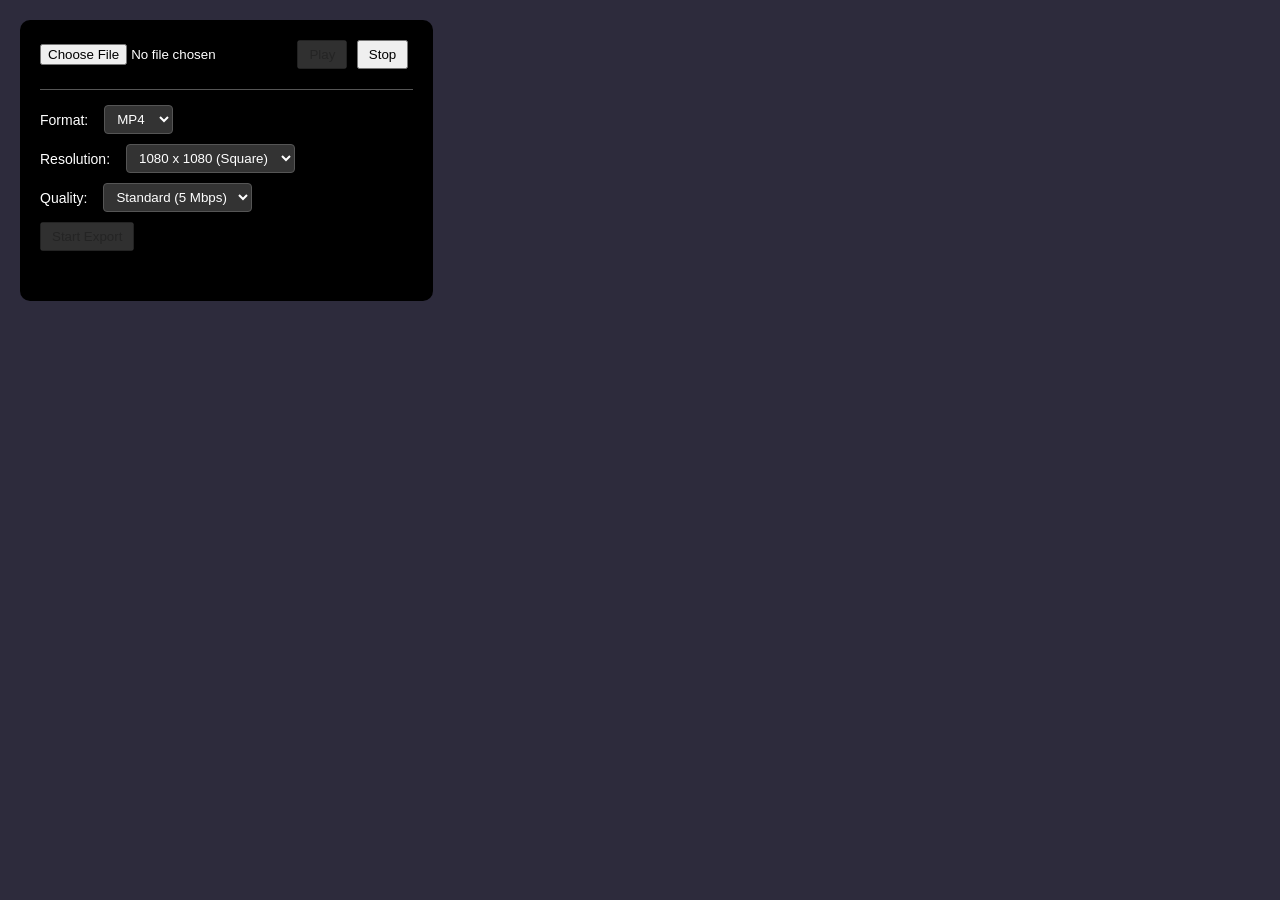
<file: index.html>
<!doctype html>
<html lang="en">
  <head>
    <meta charset="UTF-8" />
    <meta name="viewport" content="width=device-width, initial-scale=1.0" />
    <title>Dynamic Audio Spectrum Visualization 1</title>
    <link
      href="data:image/svg+xml,<svg xmlns='http://www.w3.org/2000/svg' viewBox='0 0 100 100'><rect fill='%23111' width='100' height='100'/><line x1='10' y1='50' x2='90' y2='50' stroke='%23f00' stroke-width='2'/></svg>"
      rel="icon"
    />
    <link href="css/style.css" rel="stylesheet" />
  </head>
  <body>
    <div class="controls">
      <div class="file-input">
        <input type="file" id="audioFile" accept=".wav" />
        <button id="playButton" disabled>Play</button>
        <button id="stopButton">Stop</button>
      </div>
      <div class="export-section">
        <div class="export-row">
          <label for="videoFormat">Format:</label>
          <select id="videoFormat">
            <option value="mp4">MP4</option>
            <option value="mov">MOV</option>
          </select>
        </div>
        <div class="export-row">
          <label for="videoResolution">Resolution:</label>
          <select id="videoResolution">
            <option value="1080x1080">1080 x 1080 (Square)</option>
            <option value="1920x1080">1920 x 1080 (Full HD)</option>
            <option value="1280x720">1280 x 720 (HD)</option>
            <option value="2560x1440">2560 x 1440 (1440p)</option>
            <option value="3840x2160">3840 x 2160 (4K)</option>
          </select>
        </div>
        <div class="export-row">
          <label for="videoQuality">Quality:</label>
          <select id="videoQuality">
            <option value="standard">Standard (5 Mbps)</option>
            <option value="high">High (10 Mbps)</option>
            <option value="ultra">Ultra (20 Mbps)</option>
          </select>
        </div>
        <button id="startExport" disabled>Start Export</button>
        <button id="stopExport" disabled style="display: none">
          Stop & Download
        </button>
        <div id="exportStatus" class="export-status"></div>
      </div>
    </div>
    <canvas id="canvas"></canvas>
    <script src="js/audioEngine.js"></script>
  </body>
</html>
</file>
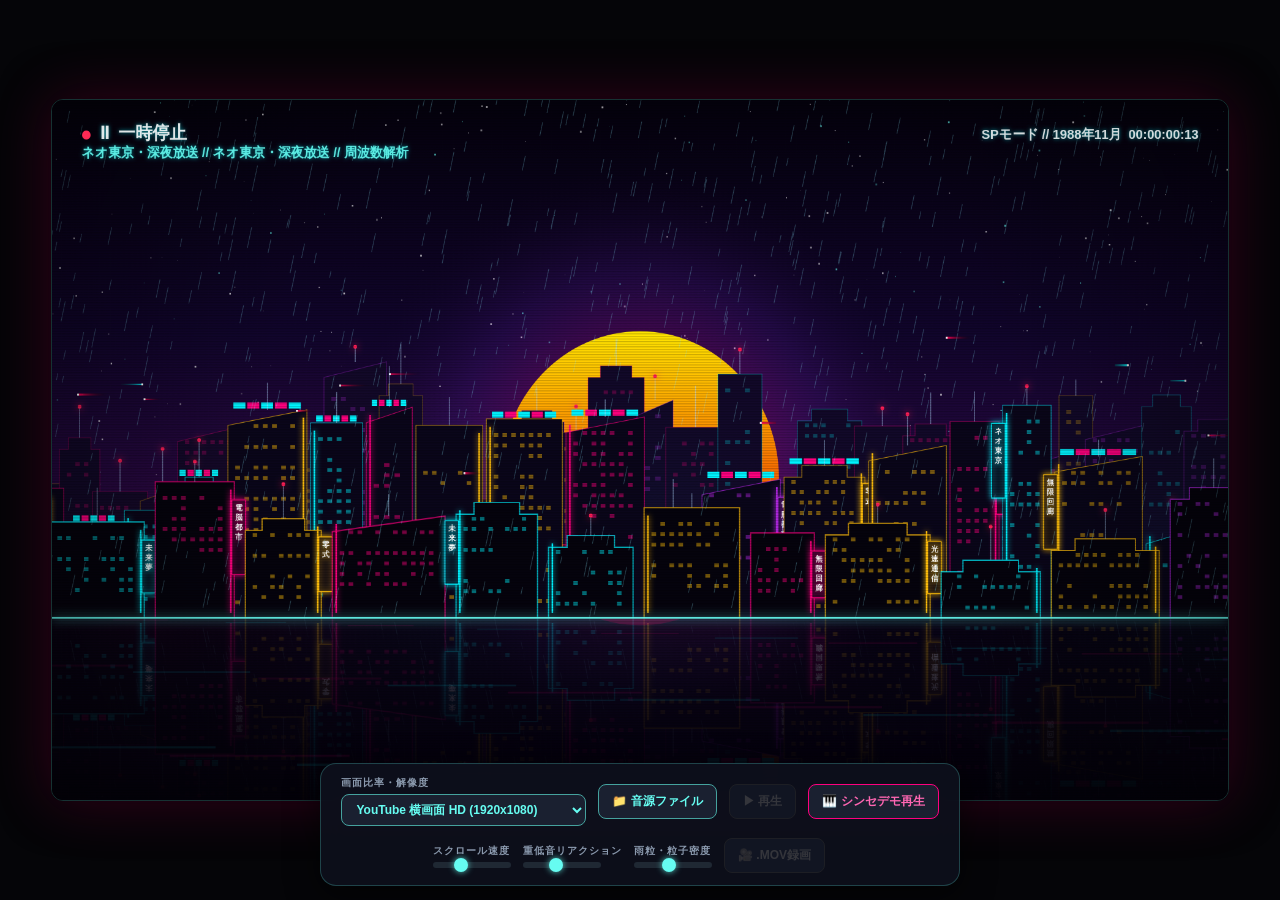
<file: Grain7.html>
<!doctype html>
<html lang="ja">
  <head>
    <meta charset="UTF-8" />
    <meta name="viewport" content="width=device-width, initial-scale=1.0" />
    <title>オーディオリアクティブ・サイバーパンク都市ビジュアライザー</title>
    <style>
      /* CSS RESET & BASE STYLES */
      * {
        box-sizing: border-box;
        margin: 0;
        padding: 0;
      }

      body {
        background-color: #050508;
        color: #ffffff;
        font-family:
          "Hiragino Kaku Gothic ProN", "Yu Gothic", "Meiryo", "Noto Sans JP",
          sans-serif;
        overflow: hidden;
        width: 100vw;
        height: 100vh;
        display: flex;
        justify-content: center;
        align-items: center;
      }

      /* 
        CANVAS CONTAINER:
        Dynamically resizes visually while preserving internal rendering resolution 
      */
      .canvas-container {
        position: relative;
        max-width: 92vw;
        max-height: 78vh;
        box-shadow:
          0 0 60px rgba(255, 0, 127, 0.2),
          0 0 50px rgba(0, 0, 0, 0.9);
        border: 1px solid rgba(102, 252, 241, 0.18);
        border-radius: 12px;
        overflow: hidden;
        display: flex;
        justify-content: center;
        align-items: center;
        transition: all 0.3s ease;
      }

      /* Aspect ratio dynamic helper classes */
      .canvas-container.ratio-16-9 {
        width: 100%;
        height: 100%;
        aspect-ratio: 16 / 9;
      }

      .canvas-container.ratio-1-1 {
        width: 1080px;
        height: 1080px;
        aspect-ratio: 1 / 1;
      }

      .canvas-container.ratio-9-16 {
        width: 607px;
        height: 1080px;
        aspect-ratio: 9 / 16;
      }

      #canvas {
        width: 100%;
        height: 100%;
        display: block;
      }

      .controls-panel {
        position: absolute;
        bottom: 14px;
        left: 50%;
        transform: translateX(-50%);
        z-index: 10;
        background: rgba(14, 16, 28, 0.9);
        backdrop-filter: blur(14px);
        border: 1px solid rgba(102, 252, 241, 0.22);
        border-radius: 16px;
        padding: 12px 18px;
        display: flex;
        flex-wrap: wrap;
        align-items: center;
        justify-content: center;
        gap: 12px;
        box-shadow: 0 8px 32px 0 rgba(0, 0, 0, 0.65);
        max-width: 96vw;
      }

      .control-group {
        display: flex;
        flex-direction: column;
        gap: 4px;
      }

      label {
        font-size: 10px;
        text-transform: uppercase;
        letter-spacing: 1px;
        color: #8a99ad;
        font-weight: 600;
      }

      select {
        background: #1a2030;
        color: #66fcf1;
        border: 1px solid #45a29e;
        padding: 7px 10px;
        border-radius: 8px;
        font-size: 12px;
        font-weight: 600;
        outline: none;
        cursor: pointer;
      }

      .file-input-wrapper {
        position: relative;
        overflow: hidden;
        display: inline-block;
      }

      .file-input-wrapper input[type="file"] {
        font-size: 100px;
        position: absolute;
        left: 0;
        top: 0;
        opacity: 0;
        cursor: pointer;
      }

      .btn {
        background: #1a2030;
        color: #66fcf1;
        border: 1px solid #45a29e;
        padding: 8px 13px;
        border-radius: 8px;
        font-size: 12px;
        font-weight: 600;
        cursor: pointer;
        transition: all 0.2s ease;
        display: flex;
        align-items: center;
        gap: 6px;
        white-space: nowrap;
      }

      .btn:hover:not(:disabled) {
        background: #45a29e;
        color: #0b0c10;
        box-shadow: 0 0 12px rgba(102, 252, 241, 0.45);
      }

      .btn:disabled {
        opacity: 0.45;
        cursor: not-allowed;
        border-color: #333;
        color: #666;
      }

      .btn-demo {
        border-color: #ff007f;
        color: #ff66b2;
      }

      .btn-demo:hover:not(:disabled),
      .btn-demo.active {
        background: #ff007f;
        color: #ffffff;
        box-shadow: 0 0 14px rgba(255, 0, 127, 0.55);
      }

      .btn-record {
        border-color: #ff4757;
        color: #ff4757;
      }

      .btn-record:hover:not(:disabled) {
        background: #ff4757;
        color: #fff;
        box-shadow: 0 0 12px rgba(255, 71, 87, 0.45);
      }

      .btn-record.recording {
        background: #ff4757;
        color: #fff;
        animation: pulse 1.5s infinite;
      }

      @keyframes pulse {
        0% {
          opacity: 1;
        }
        50% {
          opacity: 0.55;
        }
        100% {
          opacity: 1;
        }
      }

      input[type="range"] {
        -webkit-appearance: none;
        width: 78px;
        background: #1f2833;
        height: 6px;
        border-radius: 3px;
        outline: none;
      }

      input[type="range"]::-webkit-slider-thumb {
        -webkit-appearance: none;
        appearance: none;
        width: 14px;
        height: 14px;
        border-radius: 50%;
        background: #66fcf1;
        cursor: pointer;
        box-shadow: 0 0 6px rgba(102, 252, 241, 0.8);
      }

      .status-text {
        font-size: 11px;
        color: #66fcf1;
        font-weight: 600;
        min-width: 10px;
      }
    </style>
  </head>
  <body>
    <div class="canvas-container ratio-16-9" id="canvas-wrapper">
      <!-- Default internal render resolution is 1920x1080 (YouTube 16:9) -->
      <canvas id="canvas" width="1920" height="1080"></canvas>
    </div>

    <div class="controls-panel">
      <!-- Format Selector -->
      <div class="control-group">
        <label for="aspect-ratio">画面比率・解像度</label>
        <select id="aspect-ratio">
          <option value="16:9" selected>YouTube 横画面 HD (1920x1080)</option>
          <option value="9:16">TikTok / ショート縦画面 (1080x1920)</option>
          <option value="1:1">スクエア正方形 (1080x1080)</option>
        </select>
      </div>

      <div class="control-group">
        <div class="file-input-wrapper">
          <button class="btn" id="file-label-btn">📁 音源ファイル</button>
          <input type="file" id="audio-file" accept="audio/*" />
        </div>
      </div>

      <button class="btn" id="play-btn" disabled>▶ 再生</button>
      <button class="btn btn-demo" id="demo-btn">🎹 シンセデモ再生</button>

      <div class="control-group">
        <label for="speed-control">スクロール速度</label>
        <input
          type="range"
          id="speed-control"
          min="0.0"
          max="3.0"
          step="0.1"
          value="1.0" />
      </div>

      <div class="control-group">
        <label for="sensitivity">重低音リアクション</label>
        <input
          type="range"
          id="sensitivity"
          min="0.5"
          max="3.0"
          step="0.1"
          value="1.5" />
      </div>

      <div class="control-group">
        <label for="particle-count">雨粒・粒子密度</label>
        <input
          type="range"
          id="particle-count"
          min="200"
          max="2500"
          step="100"
          value="1200" />
      </div>

      <button class="btn btn-record" id="record-btn" disabled>
        🎥 .MOV録画
      </button>
      <div class="status-text" id="status-text"></div>
    </div>

    <script>
      // ==========================================
      // DOM ELEMENTS & AUDIO / RECORDING STATE
      // ==========================================
      const canvasWrapper = document.getElementById("canvas-wrapper");
      const canvas = document.getElementById("canvas");
      const ctx = canvas.getContext("2d");

      const aspectRatioSelect = document.getElementById("aspect-ratio");
      const fileInput = document.getElementById("audio-file");
      const fileLabelBtn = document.getElementById("file-label-btn");
      const playBtn = document.getElementById("play-btn");
      const demoBtn = document.getElementById("demo-btn");
      const recordBtn = document.getElementById("record-btn");
      const statusText = document.getElementById("status-text");
      const speedInput = document.getElementById("speed-control");
      const sensitivityInput = document.getElementById("sensitivity");
      const particleCountInput = document.getElementById("particle-count");

      let audioCtx;
      let audioBuffer;
      let audioSource;
      let analyser;
      let audioDestinationNode;
      let frequencyData;
      let isPlaying = false;
      let isDemoPlaying = false;
      let demoTimer = null;
      let startTime = 0;
      let startOffset = 0;
      let trackName = "ネオ東京・深夜放送 // 周波数解析";

      let mediaRecorder;
      let recordedChunks = [];
      let isRecording = false;

      // ==========================================
      // CYBERPUNK SKYLINE SCENE DATA STRUCTURES
      // ==========================================
      let stars = [];
      let rainDrops = [];
      let cityLayers = [[], [], []]; // 0: Distant, 1: Midground, 2: Foreground
      let trafficCars = [];
      let fogClouds = [];
      let frameTick = 0;

      const NEON_PALETTE = [
        { primary: "#00f3ff", glow: "rgba(0, 243, 255, 0.65)" }, // Electric Cyan
        { primary: "#ff007f", glow: "rgba(255, 0, 127, 0.65)" }, // Hot Magenta
        { primary: "#b829ea", glow: "rgba(184, 41, 234, 0.65)" }, // Cyber Violet
        { primary: "#ffbe0b", glow: "rgba(255, 190, 11, 0.65)" }, // Neon Amber
      ];

      const CYBER_GLYPHS = [
        "ネオ東京",
        "電脳都市",
        "深夜放送",
        "未来夢",
        "合成波",
        "サイバー",
        "無限回廊",
        "光速通信",
        "幻想夜",
        "零式",
      ];

      // ==========================================
      // ASPECT RATIO SWITCHER (16:9, 9:16, 1:1)
      // ==========================================
      aspectRatioSelect.addEventListener("change", (e) => {
        const mode = e.target.value;
        if (mode === "16:9") {
          canvas.width = 1920;
          canvas.height = 1080;
          canvasWrapper.className = "canvas-container ratio-16-9";
        } else if (mode === "9:16") {
          canvas.width = 1080;
          canvas.height = 1920;
          canvasWrapper.className = "canvas-container ratio-9-16";
        } else {
          canvas.width = 1080;
          canvas.height = 1080;
          canvasWrapper.className = "canvas-container ratio-1-1";
        }
        initCityScene();
      });

      // ==========================================
      // PROCEDURAL CYBERPUNK CITY GENERATOR
      // ==========================================
      function createBuilding(x, layerIdx, horizonY) {
        const isDistant = layerIdx === 0;
        const isMid = layerIdx === 1;

        const minW = isDistant ? 55 : isMid ? 75 : 95;
        const maxW = isDistant ? 110 : isMid ? 145 : 185;
        const w = Math.floor(Math.random() * (maxW - minW) + minW);

        const heightScale = canvas.height / 1080;
        const minH = (isDistant ? 180 : isMid ? 130 : 80) * heightScale;
        const maxH = (isDistant ? 420 : isMid ? 330 : 240) * heightScale;
        const baseH = Math.floor(Math.random() * (maxH - minH) + minH);

        const neonTheme =
          NEON_PALETTE[Math.floor(Math.random() * NEON_PALETTE.length)];

        // Roof architectural style: 0=flat, 1=stepped/tiered, 2=slanted, 3=spire
        const roofType = Math.floor(Math.random() * 4);

        // Pre-generate window matrix so windows don't flicker chaotically
        const cols = Math.max(2, Math.floor((w - 20) / 14));
        const rows = Math.max(4, Math.floor((baseH - 24) / 16));
        const windowPattern = [];
        for (let r = 0; r < rows; r++) {
          const rowArr = [];
          const litBand = Math.random() > 0.35; // Horizontal office floor bands
          for (let c = 0; c < cols; c++) {
            rowArr.push(litBand && Math.random() > 0.42 ? 1 : 0);
          }
          windowPattern.push(rowArr);
        }

        return {
          x,
          w,
          baseH,
          layerIdx,
          roofType,
          neonTheme,
          freqBin: Math.floor(Math.random() * 64) + 2,
          hasAntenna: Math.random() > 0.45,
          antennaH: Math.random() * 45 + 20,
          hasSign: !isDistant && Math.random() > 0.52,
          signText:
            CYBER_GLYPHS[Math.floor(Math.random() * CYBER_GLYPHS.length)],
          signSide: Math.random() > 0.5 ? "left" : "right",
          hasEqualizerCrown: isMid && Math.random() > 0.55,
          windowPattern,
          cols,
          rows,
          pulsePhase: Math.random() * Math.PI * 2,
        };
      }

      function initAtmosphere() {
        const count = parseInt(particleCountInput.value);
        const starCount = Math.floor(count * 0.25);
        const rainCount = Math.floor(count * 0.75);
        const horizonY = canvas.height * 0.74;

        stars = [];
        for (let i = 0; i < starCount; i++) {
          stars.push({
            x: Math.random() * canvas.width,
            y: Math.random() * (horizonY * 0.85),
            size: Math.random() * 2.4 + 0.6,
            phase: Math.random() * Math.PI * 2,
            speed: Math.random() * 0.03 + 0.01,
            tint: Math.random() > 0.7 ? "#66fcf1" : "#ffffff",
          });
        }

        rainDrops = [];
        for (let i = 0; i < rainCount; i++) {
          rainDrops.push({
            x: Math.random() * (canvas.width + 300) - 150,
            y: Math.random() * horizonY,
            len: Math.random() * 22 + 10,
            speed: Math.random() * 9 + 11,
            alpha: Math.random() * 0.25 + 0.08,
          });
        }
      }

      function initCityScene() {
        const horizonY = canvas.height * 0.74;
        initAtmosphere();

        // Generate 3 seamless parallax layers spanning 1.5x canvas width for infinite scrolling
        const totalSpan = canvas.width * 1.6;
        for (let layer = 0; layer < 3; layer++) {
          cityLayers[layer] = [];
          let curX = -150;
          while (curX < totalSpan) {
            const b = createBuilding(curX, layer, horizonY);
            cityLayers[layer].push(b);
            const gap = layer === 0 ? -12 : layer === 1 ? 6 : 18;
            curX += b.w + gap;
          }
        }

        // Flying cyberpunk hover-cars weaving between skyscrapers
        trafficCars = [];
        const carCount = 26;
        for (let i = 0; i < carCount; i++) {
          const goingRight = Math.random() > 0.5;
          trafficCars.push({
            x: Math.random() * canvas.width,
            y: horizonY - (Math.random() * (horizonY * 0.52) + 25),
            speed: (Math.random() * 3.5 + 2.2) * (goingRight ? 1 : -1),
            length: Math.random() * 45 + 20,
            color: goingRight ? "#00f3ff" : "#ff0055",
            layer: Math.floor(Math.random() * 2),
          });
        }

        // Drifting neon smog clouds
        fogClouds = [];
        for (let i = 0; i < 6; i++) {
          fogClouds.push({
            x: Math.random() * canvas.width,
            y: horizonY - Math.random() * 140,
            radius: Math.random() * 280 + 180,
            speed: (Math.random() * 0.4 + 0.15) * (i % 2 === 0 ? 1 : -1),
            color:
              i % 2 === 0
                ? "rgba(255, 0, 127, 0.07)"
                : "rgba(0, 243, 255, 0.06)",
          });
        }
      }

      initCityScene();
      particleCountInput.addEventListener("input", initAtmosphere);

      // ==========================================
      // AUDIO ENGINE (FILE LOADER + DEMO BEAT)
      // ==========================================
      function ensureAudioContext() {
        if (!audioCtx) {
          audioCtx = new (window.AudioContext || window.webkitAudioContext)();
        }
        if (audioCtx.state === "suspended") {
          audioCtx.resume();
        }
        if (!analyser) {
          analyser = audioCtx.createAnalyser();
          analyser.fftSize = 256;
          analyser.smoothingTimeConstant = 0.8;
          frequencyData = new Uint8Array(analyser.frequencyBinCount);
          audioDestinationNode = audioCtx.createMediaStreamDestination();
          analyser.connect(audioCtx.destination);
          analyser.connect(audioDestinationNode);
        }
      }

      fileInput.addEventListener("change", function (e) {
        const file = e.target.files[0];
        if (!file) return;

        stopDemoBeat();
        if (isPlaying) {
          pauseAudio();
          startOffset = 0;
        }

        const cleanName = file.name.replace(/\.[^/.]+$/, "").slice(0, 18);
        trackName = `音源 // ${cleanName}`;
        fileLabelBtn.textContent = "📁 読込完了！";
        statusText.textContent = "再生・録画の準備完了";
        setTimeout(() => (statusText.textContent = ""), 3000);

        const reader = new FileReader();
        reader.onload = function (evt) {
          ensureAudioContext();
          audioCtx.decodeAudioData(evt.target.result, function (buffer) {
            audioBuffer = buffer;
            playBtn.disabled = false;
            recordBtn.disabled = false;
          });
        };
        reader.readAsArrayBuffer(file);
      });

      function playAudio() {
        if (!audioBuffer) return;
        stopDemoBeat();
        ensureAudioContext();

        if (audioSource) {
          try {
            audioSource.stop();
          } catch (e) {}
        }

        audioSource = audioCtx.createBufferSource();
        audioSource.buffer = audioBuffer;
        audioSource.connect(analyser);

        audioSource.start(0, startOffset);
        startTime = audioCtx.currentTime - startOffset;
        isPlaying = true;
        playBtn.textContent = "⏸ 一時停止";
        recordBtn.disabled = false;

        audioSource.onended = () => {
          if (
            isPlaying &&
            audioCtx.currentTime - startTime >= audioBuffer.duration - 0.05
          ) {
            isPlaying = false;
            startOffset = 0;
            playBtn.textContent = "▶ 再生";
            if (isRecording) stopRecording();
          }
        };
      }

      function pauseAudio() {
        if (audioSource && isPlaying) {
          try {
            audioSource.stop();
          } catch (e) {}
          startOffset = audioCtx.currentTime - startTime;
          isPlaying = false;
          playBtn.textContent = "▶ 再生";
        }
      }

      playBtn.addEventListener("click", () => {
        if (isPlaying) {
          pauseAudio();
        } else {
          playAudio();
        }
      });

      // Built-in Web Audio Synthwave Sequencer so users can test immediately
      function startDemoBeat() {
        if (isPlaying) pauseAudio();
        ensureAudioContext();

        isDemoPlaying = true;
        trackName = "シンセウェーブ・デモ音源 // 108BPM";
        demoBtn.textContent = "⏹ デモ停止";
        demoBtn.classList.add("active");
        recordBtn.disabled = false;

        let step = 0;
        const bassNotes = [55, 55, 65.41, 65.41, 43.65, 43.65, 49.0, 49.0]; // A1, C2, F1, G1
        const arpNotes = [
          220, 261.63, 329.63, 392.0, 440, 392.0, 329.63, 261.63,
        ];

        function triggerStep() {
          if (!isDemoPlaying) return;
          const now = audioCtx.currentTime;

          // 1. Punchy 80s Kick on beats 0, 4, 8, 12
          if (step % 4 === 0) {
            const kickOsc = audioCtx.createOscillator();
            const kickGain = audioCtx.createGain();
            kickOsc.type = "sine";
            kickOsc.frequency.setValueAtTime(140, now);
            kickOsc.frequency.exponentialRampToValueAtTime(36, now + 0.14);

            kickGain.gain.setValueAtTime(0.65, now);
            kickGain.gain.exponentialRampToValueAtTime(0.001, now + 0.25);

            kickOsc.connect(kickGain);
            kickGain.connect(analyser);
            kickOsc.start(now);
            kickOsc.stop(now + 0.26);
          }

          // 2. Gated Reverb Synthwave Snare on beats 4, 12
          if (step % 8 === 4) {
            const bufferSize = audioCtx.sampleRate * 0.22;
            const noiseBuffer = audioCtx.createBuffer(
              1,
              bufferSize,
              audioCtx.sampleRate,
            );
            const data = noiseBuffer.getChannelData(0);
            for (let i = 0; i < bufferSize; i++) {
              data[i] = Math.random() * 2 - 1;
            }
            const noise = audioCtx.createBufferSource();
            noise.buffer = noiseBuffer;

            const filter = audioCtx.createBiquadFilter();
            filter.type = "bandpass";
            filter.frequency.value = 1400;

            const snareGain = audioCtx.createGain();
            snareGain.gain.setValueAtTime(0.45, now);
            snareGain.gain.exponentialRampToValueAtTime(0.001, now + 0.21);

            noise.connect(filter);
            filter.connect(snareGain);
            snareGain.connect(analyser);
            noise.start(now);
          }

          // 3. Rolling 16th-note Analog Bassline
          const bassOsc = audioCtx.createOscillator();
          const bassFilter = audioCtx.createBiquadFilter();
          const bassGain = audioCtx.createGain();

          bassOsc.type = "sawtooth";
          const rootFreq = bassNotes[Math.floor(step / 2) % bassNotes.length];
          bassOsc.frequency.setValueAtTime(
            step % 2 === 1 ? rootFreq * 2 : rootFreq,
            now,
          );

          bassFilter.type = "lowpass";
          bassFilter.frequency.setValueAtTime(520, now);
          bassFilter.frequency.exponentialRampToValueAtTime(140, now + 0.12);

          bassGain.gain.setValueAtTime(0.24, now);
          bassGain.gain.exponentialRampToValueAtTime(0.001, now + 0.13);

          bassOsc.connect(bassFilter);
          bassFilter.connect(bassGain);
          bassGain.connect(analyser);
          bassOsc.start(now);
          bassOsc.stop(now + 0.14);

          // 4. Lofi Cyber Arp Pluck
          const arpOsc = audioCtx.createOscillator();
          const arpGain = audioCtx.createGain();
          arpOsc.type = "triangle";
          arpOsc.frequency.setValueAtTime(
            arpNotes[step % arpNotes.length] * (step % 16 > 11 ? 1.5 : 1),
            now,
          );
          arpGain.gain.setValueAtTime(0.11, now);
          arpGain.gain.exponentialRampToValueAtTime(0.001, now + 0.12);

          arpOsc.connect(arpGain);
          arpGain.connect(analyser);
          arpOsc.start(now);
          arpOsc.stop(now + 0.13);

          step = (step + 1) % 16;
        }

        triggerStep();
        demoTimer = setInterval(triggerStep, 138); // ~108 BPM 16th notes
      }

      function stopDemoBeat() {
        isDemoPlaying = false;
        if (demoTimer) {
          clearInterval(demoTimer);
          demoTimer = null;
        }
        demoBtn.textContent = "🎹 シンセデモ再生";
        demoBtn.classList.remove("active");
        if (!audioBuffer) {
          recordBtn.disabled = true;
        }
      }

      demoBtn.addEventListener("click", () => {
        if (isDemoPlaying) {
          stopDemoBeat();
        } else {
          startDemoBeat();
        }
      });

      // ==========================================
      // HIGH-QUALITY .MOV / VIDEO RECORDING
      // ==========================================
      recordBtn.addEventListener("click", () => {
        if (!isRecording) {
          if (!isPlaying && !isDemoPlaying) {
            if (audioBuffer) playAudio();
            else startDemoBeat();
          }
          startRecording();
        } else {
          stopRecording();
        }
      });

      function startRecording() {
        recordedChunks = [];
        const canvasStream = canvas.captureStream(60);
        const combinedStream = new MediaStream([
          ...canvasStream.getVideoTracks(),
          ...audioDestinationNode.stream.getAudioTracks(),
        ]);

        const mimeTypes = [
          "video/quicktime",
          "video/mp4;codecs=avc1,mp4a.40.2",
          "video/mp4",
          "video/webm;codecs=h264,opus",
          "video/webm",
        ];

        const selectedType =
          mimeTypes.find((type) => MediaRecorder.isTypeSupported(type)) || "";

        const recorderOptions = {
          mimeType: selectedType,
          videoBitsPerSecond: 50000000,
          audioBitsPerSecond: 320000,
        };

        try {
          mediaRecorder = new MediaRecorder(combinedStream, recorderOptions);
        } catch (e) {
          mediaRecorder = selectedType
            ? new MediaRecorder(combinedStream, { mimeType: selectedType })
            : new MediaRecorder(combinedStream);
        }

        mediaRecorder.ondataavailable = (e) => {
          if (e.data.size > 0) recordedChunks.push(e.data);
        };

        mediaRecorder.onstop = exportMOV;
        mediaRecorder.start(100);
        isRecording = true;
        recordBtn.textContent = "⏹ 停止して保存";
        recordBtn.classList.add("recording");
        statusText.textContent = "最高画質 .MOV 録画中...";
      }

      function stopRecording() {
        if (!isRecording) return;
        mediaRecorder.stop();
        isRecording = false;
        recordBtn.textContent = "🎥 .MOV録画";
        recordBtn.classList.remove("recording");
        statusText.textContent = "HD .mov ファイルを書き出し中...";
      }

      function exportMOV() {
        const blob = new Blob(recordedChunks, { type: "video/quicktime" });
        const url = URL.createObjectURL(blob);
        const a = document.createElement("a");
        a.style.display = "none";
        a.href = url;

        const mode = aspectRatioSelect.value.replace(":", "x");
        a.download = `ネオ東京_サイバーパンク都市_${mode}.mov`;

        document.body.appendChild(a);
        a.click();

        setTimeout(() => {
          document.body.removeChild(a);
          window.URL.revokeObjectURL(url);
          statusText.textContent = "高画質 .mov を保存しました！";
          setTimeout(() => (statusText.textContent = ""), 3000);
        }, 100);
      }

      // ==========================================
      // RENDER PIPELINE: CYBERPUNK CITY SKYLINE
      // ==========================================
      function drawSkyAndMoon(bassForce, trebleForce, horizonY) {
        // 1. Deep Synthwave Night Sky Gradient
        const skyGrad = ctx.createLinearGradient(0, 0, 0, horizonY);
        skyGrad.addColorStop(0, "#04010c");
        skyGrad.addColorStop(0.45, "#11052c");
        skyGrad.addColorStop(0.8, "#2b0945");
        skyGrad.addColorStop(1, "#4c0d52");
        ctx.fillStyle = skyGrad;
        ctx.fillRect(0, 0, canvas.width, horizonY);

        // 2. Twinkling Lofi Stars
        stars.forEach((s) => {
          s.phase += s.speed;
          const alpha =
            (0.35 + 0.65 * Math.abs(Math.sin(s.phase))) *
            (0.7 + trebleForce * 0.6);
          ctx.fillStyle = s.tint;
          ctx.globalAlpha = Math.min(1, alpha);
          ctx.fillRect(s.x, s.y, s.size, s.size);
        });
        ctx.globalAlpha = 1;

        // 3. Giant Audio-Reactive Retro Sun / Cyber Moon behind Skyline
        const sunX = canvas.width * 0.5;
        const baseRadius = Math.min(canvas.width, canvas.height) * 0.21;
        const radius = baseRadius + bassForce * 28;
        const sunY = horizonY - baseRadius * 0.95;

        ctx.save();
        // Atmospheric Halo
        const halo = ctx.createRadialGradient(
          sunX,
          sunY,
          radius * 0.6,
          sunX,
          sunY,
          radius * 2.2,
        );
        halo.addColorStop(0, "rgba(255, 0, 127, 0.35)");
        halo.addColorStop(0.5, "rgba(138, 43, 226, 0.14)");
        halo.addColorStop(1, "rgba(0, 0, 0, 0)");
        ctx.fillStyle = halo;
        ctx.beginPath();
        ctx.arc(sunX, sunY, radius * 2.2, 0, Math.PI * 2);
        ctx.fill();

        // Chromatic Glitch Offset on Treble/Snare hits
        if (trebleForce > 0.42) {
          const shift = (trebleForce - 0.42) * 26;
          ctx.fillStyle = "rgba(0, 243, 255, 0.45)";
          ctx.beginPath();
          ctx.arc(sunX - shift, sunY, radius, 0, Math.PI * 2);
          ctx.fill();

          ctx.fillStyle = "rgba(255, 0, 127, 0.45)";
          ctx.beginPath();
          ctx.arc(sunX + shift, sunY, radius, 0, Math.PI * 2);
          ctx.fill();
        }

        // Sun Body Gradient
        const sunGrad = ctx.createLinearGradient(
          0,
          sunY - radius,
          0,
          sunY + radius,
        );
        sunGrad.addColorStop(0, "#ffe600");
        sunGrad.addColorStop(0.55, "#ff5e00");
        sunGrad.addColorStop(1, "#ff007f");

        ctx.fillStyle = sunGrad;
        ctx.beginPath();
        ctx.arc(sunX, sunY, radius, 0, Math.PI * 2);
        ctx.fill();

        // Outrun Horizontal Cutout Stripes across bottom of Sun
        ctx.fillStyle = "#24073b";
        const stripes = 6;
        for (let i = 0; i < stripes; i++) {
          const t = i / stripes;
          const sy = sunY + radius * 0.08 + t * (radius * 0.82);
          const sh = 2 + t * 11 + bassForce * 3.5;
          ctx.fillRect(sunX - radius - 8, sy, radius * 2 + 16, sh);
        }
        ctx.restore();
      }

      function drawFogLayer(horizonY, speedMult) {
        fogClouds.forEach((f) => {
          f.x += f.speed * (0.4 + speedMult * 0.6);
          if (f.x - f.radius > canvas.width) f.x = -f.radius;
          if (f.x + f.radius < 0) f.x = canvas.width + f.radius;

          const grad = ctx.createRadialGradient(
            f.x,
            f.y,
            10,
            f.x,
            f.y,
            f.radius,
          );
          grad.addColorStop(0, f.color);
          grad.addColorStop(1, "rgba(0,0,0,0)");
          ctx.fillStyle = grad;
          ctx.fillRect(
            f.x - f.radius,
            f.y - f.radius,
            f.radius * 2,
            f.radius * 2,
          );
        });
      }

      function drawBuilding(b, horizonY, bassForce, trebleForce) {
        // Audio-reactive building height modulation
        let binEnergy = 0;
        if ((isPlaying || isDemoPlaying) && frequencyData) {
          binEnergy = frequencyData[b.freqBin] / 255;
        }

        const layerReactScale =
          b.layerIdx === 0 ? 75 : b.layerIdx === 1 ? 55 : 35;
        const dynamicH =
          b.baseH + binEnergy * layerReactScale * (0.6 + bassForce * 0.5);
        const topY = horizonY - dynamicH;

        // Layer-specific depth shading
        const bodyColor =
          b.layerIdx === 0
            ? "#120929"
            : b.layerIdx === 1
              ? "#0a061a"
              : "#05030d";

        ctx.fillStyle = bodyColor;

        // Draw Main Tower Structure + Architectural Roof
        ctx.beginPath();
        if (b.roofType === 1) {
          // Stepped Art-Deco Cyberpunk Tier
          const stepW = b.w * 0.22;
          const stepH = 18;
          ctx.moveTo(b.x, horizonY);
          ctx.lineTo(b.x, topY + stepH);
          ctx.lineTo(b.x + stepW, topY + stepH);
          ctx.lineTo(b.x + stepW, topY);
          ctx.lineTo(b.x + b.w - stepW, topY);
          ctx.lineTo(b.x + b.w - stepW, topY + stepH);
          ctx.lineTo(b.x + b.w, topY + stepH);
          ctx.lineTo(b.x + b.w, horizonY);
        } else if (b.roofType === 2) {
          // Slanted Wedge Roof
          ctx.moveTo(b.x, horizonY);
          ctx.lineTo(b.x, topY + 24);
          ctx.lineTo(b.x + b.w, topY);
          ctx.lineTo(b.x + b.w, horizonY);
        } else {
          // Flat Megastructure
          ctx.rect(b.x, topY, b.w, dynamicH);
        }
        ctx.closePath();
        ctx.fill();

        // Neon Rim Lighting along edges
        ctx.strokeStyle = b.neonTheme.primary;
        ctx.lineWidth = b.layerIdx === 2 ? 2 : 1.2;
        ctx.globalAlpha = b.layerIdx === 0 ? 0.35 : 0.7;
        ctx.stroke();
        ctx.globalAlpha = 1;

        // Vertical Neon Strip Accent on Foreground/Midground Buildings
        if (b.layerIdx >= 1) {
          const stripX = b.signSide === "left" ? b.x + 5 : b.x + b.w - 7;
          ctx.fillStyle = b.neonTheme.primary;
          ctx.shadowColor = b.neonTheme.primary;
          ctx.shadowBlur = 10 + binEnergy * 12;
          ctx.fillRect(stripX, topY + 12, 2.5, dynamicH - 20);
          ctx.shadowBlur = 0;
        }

        // Lit Windows Grid
        const padX = 12;
        const padY = 22;
        const cellW = (b.w - padX * 2) / b.cols;
        const winW = Math.max(3, cellW * 0.52);
        const winH = 6;

        for (let r = 0; r < b.rows; r++) {
          const wy = topY + padY + r * 16;
          if (wy + winH > horizonY - 6) break;

          // Make certain floors pulse brighter with audio energy
          const rowBeat =
            binEnergy > 0.55 && r % 3 === Math.floor(frameTick / 8) % 3;

          for (let c = 0; c < b.cols; c++) {
            if (b.windowPattern[r][c]) {
              const wx = b.x + padX + c * cellW;
              if (rowBeat) {
                ctx.fillStyle = "#ffffff";
              } else {
                ctx.fillStyle = b.neonTheme.primary;
              }
              ctx.globalAlpha =
                b.layerIdx === 0
                  ? 0.25
                  : rowBeat
                    ? 0.9
                    : 0.45 + binEnergy * 0.35;
              ctx.fillRect(wx, wy, winW, winH);
            }
          }
        }
        ctx.globalAlpha = 1;

        // Rooftop Equalizer Crown (Bars on top of select midground buildings)
        if (b.hasEqualizerCrown) {
          const barCount = 5;
          const barW = (b.w - 16) / barCount;
          for (let i = 0; i < barCount; i++) {
            const subBin = (b.freqBin + i * 3) % 64;
            const val =
              (isPlaying || isDemoPlaying) && frequencyData
                ? frequencyData[subBin] / 255
                : 0.15;
            const barH = 4 + val * 36;
            ctx.fillStyle = i % 2 === 0 ? "#00f3ff" : "#ff007f";
            ctx.fillRect(
              b.x + 8 + i * barW + 1,
              topY - barH - 2,
              barW - 3,
              barH,
            );
          }
        }

        // Rooftop Spire & Blinking Red Aircraft Beacon
        if (b.hasAntenna) {
          const antX = b.x + b.w * 0.5;
          ctx.strokeStyle = "rgba(180, 220, 255, 0.5)";
          ctx.lineWidth = 1.5;
          ctx.beginPath();
          ctx.moveTo(antX, topY);
          ctx.lineTo(antX, topY - b.antennaH);
          ctx.stroke();

          // Blinking beacon synced slowly + boosted on bass
          const blink =
            Math.sin(frameTick * 0.08 + b.pulsePhase) > 0 || bassForce > 0.75;
          if (blink) {
            ctx.fillStyle = "#ff1e56";
            ctx.shadowColor = "#ff1e56";
            ctx.shadowBlur = 12;
            ctx.beginPath();
            ctx.arc(antX, topY - b.antennaH, 3, 0, Math.PI * 2);
            ctx.fill();
            ctx.shadowBlur = 0;
          }
        }

        // Vertical Cyberpunk Neon Hologram Billboard Sign
        if (b.hasSign && dynamicH > 130) {
          const signW = 22;
          const signH = Math.min(115, dynamicH * 0.55);
          const signX = b.signSide === "left" ? b.x - signW + 4 : b.x + b.w - 4;
          const signY = topY + 28;

          ctx.fillStyle = "rgba(8, 4, 20, 0.9)";
          ctx.strokeStyle = b.neonTheme.primary;
          ctx.lineWidth = 1.5;
          ctx.shadowColor = b.neonTheme.primary;
          ctx.shadowBlur = 10 + trebleForce * 14;
          ctx.fillRect(signX, signY, signW, signH);
          ctx.strokeRect(signX, signY, signW, signH);

          // Vertical Glyphs
          ctx.fillStyle = "#ffffff";
          ctx.font =
            'bold 12px "Hiragino Kaku Gothic ProN", "Yu Gothic", "Meiryo", "Noto Sans JP", sans-serif';
          ctx.textAlign = "center";
          const chars = b.signText.split("");
          chars.forEach((ch, idx) => {
            const cy = signY + 16 + idx * 15;
            if (cy < signY + signH - 6) {
              ctx.fillText(ch, signX + signW / 2, cy);
            }
          });
          ctx.shadowBlur = 0;
        }
      }

      function drawTraffic(layerFilter, speedMult, bassForce) {
        trafficCars.forEach((car) => {
          if (car.layer !== layerFilter) return;

          car.x += car.speed * (0.4 + speedMult * 0.8 + bassForce * 0.6);
          if (car.speed > 0 && car.x - car.length > canvas.width) {
            car.x = -car.length;
          } else if (car.speed < 0 && car.x + car.length < 0) {
            car.x = canvas.width + car.length;
          }

          const grad = ctx.createLinearGradient(
            car.x,
            car.y,
            car.x - car.speed * 10,
            car.y,
          );
          grad.addColorStop(0, car.color);
          grad.addColorStop(1, "rgba(0,0,0,0)");

          ctx.strokeStyle = grad;
          ctx.lineWidth = car.layer === 0 ? 2 : 3.2;
          ctx.beginPath();
          ctx.moveTo(car.x, car.y);
          ctx.lineTo(car.x + (car.speed > 0 ? -car.length : car.length), car.y);
          ctx.stroke();

          // Bright headlight/taillight core
          ctx.fillStyle = "#ffffff";
          ctx.fillRect(car.x - 1.5, car.y - 1.5, 3, 3);
        });
      }

      function drawRain(horizonY, speedMult) {
        ctx.strokeStyle = "rgba(140, 235, 255, 0.28)";
        ctx.lineWidth = 1.2;
        ctx.beginPath();
        rainDrops.forEach((r) => {
          r.y += r.speed * (0.7 + speedMult * 0.4);
          r.x -= r.speed * 0.22; // Slight cyberpunk wind slant

          if (r.y > horizonY) {
            r.y = -20;
            r.x = Math.random() * (canvas.width + 200);
          }

          ctx.moveTo(r.x, r.y);
          ctx.lineTo(r.x + r.len * 0.22, r.y - r.len);
        });
        ctx.stroke();
      }

      function drawWetStreetReflection(horizonY, bassForce) {
        const waterHeight = canvas.height - horizonY;

        // 1. Mirror the upper canvas flipped vertically onto the wet street/bay
        ctx.save();
        ctx.translate(0, horizonY * 2);
        ctx.scale(1, -1);
        ctx.globalAlpha = 0.42;
        ctx.drawImage(
          canvas,
          0,
          horizonY - waterHeight,
          canvas.width,
          waterHeight,
          0,
          horizonY - waterHeight,
          canvas.width,
          waterHeight,
        );
        ctx.restore();

        // 2. Dark Wet Asphalt / Water Gradient Tint
        const waterGrad = ctx.createLinearGradient(
          0,
          horizonY,
          0,
          canvas.height,
        );
        waterGrad.addColorStop(0, "rgba(10, 4, 24, 0.45)");
        waterGrad.addColorStop(0.5, "rgba(6, 2, 16, 0.78)");
        waterGrad.addColorStop(1, "rgba(3, 1, 10, 0.94)");
        ctx.fillStyle = waterGrad;
        ctx.fillRect(0, horizonY, canvas.width, waterHeight);

        // 3. Audio-Reactive Neon Water Ripples & Street Light Streaks
        const rippleCount = 28;
        for (let i = 0; i < rippleCount; i++) {
          const progress = i / rippleCount;
          const ry = horizonY + Math.pow(progress, 1.45) * waterHeight;
          const waveOffset =
            Math.sin(frameTick * 0.06 + i * 1.3) * (12 + bassForce * 25);
          const streakW = 80 + progress * 260 + bassForce * 60;
          const rx = ((i * 197 + waveOffset) % (canvas.width + 200)) - 100;

          ctx.fillStyle =
            i % 2 === 0
              ? `rgba(0, 243, 255, ${0.08 + bassForce * 0.12})`
              : `rgba(255, 0, 127, ${0.08 + bassForce * 0.12})`;
          ctx.fillRect(rx, ry, streakW, 1.5 + progress * 2.5);
        }

        // 4. Glowing Neon Waterfront / Boulevard Curb Line
        ctx.strokeStyle = "#66fcf1";
        ctx.shadowColor = "#66fcf1";
        ctx.shadowBlur = 16 + bassForce * 15;
        ctx.lineWidth = 2.5;
        ctx.beginPath();
        ctx.moveTo(0, horizonY);
        ctx.lineTo(canvas.width, horizonY);
        ctx.stroke();
        ctx.shadowBlur = 0;
      }

      function drawLofiVHSOddments() {
        // 1. Subtle CRT Scanlines
        ctx.fillStyle = "rgba(0, 0, 0, 0.2)";
        for (let y = 0; y < canvas.height; y += 4) {
          ctx.fillRect(0, y, canvas.width, 1.5);
        }

        // 2. Corner Vignette
        const vignette = ctx.createRadialGradient(
          canvas.width / 2,
          canvas.height / 2,
          canvas.width * 0.32,
          canvas.width / 2,
          canvas.height / 2,
          canvas.width * 0.76,
        );
        vignette.addColorStop(0, "rgba(0,0,0,0)");
        vignette.addColorStop(1, "rgba(0,0,0,0.62)");
        ctx.fillStyle = vignette;
        ctx.fillRect(0, 0, canvas.width, canvas.height);

        // 3. Lofi VHS Camcorder HUD Overlay (Top Left & Top Right)
        const pad = Math.max(28, canvas.width * 0.025);
        const jpFont =
          '"Hiragino Kaku Gothic ProN", "Yu Gothic", "Meiryo", "Noto Sans JP", sans-serif';
        ctx.save();
        ctx.font = `bold ${Math.max(18, Math.floor(canvas.width * 0.015))}px ${jpFont}`;
        ctx.textAlign = "left";

        // Blinking REC dot
        if (Math.floor(frameTick / 30) % 2 === 0) {
          ctx.fillStyle = "#ff2a55";
          ctx.beginPath();
          ctx.arc(pad + 8, pad + 6, 7, 0, Math.PI * 2);
          ctx.fill();
        }

        ctx.fillStyle = "rgba(255, 255, 255, 0.88)";
        ctx.shadowColor = "rgba(0, 243, 255, 0.65)";
        ctx.shadowBlur = 6;
        ctx.fillText(
          isRecording
            ? "● 録画中 [最高画質]"
            : isPlaying || isDemoPlaying
              ? "▶ 再生中"
              : "⏸ 一時停止",
          pad + 24,
          pad + 12,
        );

        // Track Title & Timecode
        ctx.font = `600 ${Math.max(14, Math.floor(canvas.width * 0.011))}px ${jpFont}`;
        ctx.fillStyle = "rgba(102, 252, 241, 0.9)";
        ctx.fillText(`ネオ東京・深夜放送 // ${trackName}`, pad, pad + 40);

        // Top-right VHS Mode & Timecode
        const elapsedSec =
          isPlaying && audioCtx
            ? Math.max(0, audioCtx.currentTime - startTime)
            : frameTick / 60;
        const mins = String(Math.floor(elapsedSec / 60)).padStart(2, "0");
        const secs = String(Math.floor(elapsedSec % 60)).padStart(2, "0");
        const frames = String(Math.floor((elapsedSec % 1) * 30)).padStart(
          2,
          "0",
        );

        ctx.textAlign = "right";
        ctx.fillStyle = "rgba(255, 255, 255, 0.82)";
        ctx.fillText(
          `SPモード // 1988年11月  00:${mins}:${secs}:${frames}`,
          canvas.width - pad,
          pad + 12,
        );
        ctx.restore();
      }

      // ==========================================
      // MAIN ANIMATION LOOP
      // ==========================================
      function animate() {
        frameTick++;

        let bassValue = 0;
        let trebleValue = 0;

        if ((isPlaying || isDemoPlaying) && analyser) {
          analyser.getByteFrequencyData(frequencyData);

          let bassSum = 0;
          for (let i = 0; i < 10; i++) {
            bassSum += frequencyData[i];
          }
          bassValue = bassSum / 10 / 255;

          let trebleSum = 0;
          for (let i = 36; i < 96; i++) {
            trebleSum += frequencyData[i];
          }
          trebleValue = trebleSum / 60 / 255;
        }

        const sensitivity = parseFloat(sensitivityInput.value);
        const speedMultiplier = parseFloat(speedInput.value);
        const bassForce = bassValue * sensitivity;
        const horizonY = Math.floor(canvas.height * 0.74);

        // 1. Sky, Twinkling Stars & Reactive Synthwave Moon
        drawSkyAndMoon(bassForce, trebleValue, horizonY);

        // 2. Parallax Cyberpunk City Layers (0 = Far, 1 = Mid, 2 = Foreground)
        const layerSpeeds = [0.22, 0.55, 1.05];
        for (let layer = 0; layer < 3; layer++) {
          const buildings = cityLayers[layer];
          const moveSpeed = layerSpeeds[layer] * speedMultiplier;

          // Find rightmost edge for seamless wrap-around
          let maxRight = 0;
          for (let i = 0; i < buildings.length; i++) {
            const rightEdge = buildings[i].x + buildings[i].w;
            if (rightEdge > maxRight) maxRight = rightEdge;
          }

          for (let i = 0; i < buildings.length; i++) {
            const b = buildings[i];
            b.x -= moveSpeed;

            if (b.x + b.w < -120) {
              const gap = layer === 0 ? -12 : layer === 1 ? 6 : 18;
              b.x = maxRight + gap;
              maxRight = b.x + b.w;
            }

            drawBuilding(b, horizonY, bassForce, trebleValue);
          }

          // Weave flying traffic and neon fog between depth layers
          if (layer === 0) {
            drawFogLayer(horizonY, speedMultiplier);
            drawTraffic(0, speedMultiplier, bassForce);
          } else if (layer === 1) {
            drawTraffic(1, speedMultiplier, bassForce);
          }
        }

        // 3. Lofi Diagonal Rain
        drawRain(horizonY, speedMultiplier);

        // 4. Wet Reflective Street / Waterfront Mirror
        drawWetStreetReflection(horizonY, bassForce);

        // 5. CRT Scanlines & VHS HUD Overlay
        drawLofiVHSOddments();

        requestAnimationFrame(animate);
      }

      animate();
    </script>
  </body>
</html>
</file>
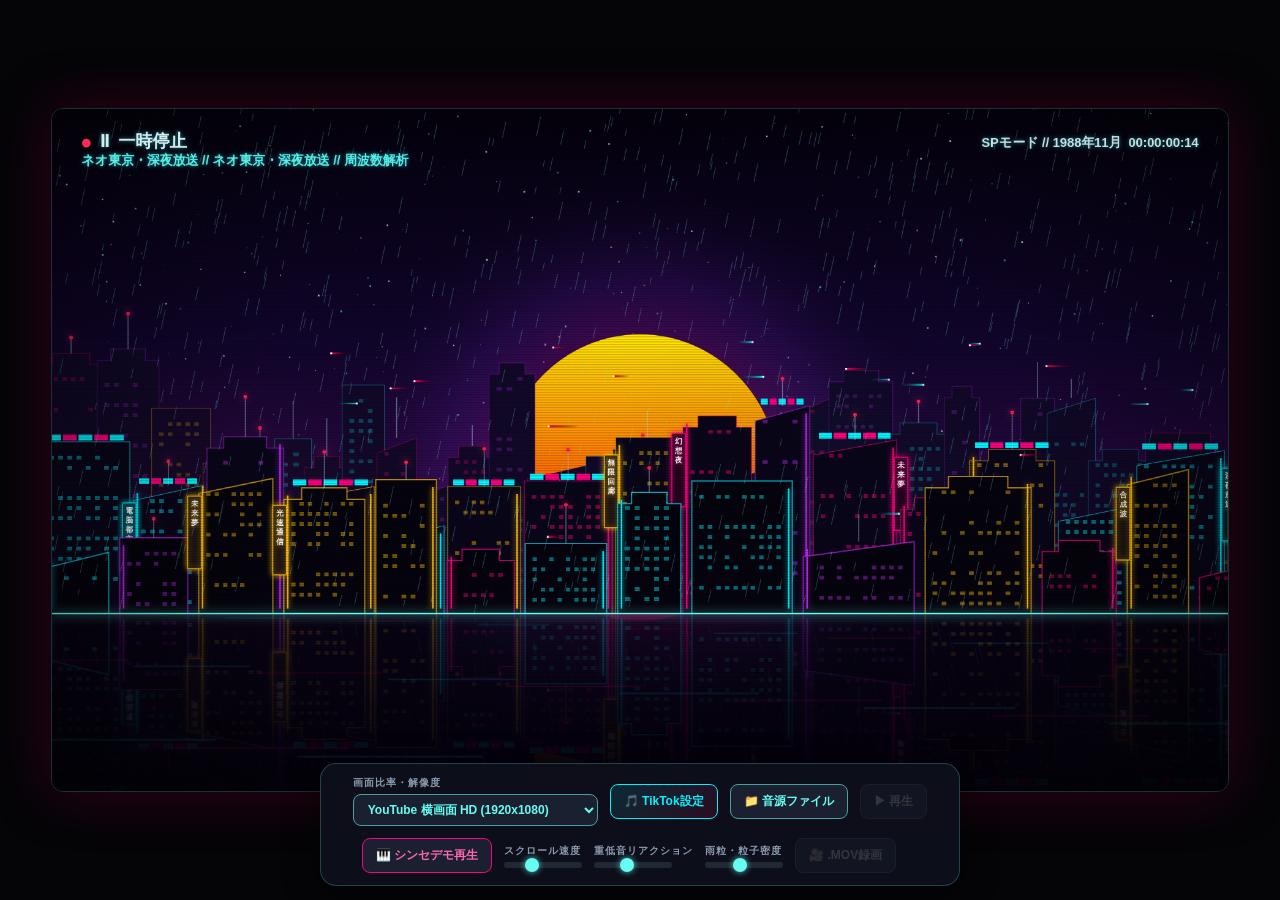
<file: Grain7CityJapan.html>
<!doctype html>
<html lang="ja">
  <head>
    <meta charset="UTF-8" />
    <meta name="viewport" content="width=device-width, initial-scale=1.0" />
    <title>オーディオリアクティブ・サイバーパンク都市ビジュアライザー</title>
    <style>
      /* CSS RESET & BASE STYLES */
      * {
        box-sizing: border-box;
        margin: 0;
        padding: 0;
      }

      body {
        background-color: #050508;
        color: #ffffff;
        font-family:
          "Hiragino Kaku Gothic ProN", "Yu Gothic", "Meiryo", "Noto Sans JP",
          sans-serif;
        overflow: hidden;
        width: 100vw;
        height: 100vh;
        display: flex;
        justify-content: center;
        align-items: center;
      }

      /* 
        CANVAS CONTAINER:
        Dynamically resizes visually while preserving internal rendering resolution 
      */
      .canvas-container {
        position: relative;
        max-width: 92vw;
        max-height: 76vh;
        box-shadow:
          0 0 60px rgba(255, 0, 127, 0.2),
          0 0 50px rgba(0, 0, 0, 0.9);
        border: 1px solid rgba(102, 252, 241, 0.18);
        border-radius: 12px;
        overflow: hidden;
        display: flex;
        justify-content: center;
        align-items: center;
        transition: all 0.3s ease;
      }

      /* Aspect ratio dynamic helper classes */
      .canvas-container.ratio-16-9 {
        width: 100%;
        height: 100%;
        aspect-ratio: 16 / 9;
      }

      .canvas-container.ratio-1-1 {
        width: 1080px;
        height: 1080px;
        aspect-ratio: 1 / 1;
      }

      .canvas-container.ratio-9-16 {
        width: 607px;
        height: 1080px;
        aspect-ratio: 9 / 16;
      }

      #canvas {
        width: 100%;
        height: 100%;
        display: block;
      }

      /* TikTok Settings Drawer */
      .tiktok-drawer {
        position: absolute;
        bottom: 92px;
        left: 50%;
        transform: translateX(-50%);
        z-index: 15;
        background: rgba(14, 16, 28, 0.95);
        backdrop-filter: blur(16px);
        border: 1px solid rgba(255, 0, 127, 0.45);
        border-radius: 16px;
        padding: 14px 18px;
        display: none;
        flex-wrap: wrap;
        align-items: center;
        justify-content: center;
        gap: 14px;
        box-shadow:
          0 10px 40px rgba(0, 0, 0, 0.8),
          0 0 20px rgba(255, 0, 127, 0.25);
        max-width: 94vw;
      }

      .tiktok-drawer.open {
        display: flex;
      }

      .drawer-badge {
        font-size: 11px;
        font-weight: 800;
        color: #ff66b2;
        letter-spacing: 0.8px;
        display: flex;
        align-items: center;
        gap: 6px;
        border-right: 1px solid rgba(255, 255, 255, 0.12);
        padding-right: 12px;
      }

      .controls-panel {
        position: absolute;
        bottom: 14px;
        left: 50%;
        transform: translateX(-50%);
        z-index: 10;
        background: rgba(14, 16, 28, 0.9);
        backdrop-filter: blur(14px);
        border: 1px solid rgba(102, 252, 241, 0.22);
        border-radius: 16px;
        padding: 12px 18px;
        display: flex;
        flex-wrap: wrap;
        align-items: center;
        justify-content: center;
        gap: 12px;
        box-shadow: 0 8px 32px 0 rgba(0, 0, 0, 0.65);
        max-width: 96vw;
      }

      .control-group {
        display: flex;
        flex-direction: column;
        gap: 4px;
      }

      label {
        font-size: 10px;
        text-transform: uppercase;
        letter-spacing: 1px;
        color: #8a99ad;
        font-weight: 600;
      }

      select,
      input[type="text"] {
        background: #1a2030;
        color: #66fcf1;
        border: 1px solid #45a29e;
        padding: 7px 10px;
        border-radius: 8px;
        font-size: 12px;
        font-weight: 600;
        outline: none;
      }

      select {
        cursor: pointer;
      }

      input[type="text"] {
        width: 155px;
      }

      input[type="text"]::placeholder {
        color: #55667a;
      }

      .checkbox-row {
        display: flex;
        align-items: center;
        gap: 6px;
        font-size: 12px;
        color: #e0e6ed;
        cursor: pointer;
        user-select: none;
        padding-top: 2px;
      }

      .checkbox-row input[type="checkbox"] {
        accent-color: #ff007f;
        width: 15px;
        height: 15px;
        cursor: pointer;
      }

      .file-input-wrapper {
        position: relative;
        overflow: hidden;
        display: inline-block;
      }

      .file-input-wrapper input[type="file"] {
        font-size: 100px;
        position: absolute;
        left: 0;
        top: 0;
        opacity: 0;
        cursor: pointer;
      }

      .btn {
        background: #1a2030;
        color: #66fcf1;
        border: 1px solid #45a29e;
        padding: 8px 13px;
        border-radius: 8px;
        font-size: 12px;
        font-weight: 600;
        cursor: pointer;
        transition: all 0.2s ease;
        display: flex;
        align-items: center;
        gap: 6px;
        white-space: nowrap;
      }

      .btn:hover:not(:disabled) {
        background: #45a29e;
        color: #0b0c10;
        box-shadow: 0 0 12px rgba(102, 252, 241, 0.45);
      }

      .btn:disabled {
        opacity: 0.45;
        cursor: not-allowed;
        border-color: #333;
        color: #666;
      }

      .btn-demo {
        border-color: #ff007f;
        color: #ff66b2;
      }

      .btn-demo:hover:not(:disabled),
      .btn-demo.active {
        background: #ff007f;
        color: #ffffff;
        box-shadow: 0 0 14px rgba(255, 0, 127, 0.55);
      }

      .btn-tiktok {
        border-color: #00f2fe;
        color: #00f2fe;
        background: linear-gradient(
          135deg,
          rgba(0, 242, 254, 0.12),
          rgba(255, 0, 80, 0.12)
        );
      }

      .btn-tiktok:hover,
      .btn-tiktok.active {
        background: linear-gradient(135deg, #00f2fe, #ff0050);
        color: #ffffff;
        border-color: transparent;
        box-shadow: 0 0 14px rgba(0, 242, 254, 0.45);
      }

      .btn-record {
        border-color: #ff4757;
        color: #ff4757;
      }

      .btn-record:hover:not(:disabled) {
        background: #ff4757;
        color: #fff;
        box-shadow: 0 0 12px rgba(255, 71, 87, 0.45);
      }

      .btn-record.recording {
        background: #ff4757;
        color: #fff;
        animation: pulse 1.5s infinite;
      }

      @keyframes pulse {
        0% {
          opacity: 1;
        }
        50% {
          opacity: 0.55;
        }
        100% {
          opacity: 1;
        }
      }

      input[type="range"] {
        -webkit-appearance: none;
        width: 78px;
        background: #1f2833;
        height: 6px;
        border-radius: 3px;
        outline: none;
      }

      input[type="range"]::-webkit-slider-thumb {
        -webkit-appearance: none;
        appearance: none;
        width: 14px;
        height: 14px;
        border-radius: 50%;
        background: #66fcf1;
        cursor: pointer;
        box-shadow: 0 0 6px rgba(102, 252, 241, 0.8);
      }

      .status-text {
        font-size: 11px;
        color: #66fcf1;
        font-weight: 600;
        min-width: 10px;
      }
    </style>
  </head>
  <body>
    <div class="canvas-container ratio-16-9" id="canvas-wrapper">
      <!-- Default internal render resolution is 1920x1080 (YouTube 16:9) -->
      <canvas id="canvas" width="1920" height="1080"></canvas>
    </div>

    <!-- TikTok Specific Settings Drawer -->
    <div class="tiktok-drawer" id="tiktok-drawer">
      <div class="drawer-badge">🎵 TikTok 最適化設定</div>

      <button class="btn btn-tiktok" id="tiktok-preset-btn">
        📱 9:16 縦画面プリセット適用
      </button>

      <div class="control-group">
        <label for="tiktok-title">フック見出し (上部表示)</label>
        <input
          type="text"
          id="tiktok-title"
          placeholder="例: 深夜のネオ東京BGM 🎧"
          value="" />
      </div>

      <div class="control-group">
        <label for="tiktok-handle">アカウント名 (@ID)</label>
        <input
          type="text"
          id="tiktok-handle"
          placeholder="例: @neotokyo_beats"
          value="" />
      </div>

      <div class="control-group">
        <label for="tiktok-duration">自動録画タイマー</label>
        <select id="tiktok-duration">
          <option value="0" selected>手動停止</option>
          <option value="15">15秒 (ショート)</option>
          <option value="30">30秒 (標準)</option>
          <option value="60">60秒 (ロング)</option>
        </select>
      </div>

      <div class="control-group">
        <label>UIガイド (録画時は非表示)</label>
        <label class="checkbox-row">
          <input type="checkbox" id="tiktok-safezone" />
          セーフゾーン表示
        </label>
      </div>
    </div>

    <div class="controls-panel">
      <!-- Format Selector -->
      <div class="control-group">
        <label for="aspect-ratio">画面比率・解像度</label>
        <select id="aspect-ratio">
          <option value="16:9" selected>YouTube 横画面 HD (1920x1080)</option>
          <option value="9:16">TikTok / ショート縦画面 (1080x1920)</option>
          <option value="1:1">スクエア正方形 (1080x1080)</option>
        </select>
      </div>

      <button class="btn btn-tiktok" id="tiktok-toggle-btn">
        🎵 TikTok設定
      </button>

      <div class="control-group">
        <div class="file-input-wrapper">
          <button class="btn" id="file-label-btn">📁 音源ファイル</button>
          <input type="file" id="audio-file" accept="audio/*" />
        </div>
      </div>

      <button class="btn" id="play-btn" disabled>▶ 再生</button>
      <button class="btn btn-demo" id="demo-btn">🎹 シンセデモ再生</button>

      <div class="control-group">
        <label for="speed-control">スクロール速度</label>
        <input
          type="range"
          id="speed-control"
          min="0.0"
          max="3.0"
          step="0.1"
          value="1.0" />
      </div>

      <div class="control-group">
        <label for="sensitivity">重低音リアクション</label>
        <input
          type="range"
          id="sensitivity"
          min="0.5"
          max="3.0"
          step="0.1"
          value="1.5" />
      </div>

      <div class="control-group">
        <label for="particle-count">雨粒・粒子密度</label>
        <input
          type="range"
          id="particle-count"
          min="200"
          max="2500"
          step="100"
          value="1200" />
      </div>

      <button class="btn btn-record" id="record-btn" disabled>
        🎥 .MOV録画
      </button>
      <div class="status-text" id="status-text"></div>
    </div>

    <script>
      // ==========================================
      // DOM ELEMENTS & AUDIO / RECORDING STATE
      // ==========================================
      const canvasWrapper = document.getElementById("canvas-wrapper");
      const canvas = document.getElementById("canvas");
      const ctx = canvas.getContext("2d");

      const aspectRatioSelect = document.getElementById("aspect-ratio");
      const fileInput = document.getElementById("audio-file");
      const fileLabelBtn = document.getElementById("file-label-btn");
      const playBtn = document.getElementById("play-btn");
      const demoBtn = document.getElementById("demo-btn");
      const recordBtn = document.getElementById("record-btn");
      const statusText = document.getElementById("status-text");
      const speedInput = document.getElementById("speed-control");
      const sensitivityInput = document.getElementById("sensitivity");
      const particleCountInput = document.getElementById("particle-count");

      // TikTok UI Elements
      const tiktokToggleBtn = document.getElementById("tiktok-toggle-btn");
      const tiktokDrawer = document.getElementById("tiktok-drawer");
      const tiktokPresetBtn = document.getElementById("tiktok-preset-btn");
      const tiktokTitleInput = document.getElementById("tiktok-title");
      const tiktokHandleInput = document.getElementById("tiktok-handle");
      const tiktokDurationSelect = document.getElementById("tiktok-duration");
      const tiktokSafezoneCheckbox = document.getElementById("tiktok-safezone");

      let audioCtx;
      let audioBuffer;
      let audioSource;
      let analyser;
      let audioDestinationNode;
      let frequencyData;
      let isPlaying = false;
      let isDemoPlaying = false;
      let demoTimer = null;
      let startTime = 0;
      let startOffset = 0;
      let trackName = "ネオ東京・深夜放送 // 周波数解析";

      let mediaRecorder;
      let recordedChunks = [];
      let isRecording = false;
      let recordAutoStopTimer = null;
      let recordCountdownInterval = null;

      // ==========================================
      // CYBERPUNK SKYLINE SCENE DATA STRUCTURES
      // ==========================================
      let stars = [];
      let rainDrops = [];
      let cityLayers = [[], [], []]; // 0: Distant, 1: Midground, 2: Foreground
      let trafficCars = [];
      let fogClouds = [];
      let frameTick = 0;

      const NEON_PALETTE = [
        { primary: "#00f3ff", glow: "rgba(0, 243, 255, 0.65)" }, // Electric Cyan
        { primary: "#ff007f", glow: "rgba(255, 0, 127, 0.65)" }, // Hot Magenta
        { primary: "#b829ea", glow: "rgba(184, 41, 234, 0.65)" }, // Cyber Violet
        { primary: "#ffbe0b", glow: "rgba(255, 190, 11, 0.65)" }, // Neon Amber
      ];

      const CYBER_GLYPHS = [
        "ネオ東京",
        "電脳都市",
        "深夜放送",
        "未来夢",
        "合成波",
        "サイバー",
        "無限回廊",
        "光速通信",
        "幻想夜",
        "零式",
      ];

      // ==========================================
      // ASPECT RATIO & TIKTOK SETTINGS HANDLERS
      // ==========================================
      function applyAspectRatio(mode) {
        aspectRatioSelect.value = mode;
        if (mode === "16:9") {
          canvas.width = 1920;
          canvas.height = 1080;
          canvasWrapper.className = "canvas-container ratio-16-9";
        } else if (mode === "9:16") {
          canvas.width = 1080;
          canvas.height = 1920;
          canvasWrapper.className = "canvas-container ratio-9-16";
        } else {
          canvas.width = 1080;
          canvas.height = 1080;
          canvasWrapper.className = "canvas-container ratio-1-1";
        }
        initCityScene();
      }

      aspectRatioSelect.addEventListener("change", (e) => {
        applyAspectRatio(e.target.value);
      });

      tiktokToggleBtn.addEventListener("click", () => {
        tiktokDrawer.classList.toggle("open");
        tiktokToggleBtn.classList.toggle("active");
      });

      tiktokPresetBtn.addEventListener("click", () => {
        applyAspectRatio("9:16");
        tiktokSafezoneCheckbox.checked = true;
        if (tiktokDurationSelect.value === "0") {
          tiktokDurationSelect.value = "15";
        }
        particleCountInput.value = 1500;
        initAtmosphere();
        statusText.textContent = "TikTok 9:16 プリセット適用！";
        setTimeout(() => (statusText.textContent = ""), 3000);
      });

      // ==========================================
      // PROCEDURAL CYBERPUNK CITY GENERATOR
      // ==========================================
      function createBuilding(x, layerIdx, horizonY) {
        const isDistant = layerIdx === 0;
        const isMid = layerIdx === 1;

        const minW = isDistant ? 55 : isMid ? 75 : 95;
        const maxW = isDistant ? 110 : isMid ? 145 : 185;
        const w = Math.floor(Math.random() * (maxW - minW) + minW);

        const heightScale = canvas.height / 1080;
        const minH = (isDistant ? 180 : isMid ? 130 : 80) * heightScale;
        const maxH = (isDistant ? 420 : isMid ? 330 : 240) * heightScale;
        const baseH = Math.floor(Math.random() * (maxH - minH) + minH);

        const neonTheme =
          NEON_PALETTE[Math.floor(Math.random() * NEON_PALETTE.length)];

        // Roof architectural style: 0=flat, 1=stepped/tiered, 2=slanted, 3=spire
        const roofType = Math.floor(Math.random() * 4);

        const cols = Math.max(2, Math.floor((w - 20) / 14));
        const rows = Math.max(4, Math.floor((baseH - 24) / 16));
        const windowPattern = [];
        for (let r = 0; r < rows; r++) {
          const rowArr = [];
          const litBand = Math.random() > 0.35;
          for (let c = 0; c < cols; c++) {
            rowArr.push(litBand && Math.random() > 0.42 ? 1 : 0);
          }
          windowPattern.push(rowArr);
        }

        return {
          x,
          w,
          baseH,
          layerIdx,
          roofType,
          neonTheme,
          freqBin: Math.floor(Math.random() * 64) + 2,
          hasAntenna: Math.random() > 0.45,
          antennaH: Math.random() * 45 + 20,
          hasSign: !isDistant && Math.random() > 0.52,
          signText:
            CYBER_GLYPHS[Math.floor(Math.random() * CYBER_GLYPHS.length)],
          signSide: Math.random() > 0.5 ? "left" : "right",
          hasEqualizerCrown: isMid && Math.random() > 0.55,
          windowPattern,
          cols,
          rows,
          pulsePhase: Math.random() * Math.PI * 2,
        };
      }

      function initAtmosphere() {
        const count = parseInt(particleCountInput.value);
        const starCount = Math.floor(count * 0.25);
        const rainCount = Math.floor(count * 0.75);
        const horizonY = canvas.height * 0.74;

        stars = [];
        for (let i = 0; i < starCount; i++) {
          stars.push({
            x: Math.random() * canvas.width,
            y: Math.random() * (horizonY * 0.85),
            size: Math.random() * 2.4 + 0.6,
            phase: Math.random() * Math.PI * 2,
            speed: Math.random() * 0.03 + 0.01,
            tint: Math.random() > 0.7 ? "#66fcf1" : "#ffffff",
          });
        }

        rainDrops = [];
        for (let i = 0; i < rainCount; i++) {
          rainDrops.push({
            x: Math.random() * (canvas.width + 300) - 150,
            y: Math.random() * horizonY,
            len: Math.random() * 22 + 10,
            speed: Math.random() * 9 + 11,
            alpha: Math.random() * 0.25 + 0.08,
          });
        }
      }

      function initCityScene() {
        const horizonY = canvas.height * 0.74;
        initAtmosphere();

        const totalSpan = canvas.width * 1.6;
        for (let layer = 0; layer < 3; layer++) {
          cityLayers[layer] = [];
          let curX = -150;
          while (curX < totalSpan) {
            const b = createBuilding(curX, layer, horizonY);
            cityLayers[layer].push(b);
            const gap = layer === 0 ? -12 : layer === 1 ? 6 : 18;
            curX += b.w + gap;
          }
        }

        trafficCars = [];
        const carCount = 26;
        for (let i = 0; i < carCount; i++) {
          const goingRight = Math.random() > 0.5;
          trafficCars.push({
            x: Math.random() * canvas.width,
            y: horizonY - (Math.random() * (horizonY * 0.52) + 25),
            speed: (Math.random() * 3.5 + 2.2) * (goingRight ? 1 : -1),
            length: Math.random() * 45 + 20,
            color: goingRight ? "#00f3ff" : "#ff0055",
            layer: Math.floor(Math.random() * 2),
          });
        }

        fogClouds = [];
        for (let i = 0; i < 6; i++) {
          fogClouds.push({
            x: Math.random() * canvas.width,
            y: horizonY - Math.random() * 140,
            radius: Math.random() * 280 + 180,
            speed: (Math.random() * 0.4 + 0.15) * (i % 2 === 0 ? 1 : -1),
            color:
              i % 2 === 0
                ? "rgba(255, 0, 127, 0.07)"
                : "rgba(0, 243, 255, 0.06)",
          });
        }
      }

      initCityScene();
      particleCountInput.addEventListener("input", initAtmosphere);

      // ==========================================
      // AUDIO ENGINE (FILE LOADER + DEMO BEAT)
      // ==========================================
      function ensureAudioContext() {
        if (!audioCtx) {
          audioCtx = new (window.AudioContext || window.webkitAudioContext)();
        }
        if (audioCtx.state === "suspended") {
          audioCtx.resume();
        }
        if (!analyser) {
          analyser = audioCtx.createAnalyser();
          analyser.fftSize = 256;
          analyser.smoothingTimeConstant = 0.8;
          frequencyData = new Uint8Array(analyser.frequencyBinCount);
          audioDestinationNode = audioCtx.createMediaStreamDestination();
          analyser.connect(audioCtx.destination);
          analyser.connect(audioDestinationNode);
        }
      }

      fileInput.addEventListener("change", function (e) {
        const file = e.target.files[0];
        if (!file) return;

        stopDemoBeat();
        if (isPlaying) {
          pauseAudio();
          startOffset = 0;
        }

        const cleanName = file.name.replace(/\.[^/.]+$/, "").slice(0, 18);
        trackName = `音源 // ${cleanName}`;
        fileLabelBtn.textContent = "📁 読込完了！";
        statusText.textContent = "再生・録画の準備完了";
        setTimeout(() => (statusText.textContent = ""), 3000);

        const reader = new FileReader();
        reader.onload = function (evt) {
          ensureAudioContext();
          audioCtx.decodeAudioData(evt.target.result, function (buffer) {
            audioBuffer = buffer;
            playBtn.disabled = false;
            recordBtn.disabled = false;
          });
        };
        reader.readAsArrayBuffer(file);
      });

      function playAudio() {
        if (!audioBuffer) return;
        stopDemoBeat();
        ensureAudioContext();

        if (audioSource) {
          try {
            audioSource.stop();
          } catch (e) {}
        }

        audioSource = audioCtx.createBufferSource();
        audioSource.buffer = audioBuffer;
        audioSource.connect(analyser);

        audioSource.start(0, startOffset);
        startTime = audioCtx.currentTime - startOffset;
        isPlaying = true;
        playBtn.textContent = "⏸ 一時停止";
        recordBtn.disabled = false;

        audioSource.onended = () => {
          if (
            isPlaying &&
            audioCtx.currentTime - startTime >= audioBuffer.duration - 0.05
          ) {
            isPlaying = false;
            startOffset = 0;
            playBtn.textContent = "▶ 再生";
            if (isRecording) stopRecording();
          }
        };
      }

      function pauseAudio() {
        if (audioSource && isPlaying) {
          try {
            audioSource.stop();
          } catch (e) {}
          startOffset = audioCtx.currentTime - startTime;
          isPlaying = false;
          playBtn.textContent = "▶ 再生";
        }
      }

      playBtn.addEventListener("click", () => {
        if (isPlaying) {
          pauseAudio();
        } else {
          playAudio();
        }
      });

      function startDemoBeat() {
        if (isPlaying) pauseAudio();
        ensureAudioContext();

        isDemoPlaying = true;
        trackName = "シンセウェーブ・デモ音源 // 108BPM";
        demoBtn.textContent = "⏹ デモ停止";
        demoBtn.classList.add("active");
        recordBtn.disabled = false;

        let step = 0;
        const bassNotes = [55, 55, 65.41, 65.41, 43.65, 43.65, 49.0, 49.0];
        const arpNotes = [
          220, 261.63, 329.63, 392.0, 440, 392.0, 329.63, 261.63,
        ];

        function triggerStep() {
          if (!isDemoPlaying) return;
          const now = audioCtx.currentTime;

          if (step % 4 === 0) {
            const kickOsc = audioCtx.createOscillator();
            const kickGain = audioCtx.createGain();
            kickOsc.type = "sine";
            kickOsc.frequency.setValueAtTime(140, now);
            kickOsc.frequency.exponentialRampToValueAtTime(36, now + 0.14);

            kickGain.gain.setValueAtTime(0.65, now);
            kickGain.gain.exponentialRampToValueAtTime(0.001, now + 0.25);

            kickOsc.connect(kickGain);
            kickGain.connect(analyser);
            kickOsc.start(now);
            kickOsc.stop(now + 0.26);
          }

          if (step % 8 === 4) {
            const bufferSize = audioCtx.sampleRate * 0.22;
            const noiseBuffer = audioCtx.createBuffer(
              1,
              bufferSize,
              audioCtx.sampleRate,
            );
            const data = noiseBuffer.getChannelData(0);
            for (let i = 0; i < bufferSize; i++) {
              data[i] = Math.random() * 2 - 1;
            }
            const noise = audioCtx.createBufferSource();
            noise.buffer = noiseBuffer;

            const filter = audioCtx.createBiquadFilter();
            filter.type = "bandpass";
            filter.frequency.value = 1400;

            const snareGain = audioCtx.createGain();
            snareGain.gain.setValueAtTime(0.45, now);
            snareGain.gain.exponentialRampToValueAtTime(0.001, now + 0.21);

            noise.connect(filter);
            filter.connect(snareGain);
            snareGain.connect(analyser);
            noise.start(now);
          }

          const bassOsc = audioCtx.createOscillator();
          const bassFilter = audioCtx.createBiquadFilter();
          const bassGain = audioCtx.createGain();

          bassOsc.type = "sawtooth";
          const rootFreq = bassNotes[Math.floor(step / 2) % bassNotes.length];
          bassOsc.frequency.setValueAtTime(
            step % 2 === 1 ? rootFreq * 2 : rootFreq,
            now,
          );

          bassFilter.type = "lowpass";
          bassFilter.frequency.setValueAtTime(520, now);
          bassFilter.frequency.exponentialRampToValueAtTime(140, now + 0.12);

          bassGain.gain.setValueAtTime(0.24, now);
          bassGain.gain.exponentialRampToValueAtTime(0.001, now + 0.13);

          bassOsc.connect(bassFilter);
          bassFilter.connect(bassGain);
          bassGain.connect(analyser);
          bassOsc.start(now);
          bassOsc.stop(now + 0.14);

          const arpOsc = audioCtx.createOscillator();
          const arpGain = audioCtx.createGain();
          arpOsc.type = "triangle";
          arpOsc.frequency.setValueAtTime(
            arpNotes[step % arpNotes.length] * (step % 16 > 11 ? 1.5 : 1),
            now,
          );
          arpGain.gain.setValueAtTime(0.11, now);
          arpGain.gain.exponentialRampToValueAtTime(0.001, now + 0.12);

          arpOsc.connect(arpGain);
          arpGain.connect(analyser);
          arpOsc.start(now);
          arpOsc.stop(now + 0.13);

          step = (step + 1) % 16;
        }

        triggerStep();
        demoTimer = setInterval(triggerStep, 138);
      }

      function stopDemoBeat() {
        isDemoPlaying = false;
        if (demoTimer) {
          clearInterval(demoTimer);
          demoTimer = null;
        }
        demoBtn.textContent = "🎹 シンセデモ再生";
        demoBtn.classList.remove("active");
        if (!audioBuffer) {
          recordBtn.disabled = true;
        }
      }

      demoBtn.addEventListener("click", () => {
        if (isDemoPlaying) {
          stopDemoBeat();
        } else {
          startDemoBeat();
        }
      });

      // ==========================================
      // HIGH-QUALITY .MOV / VIDEO RECORDING
      // ==========================================
      recordBtn.addEventListener("click", () => {
        if (!isRecording) {
          if (!isPlaying && !isDemoPlaying) {
            if (audioBuffer) playAudio();
            else startDemoBeat();
          }
          startRecording();
        } else {
          stopRecording();
        }
      });

      function startRecording() {
        recordedChunks = [];
        const canvasStream = canvas.captureStream(60);
        const combinedStream = new MediaStream([
          ...canvasStream.getVideoTracks(),
          ...audioDestinationNode.stream.getAudioTracks(),
        ]);

        const mimeTypes = [
          "video/quicktime",
          "video/mp4;codecs=avc1,mp4a.40.2",
          "video/mp4",
          "video/webm;codecs=h264,opus",
          "video/webm",
        ];

        const selectedType =
          mimeTypes.find((type) => MediaRecorder.isTypeSupported(type)) || "";

        const recorderOptions = {
          mimeType: selectedType,
          videoBitsPerSecond: 50000000,
          audioBitsPerSecond: 320000,
        };

        try {
          mediaRecorder = new MediaRecorder(combinedStream, recorderOptions);
        } catch (e) {
          mediaRecorder = selectedType
            ? new MediaRecorder(combinedStream, { mimeType: selectedType })
            : new MediaRecorder(combinedStream);
        }

        mediaRecorder.ondataavailable = (e) => {
          if (e.data.size > 0) recordedChunks.push(e.data);
        };

        mediaRecorder.onstop = exportMOV;
        mediaRecorder.start(100);
        isRecording = true;
        recordBtn.textContent = "⏹ 停止して保存";
        recordBtn.classList.add("recording");

        // TikTok Auto-Stop Timer
        const durationSec = parseInt(tiktokDurationSelect.value, 10);
        if (durationSec > 0) {
          let remaining = durationSec;
          statusText.textContent = `TikTok録画中... 残り ${remaining}秒`;
          recordCountdownInterval = setInterval(() => {
            remaining--;
            if (remaining > 0 && isRecording) {
              statusText.textContent = `TikTok録画中... 残り ${remaining}秒`;
            }
          }, 1000);

          recordAutoStopTimer = setTimeout(() => {
            if (isRecording) stopRecording();
          }, durationSec * 1000);
        } else {
          statusText.textContent = "最高画質 .MOV 録画中...";
        }
      }

      function stopRecording() {
        if (!isRecording) return;
        clearTimeout(recordAutoStopTimer);
        clearInterval(recordCountdownInterval);
        mediaRecorder.stop();
        isRecording = false;
        recordBtn.textContent = "🎥 .MOV録画";
        recordBtn.classList.remove("recording");
        statusText.textContent = "HD .mov ファイルを書き出し中...";
      }

      function exportMOV() {
        const blob = new Blob(recordedChunks, { type: "video/quicktime" });
        const url = URL.createObjectURL(blob);
        const a = document.createElement("a");
        a.style.display = "none";
        a.href = url;

        const mode = aspectRatioSelect.value.replace(":", "x");
        const prefix =
          mode === "9x16" ? "TikTok_ネオ東京" : "ネオ東京_サイバーパンク都市";
        a.download = `${prefix}_${mode}.mov`;

        document.body.appendChild(a);
        a.click();

        setTimeout(() => {
          document.body.removeChild(a);
          window.URL.revokeObjectURL(url);
          statusText.textContent = "高画質 .mov を保存しました！";
          setTimeout(() => (statusText.textContent = ""), 3000);
        }, 100);
      }

      // ==========================================
      // RENDER PIPELINE: CYBERPUNK CITY SKYLINE
      // ==========================================
      function drawSkyAndMoon(bassForce, trebleForce, horizonY) {
        const skyGrad = ctx.createLinearGradient(0, 0, 0, horizonY);
        skyGrad.addColorStop(0, "#04010c");
        skyGrad.addColorStop(0.45, "#11052c");
        skyGrad.addColorStop(0.8, "#2b0945");
        skyGrad.addColorStop(1, "#4c0d52");
        ctx.fillStyle = skyGrad;
        ctx.fillRect(0, 0, canvas.width, horizonY);

        stars.forEach((s) => {
          s.phase += s.speed;
          const alpha =
            (0.35 + 0.65 * Math.abs(Math.sin(s.phase))) *
            (0.7 + trebleForce * 0.6);
          ctx.fillStyle = s.tint;
          ctx.globalAlpha = Math.min(1, alpha);
          ctx.fillRect(s.x, s.y, s.size, s.size);
        });
        ctx.globalAlpha = 1;

        const sunX = canvas.width * 0.5;
        const baseRadius = Math.min(canvas.width, canvas.height) * 0.21;
        const radius = baseRadius + bassForce * 28;
        const sunY = horizonY - baseRadius * 0.95;

        ctx.save();
        const halo = ctx.createRadialGradient(
          sunX,
          sunY,
          radius * 0.6,
          sunX,
          sunY,
          radius * 2.2,
        );
        halo.addColorStop(0, "rgba(255, 0, 127, 0.35)");
        halo.addColorStop(0.5, "rgba(138, 43, 226, 0.14)");
        halo.addColorStop(1, "rgba(0, 0, 0, 0)");
        ctx.fillStyle = halo;
        ctx.beginPath();
        ctx.arc(sunX, sunY, radius * 2.2, 0, Math.PI * 2);
        ctx.fill();

        if (trebleForce > 0.42) {
          const shift = (trebleForce - 0.42) * 26;
          ctx.fillStyle = "rgba(0, 243, 255, 0.45)";
          ctx.beginPath();
          ctx.arc(sunX - shift, sunY, radius, 0, Math.PI * 2);
          ctx.fill();

          ctx.fillStyle = "rgba(255, 0, 127, 0.45)";
          ctx.beginPath();
          ctx.arc(sunX + shift, sunY, radius, 0, Math.PI * 2);
          ctx.fill();
        }

        const sunGrad = ctx.createLinearGradient(
          0,
          sunY - radius,
          0,
          sunY + radius,
        );
        sunGrad.addColorStop(0, "#ffe600");
        sunGrad.addColorStop(0.55, "#ff5e00");
        sunGrad.addColorStop(1, "#ff007f");

        ctx.fillStyle = sunGrad;
        ctx.beginPath();
        ctx.arc(sunX, sunY, radius, 0, Math.PI * 2);
        ctx.fill();

        ctx.fillStyle = "#24073b";
        const stripes = 6;
        for (let i = 0; i < stripes; i++) {
          const t = i / stripes;
          const sy = sunY + radius * 0.08 + t * (radius * 0.82);
          const sh = 2 + t * 11 + bassForce * 3.5;
          ctx.fillRect(sunX - radius - 8, sy, radius * 2 + 16, sh);
        }
        ctx.restore();
      }

      function drawFogLayer(horizonY, speedMult) {
        fogClouds.forEach((f) => {
          f.x += f.speed * (0.4 + speedMult * 0.6);
          if (f.x - f.radius > canvas.width) f.x = -f.radius;
          if (f.x + f.radius < 0) f.x = canvas.width + f.radius;

          const grad = ctx.createRadialGradient(
            f.x,
            f.y,
            10,
            f.x,
            f.y,
            f.radius,
          );
          grad.addColorStop(0, f.color);
          grad.addColorStop(1, "rgba(0,0,0,0)");
          ctx.fillStyle = grad;
          ctx.fillRect(
            f.x - f.radius,
            f.y - f.radius,
            f.radius * 2,
            f.radius * 2,
          );
        });
      }

      function drawBuilding(b, horizonY, bassForce, trebleForce) {
        let binEnergy = 0;
        if ((isPlaying || isDemoPlaying) && frequencyData) {
          binEnergy = frequencyData[b.freqBin] / 255;
        }

        const layerReactScale =
          b.layerIdx === 0 ? 75 : b.layerIdx === 1 ? 55 : 35;
        const dynamicH =
          b.baseH + binEnergy * layerReactScale * (0.6 + bassForce * 0.5);
        const topY = horizonY - dynamicH;

        const bodyColor =
          b.layerIdx === 0
            ? "#120929"
            : b.layerIdx === 1
              ? "#0a061a"
              : "#05030d";

        ctx.fillStyle = bodyColor;

        ctx.beginPath();
        if (b.roofType === 1) {
          const stepW = b.w * 0.22;
          const stepH = 18;
          ctx.moveTo(b.x, horizonY);
          ctx.lineTo(b.x, topY + stepH);
          ctx.lineTo(b.x + stepW, topY + stepH);
          ctx.lineTo(b.x + stepW, topY);
          ctx.lineTo(b.x + b.w - stepW, topY);
          ctx.lineTo(b.x + b.w - stepW, topY + stepH);
          ctx.lineTo(b.x + b.w, topY + stepH);
          ctx.lineTo(b.x + b.w, horizonY);
        } else if (b.roofType === 2) {
          ctx.moveTo(b.x, horizonY);
          ctx.lineTo(b.x, topY + 24);
          ctx.lineTo(b.x + b.w, topY);
          ctx.lineTo(b.x + b.w, horizonY);
        } else {
          ctx.rect(b.x, topY, b.w, dynamicH);
        }
        ctx.closePath();
        ctx.fill();

        ctx.strokeStyle = b.neonTheme.primary;
        ctx.lineWidth = b.layerIdx === 2 ? 2 : 1.2;
        ctx.globalAlpha = b.layerIdx === 0 ? 0.35 : 0.7;
        ctx.stroke();
        ctx.globalAlpha = 1;

        // Vertical Neon Strip Accent
        if (b.layerIdx >= 1) {
          const stripX = b.signSide === "left" ? b.x + 5 : b.x + b.w - 7;
          ctx.fillStyle = b.neonTheme.primary;
          ctx.shadowColor = b.neonTheme.primary;
          ctx.shadowBlur = 10 + binEnergy * 12;
          ctx.fillRect(stripX, topY + 12, 2.5, dynamicH - 20);
          ctx.shadowBlur = 0;
        }

        // Lit Windows Grid
        const padX = 12;
        const padY = 22;
        const cellW = (b.w - padX * 2) / b.cols;
        const winW = Math.max(3, cellW * 0.52);
        const winH = 6;

        for (let r = 0; r < b.rows; r++) {
          const wy = topY + padY + r * 16;
          if (wy + winH > horizonY - 6) break;

          const rowBeat =
            binEnergy > 0.55 && r % 3 === Math.floor(frameTick / 8) % 3;

          for (let c = 0; c < b.cols; c++) {
            if (b.windowPattern[r][c]) {
              const wx = b.x + padX + c * cellW;
              if (rowBeat) {
                ctx.fillStyle = "#ffffff";
              } else {
                ctx.fillStyle = b.neonTheme.primary;
              }
              ctx.globalAlpha =
                b.layerIdx === 0
                  ? 0.25
                  : rowBeat
                    ? 0.9
                    : 0.45 + binEnergy * 0.35;
              ctx.fillRect(wx, wy, winW, winH);
            }
          }
        }
        ctx.globalAlpha = 1;

        // Rooftop Equalizer Crown
        if (b.hasEqualizerCrown) {
          const barCount = 5;
          const barW = (b.w - 16) / barCount;
          for (let i = 0; i < barCount; i++) {
            const subBin = (b.freqBin + i * 3) % 64;
            const val =
              (isPlaying || isDemoPlaying) && frequencyData
                ? frequencyData[subBin] / 255
                : 0.15;
            const barH = 4 + val * 36;
            ctx.fillStyle = i % 2 === 0 ? "#00f3ff" : "#ff007f";
            ctx.fillRect(
              b.x + 8 + i * barW + 1,
              topY - barH - 2,
              barW - 3,
              barH,
            );
          }
        }

        // Rooftop Spire & Blinking Red Aircraft Beacon
        if (b.hasAntenna) {
          const antX = b.x + b.w * 0.5;
          ctx.strokeStyle = "rgba(180, 220, 255, 0.5)";
          ctx.lineWidth = 1.5;
          ctx.beginPath();
          ctx.moveTo(antX, topY);
          ctx.lineTo(antX, topY - b.antennaH);
          ctx.stroke();

          const blink =
            Math.sin(frameTick * 0.08 + b.pulsePhase) > 0 || bassForce > 0.75;
          if (blink) {
            ctx.fillStyle = "#ff1e56";
            ctx.shadowColor = "#ff1e56";
            ctx.shadowBlur = 12;
            ctx.beginPath();
            ctx.arc(antX, topY - b.antennaH, 3, 0, Math.PI * 2);
            ctx.fill();
            ctx.shadowBlur = 0;
          }
        }

        // Vertical Cyberpunk Neon Hologram Billboard Sign
        if (b.hasSign && dynamicH > 130) {
          const signW = 22;
          const signH = Math.min(115, dynamicH * 0.55);
          const signX = b.signSide === "left" ? b.x - signW + 4 : b.x + b.w - 4;
          const signY = topY + 28;

          ctx.fillStyle = "rgba(8, 4, 20, 0.9)";
          ctx.strokeStyle = b.neonTheme.primary;
          ctx.lineWidth = 1.5;
          ctx.shadowColor = b.neonTheme.primary;
          ctx.shadowBlur = 10 + trebleForce * 14;
          ctx.fillRect(signX, signY, signW, signH);
          ctx.strokeRect(signX, signY, signW, signH);

          ctx.fillStyle = "#ffffff";
          ctx.font =
            'bold 12px "Hiragino Kaku Gothic ProN", "Yu Gothic", "Meiryo", "Noto Sans JP", sans-serif';
          ctx.textAlign = "center";
          const chars = b.signText.split("");
          chars.forEach((ch, idx) => {
            const cy = signY + 16 + idx * 15;
            if (cy < signY + signH - 6) {
              ctx.fillText(ch, signX + signW / 2, cy);
            }
          });
          ctx.shadowBlur = 0;
        }
      }

      function drawTraffic(layerFilter, speedMult, bassForce) {
        trafficCars.forEach((car) => {
          if (car.layer !== layerFilter) return;

          car.x += car.speed * (0.4 + speedMult * 0.8 + bassForce * 0.6);
          if (car.speed > 0 && car.x - car.length > canvas.width) {
            car.x = -car.length;
          } else if (car.speed < 0 && car.x + car.length < 0) {
            car.x = canvas.width + car.length;
          }

          const grad = ctx.createLinearGradient(
            car.x,
            car.y,
            car.x - car.speed * 10,
            car.y,
          );
          grad.addColorStop(0, car.color);
          grad.addColorStop(1, "rgba(0,0,0,0)");

          ctx.strokeStyle = grad;
          ctx.lineWidth = car.layer === 0 ? 2 : 3.2;
          ctx.beginPath();
          ctx.moveTo(car.x, car.y);
          ctx.lineTo(car.x + (car.speed > 0 ? -car.length : car.length), car.y);
          ctx.stroke();

          ctx.fillStyle = "#ffffff";
          ctx.fillRect(car.x - 1.5, car.y - 1.5, 3, 3);
        });
      }

      function drawRain(horizonY, speedMult) {
        ctx.strokeStyle = "rgba(140, 235, 255, 0.28)";
        ctx.lineWidth = 1.2;
        ctx.beginPath();
        rainDrops.forEach((r) => {
          r.y += r.speed * (0.7 + speedMult * 0.4);
          r.x -= r.speed * 0.22;

          if (r.y > horizonY) {
            r.y = -20;
            r.x = Math.random() * (canvas.width + 200);
          }

          ctx.moveTo(r.x, r.y);
          ctx.lineTo(r.x + r.len * 0.22, r.y - r.len);
        });
        ctx.stroke();
      }

      function drawWetStreetReflection(horizonY, bassForce) {
        const waterHeight = canvas.height - horizonY;

        ctx.save();
        ctx.translate(0, horizonY * 2);
        ctx.scale(1, -1);
        ctx.globalAlpha = 0.42;
        ctx.drawImage(
          canvas,
          0,
          horizonY - waterHeight,
          canvas.width,
          waterHeight,
          0,
          horizonY - waterHeight,
          canvas.width,
          waterHeight,
        );
        ctx.restore();

        const waterGrad = ctx.createLinearGradient(
          0,
          horizonY,
          0,
          canvas.height,
        );
        waterGrad.addColorStop(0, "rgba(10, 4, 24, 0.45)");
        waterGrad.addColorStop(0.5, "rgba(6, 2, 16, 0.78)");
        waterGrad.addColorStop(1, "rgba(3, 1, 10, 0.94)");
        ctx.fillStyle = waterGrad;
        ctx.fillRect(0, horizonY, canvas.width, waterHeight);

        const rippleCount = 28;
        for (let i = 0; i < rippleCount; i++) {
          const progress = i / rippleCount;
          const ry = horizonY + Math.pow(progress, 1.45) * waterHeight;
          const waveOffset =
            Math.sin(frameTick * 0.06 + i * 1.3) * (12 + bassForce * 25);
          const streakW = 80 + progress * 260 + bassForce * 60;
          const rx = ((i * 197 + waveOffset) % (canvas.width + 200)) - 100;

          ctx.fillStyle =
            i % 2 === 0
              ? `rgba(0, 243, 255, ${0.08 + bassForce * 0.12})`
              : `rgba(255, 0, 127, ${0.08 + bassForce * 0.12})`;
          ctx.fillRect(rx, ry, streakW, 1.5 + progress * 2.5);
        }

        ctx.strokeStyle = "#66fcf1";
        ctx.shadowColor = "#66fcf1";
        ctx.shadowBlur = 16 + bassForce * 15;
        ctx.lineWidth = 2.5;
        ctx.beginPath();
        ctx.moveTo(0, horizonY);
        ctx.lineTo(canvas.width, horizonY);
        ctx.stroke();
        ctx.shadowBlur = 0;
      }

      function drawLofiVHSOddments() {
        // 1. Subtle CRT Scanlines
        ctx.fillStyle = "rgba(0, 0, 0, 0.2)";
        for (let y = 0; y < canvas.height; y += 4) {
          ctx.fillRect(0, y, canvas.width, 1.5);
        }

        // 2. Corner Vignette
        const vignette = ctx.createRadialGradient(
          canvas.width / 2,
          canvas.height / 2,
          canvas.width * 0.32,
          canvas.width / 2,
          canvas.height / 2,
          canvas.width * 0.76,
        );
        vignette.addColorStop(0, "rgba(0,0,0,0)");
        vignette.addColorStop(1, "rgba(0,0,0,0.62)");
        ctx.fillStyle = vignette;
        ctx.fillRect(0, 0, canvas.width, canvas.height);

        // 3. Lofi VHS Camcorder HUD Overlay (Top Left & Top Right)
        const pad = Math.max(28, canvas.width * 0.025);
        const jpFont =
          '"Hiragino Kaku Gothic ProN", "Yu Gothic", "Meiryo", "Noto Sans JP", sans-serif';
        ctx.save();
        ctx.font = `bold ${Math.max(18, Math.floor(canvas.width * 0.015))}px ${jpFont}`;
        ctx.textAlign = "left";

        // Blinking REC dot
        if (Math.floor(frameTick / 30) % 2 === 0) {
          ctx.fillStyle = "#ff2a55";
          ctx.beginPath();
          ctx.arc(pad + 8, pad + 6, 7, 0, Math.PI * 2);
          ctx.fill();
        }

        ctx.fillStyle = "rgba(255, 255, 255, 0.88)";
        ctx.shadowColor = "rgba(0, 243, 255, 0.65)";
        ctx.shadowBlur = 6;
        ctx.fillText(
          isRecording
            ? "● 録画中 [最高画質]"
            : isPlaying || isDemoPlaying
              ? "▶ 再生中"
              : "⏸ 一時停止",
          pad + 24,
          pad + 12,
        );

        // Track Title & Timecode
        ctx.font = `600 ${Math.max(14, Math.floor(canvas.width * 0.011))}px ${jpFont}`;
        ctx.fillStyle = "rgba(102, 252, 241, 0.9)";
        ctx.fillText(`ネオ東京・深夜放送 // ${trackName}`, pad, pad + 40);

        // Top-right VHS Mode & Timecode
        const elapsedSec =
          isPlaying && audioCtx
            ? Math.max(0, audioCtx.currentTime - startTime)
            : frameTick / 60;
        const mins = String(Math.floor(elapsedSec / 60)).padStart(2, "0");
        const secs = String(Math.floor(elapsedSec % 60)).padStart(2, "0");
        const frames = String(Math.floor((elapsedSec % 1) * 30)).padStart(
          2,
          "0",
        );

        ctx.textAlign = "right";
        ctx.fillStyle = "rgba(255, 255, 255, 0.82)";
        ctx.fillText(
          `SPモード // 1988年11月  00:${mins}:${secs}:${frames}`,
          canvas.width - pad,
          pad + 12,
        );
        ctx.restore();
      }

      // ==========================================
      // TIKTOK HOOK TEXT & SAFE-ZONE OVERLAY
      // ==========================================
      function drawTikTokOverlays(bassForce) {
        const jpFont =
          '"Hiragino Kaku Gothic ProN", "Yu Gothic", "Meiryo", "Noto Sans JP", sans-serif';
        const isVertical = canvas.height > canvas.width;

        // 1. Custom Hook Title & @Handle (Burned into video)
        const hookTitle = tiktokTitleInput.value.trim();
        const handleText = tiktokHandleInput.value.trim();

        if (hookTitle || handleText) {
          ctx.save();
          ctx.textAlign = "center";
          const centerX = canvas.width * 0.5;
          const topY = isVertical ? canvas.height * 0.16 : canvas.height * 0.14;

          if (hookTitle) {
            const titleSize = isVertical ? 54 : 42;
            ctx.font = `900 ${titleSize}px ${jpFont}`;
            ctx.shadowColor = "#ff007f";
            ctx.shadowBlur = 18 + bassForce * 22;
            ctx.fillStyle = "#ffffff";
            ctx.fillText(hookTitle, centerX, topY);

            // Subtle cyan secondary edge glow
            ctx.shadowColor = "#00f3ff";
            ctx.shadowBlur = 8;
            ctx.fillText(hookTitle, centerX, topY);
          }

          if (handleText) {
            const handleSize = isVertical ? 30 : 24;
            ctx.font = `700 ${handleSize}px ${jpFont}`;
            ctx.shadowColor = "#00f3ff";
            ctx.shadowBlur = 12;
            ctx.fillStyle = "rgba(102, 252, 241, 0.92)";
            ctx.fillText(
              handleText,
              centerX,
              topY + (hookTitle ? (isVertical ? 56 : 44) : 0),
            );
          }
          ctx.restore();
        }

        // 2. TikTok UI Safe-Zone Guide (Preview only — hidden during .MOV recording)
        if (tiktokSafezoneCheckbox.checked && !isRecording) {
          ctx.save();
          const rightMargin = Math.floor(canvas.width * 0.14);
          const bottomMargin = Math.floor(canvas.height * 0.18);
          const topMargin = Math.floor(canvas.height * 0.11);

          // Safe area dashed border
          ctx.strokeStyle = "rgba(255, 0, 127, 0.75)";
          ctx.lineWidth = 3;
          ctx.setLineDash([14, 10]);
          ctx.strokeRect(
            24,
            topMargin,
            canvas.width - rightMargin - 24,
            canvas.height - topMargin - bottomMargin,
          );
          ctx.setLineDash([]);

          // Shaded TikTok UI obstruction zones
          ctx.fillStyle = "rgba(255, 0, 80, 0.16)";
          // Right-hand engagement buttons zone (Like, Comment, Bookmark, Share, Vinyl)
          ctx.fillRect(
            canvas.width - rightMargin,
            canvas.height * 0.42,
            rightMargin,
            canvas.height * 0.42,
          );
          // Bottom caption & audio marquee zone
          ctx.fillRect(
            0,
            canvas.height - bottomMargin,
            canvas.width,
            bottomMargin,
          );

          // Label indicators
          ctx.fillStyle = "#ff66b2";
          ctx.font = `bold ${isVertical ? 24 : 18}px ${jpFont}`;
          ctx.textAlign = "left";
          ctx.fillText(
            "▲ TikTok セーフゾーン枠 (録画時は非表示)",
            36,
            topMargin + 36,
          );
          ctx.fillText(
            "▼ TikTok キャプション・楽曲バー領域",
            36,
            canvas.height - bottomMargin + 42,
          );

          // Simulated right-side icon circles
          const iconX = canvas.width - rightMargin / 2;
          const iconStartY = canvas.height * 0.48;
          const iconGap = isVertical ? 110 : 65;
          const iconLabels = ["♥", "💬", "🔖", "↗", "💿"];
          ctx.textAlign = "center";
          iconLabels.forEach((ic, idx) => {
            const iy = iconStartY + idx * iconGap;
            ctx.beginPath();
            ctx.arc(iconX, iy, isVertical ? 32 : 20, 0, Math.PI * 2);
            ctx.fillStyle = "rgba(255, 255, 255, 0.18)";
            ctx.fill();
            ctx.fillStyle = "#ffffff";
            ctx.fillText(ic, iconX, iy + (isVertical ? 9 : 6));
          });

          ctx.restore();
        }
      }

      // ==========================================
      // MAIN ANIMATION LOOP
      // ==========================================
      function animate() {
        frameTick++;

        let bassValue = 0;
        let trebleValue = 0;

        if ((isPlaying || isDemoPlaying) && analyser) {
          analyser.getByteFrequencyData(frequencyData);

          let bassSum = 0;
          for (let i = 0; i < 10; i++) {
            bassSum += frequencyData[i];
          }
          bassValue = bassSum / 10 / 255;

          let trebleSum = 0;
          for (let i = 36; i < 96; i++) {
            trebleSum += frequencyData[i];
          }
          trebleValue = trebleSum / 60 / 255;
        }

        const sensitivity = parseFloat(sensitivityInput.value);
        const speedMultiplier = parseFloat(speedInput.value);
        const bassForce = bassValue * sensitivity;
        const horizonY = Math.floor(canvas.height * 0.74);

        // 1. Sky, Twinkling Stars & Reactive Synthwave Moon
        drawSkyAndMoon(bassForce, trebleValue, horizonY);

        // 2. Parallax Cyberpunk City Layers (0 = Far, 1 = Mid, 2 = Foreground)
        const layerSpeeds = [0.22, 0.55, 1.05];
        for (let layer = 0; layer < 3; layer++) {
          const buildings = cityLayers[layer];
          const moveSpeed = layerSpeeds[layer] * speedMultiplier;

          let maxRight = 0;
          for (let i = 0; i < buildings.length; i++) {
            const rightEdge = buildings[i].x + buildings[i].w;
            if (rightEdge > maxRight) maxRight = rightEdge;
          }

          for (let i = 0; i < buildings.length; i++) {
            const b = buildings[i];
            b.x -= moveSpeed;

            if (b.x + b.w < -120) {
              const gap = layer === 0 ? -12 : layer === 1 ? 6 : 18;
              b.x = maxRight + gap;
              maxRight = b.x + b.w;
            }

            drawBuilding(b, horizonY, bassForce, trebleValue);
          }

          if (layer === 0) {
            drawFogLayer(horizonY, speedMultiplier);
            drawTraffic(0, speedMultiplier, bassForce);
          } else if (layer === 1) {
            drawTraffic(1, speedMultiplier, bassForce);
          }
        }

        // 3. Lofi Diagonal Rain
        drawRain(horizonY, speedMultiplier);

        // 4. Wet Reflective Street / Waterfront Mirror
        drawWetStreetReflection(horizonY, bassForce);

        // 5. CRT Scanlines & VHS HUD Overlay
        drawLofiVHSOddments();

        // 6. TikTok Hook Text & Safe-Zone Overlay
        drawTikTokOverlays(bassForce);

        requestAnimationFrame(animate);
      }

      animate();
    </script>
  </body>
</html>
</file>
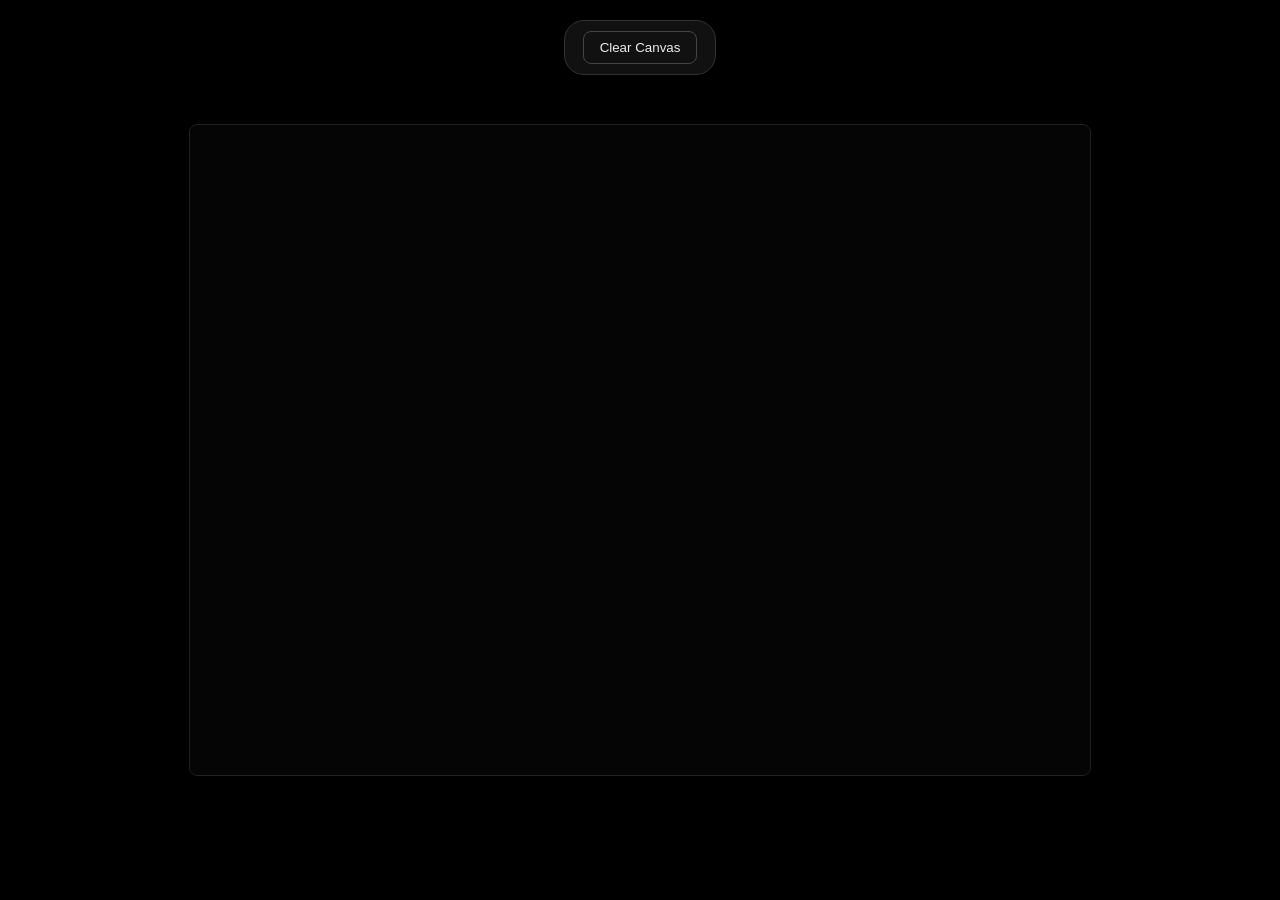
<file: Grains1.html>
<!doctype html>
<html lang="en">
  <head>
    <meta charset="UTF-8" />
    <meta name="viewport" content="width=device-width, initial-scale=1.0" />
    <title>Monochrome Sand Simulation</title>
    <style>
      * {
        box-sizing: border-box;
        margin: 0;
        padding: 0;
      }
      body {
        background-color: #000000;
        color: #ffffff;
        font-family:
          -apple-system, BlinkMacSystemFont, "Segoe UI", Roboto, sans-serif;
        display: flex;
        flex-direction: column;
        align-items: center;
        justify-content: center;
        min-height: 100vh;
        overflow: hidden;
      }
      .controls {
        position: absolute;
        top: 20px;
        display: flex;
        gap: 12px;
        background: rgba(20, 20, 20, 0.85);
        padding: 10px 18px;
        border-radius: 20px;
        border: 1px solid #333;
        backdrop-filter: blur(8px);
        box-shadow: 0 4px 20px rgba(0, 0, 0, 0.8);
        z-index: 10;
      }
      button {
        background: #111111;
        color: #eee;
        border: 1px solid #444;
        padding: 8px 16px;
        border-radius: 8px;
        cursor: pointer;
        font-weight: 500;
        transition:
          background 0.2s,
          border-color 0.2s;
      }
      button:hover {
        background: #222222;
        border-color: #777;
      }
      canvas {
        border-radius: 8px;
        border: 1px solid #222;
        box-shadow: 0 8px 30px rgba(0, 0, 0, 0.9);
        background-color: #050505;
        cursor: crosshair;
      }
    </style>
  </head>
  <body>
    <div class="controls">
      <button id="clearBtn">Clear Canvas</button>
    </div>

    <canvas id="sandCanvas"></canvas>

    <script>
      const canvas = document.getElementById("sandCanvas");
      const ctx = canvas.getContext("2d");

      // Reduced cell size for finer, realistic sand grains
      const CELL_SIZE = 2;
      const GRAVITY = 0.3;
      const MAX_SPEED = 8;

      let cols, rows;
      let grid;

      let isMouseDown = false;
      let mouseX = 0;
      let mouseY = 0;

      // Cell class storing brightness shade & velocity for realism
      class Particle {
        constructor() {
          // Monochromatic shade range (160 - 255) for subtle texture
          this.brightness = Math.floor(160 + Math.random() * 95);
          this.velocity = 1;
        }
      }

      function init() {
        const width = Math.min(900, window.innerWidth - 30);
        const height = Math.min(650, window.innerHeight - 90);

        canvas.width = width;
        canvas.height = height;

        cols = Math.floor(width / CELL_SIZE);
        rows = Math.floor(height / CELL_SIZE);

        grid = createGrid();
      }

      function createGrid() {
        let arr = new Array(cols);
        for (let i = 0; i < arr.length; i++) {
          arr[i] = new Array(rows).fill(null);
        }
        return arr;
      }

      function spawnSand() {
        if (!isMouseDown) return;

        const col = Math.floor(mouseX / CELL_SIZE);
        const row = Math.floor(mouseY / CELL_SIZE);
        const radius = 4; // Brush radius

        for (let i = -radius; i <= radius; i++) {
          for (let j = -radius; j <= radius; j++) {
            if (Math.random() > 0.65) {
              const c = col + i;
              const r = row + j;

              // Check circular boundary for the brush stroke
              if (i * i + j * j <= radius * radius) {
                if (c >= 0 && c < cols && r >= 0 && r < rows) {
                  if (!grid[c][r]) {
                    grid[c][r] = new Particle();
                  }
                }
              }
            }
          }
        }
      }

      function updateGrid() {
        let nextGrid = createGrid();

        // Iterate from bottom to top to prevent double-stepping in a single frame
        for (let y = rows - 1; y >= 0; y--) {
          for (let x = 0; x < cols; x++) {
            let p = grid[x][y];
            if (!p) continue;

            // Apply gravitational acceleration
            p.velocity = Math.min(p.velocity + GRAVITY, MAX_SPEED);
            let steps = Math.max(1, Math.floor(p.velocity));

            let currentX = x;
            let currentY = y;
            let moved = false;

            // Step particle down based on velocity
            for (let step = 0; step < steps; step++) {
              let below = currentY + 1;

              if (
                below < rows &&
                !grid[currentX][below] &&
                !nextGrid[currentX][below]
              ) {
                currentY = below;
                moved = true;
              } else {
                break;
              }
            }

            // Diagonal cascading roll when blocked beneath
            if (!moved) {
              let below = currentY + 1;
              let dir = Math.random() < 0.5 ? 1 : -1;
              let sideA = currentX + dir;
              let sideB = currentX - dir;

              if (
                below < rows &&
                sideA >= 0 &&
                sideA < cols &&
                !grid[sideA][below] &&
                !nextGrid[sideA][below]
              ) {
                currentX = sideA;
                currentY = below;
                moved = true;
              } else if (
                below < rows &&
                sideB >= 0 &&
                sideB < cols &&
                !grid[sideB][below] &&
                !nextGrid[sideB][below]
              ) {
                currentX = sideB;
                currentY = below;
                moved = true;
              }
            }

            // Reset velocity if particle came to rest
            if (!moved) {
              p.velocity = 1;
            }

            nextGrid[currentX][currentY] = p;
          }
        }

        grid = nextGrid;
      }

      function render() {
        ctx.fillStyle = "#050505";
        ctx.fillRect(0, 0, canvas.width, canvas.height);

        for (let x = 0; x < cols; x++) {
          for (let y = 0; y < rows; y++) {
            let p = grid[x][y];
            if (p) {
              const shade = p.brightness;
              ctx.fillStyle = `rgb(${shade}, ${shade}, ${shade})`;
              ctx.fillRect(x * CELL_SIZE, y * CELL_SIZE, CELL_SIZE, CELL_SIZE);
            }
          }
        }
      }

      function animate() {
        spawnSand();
        updateGrid();
        render();
        requestAnimationFrame(animate);
      }

      // Event Listeners
      window.addEventListener("resize", init);

      canvas.addEventListener("mousedown", (e) => {
        isMouseDown = true;
        updateMousePos(e);
      });

      canvas.addEventListener("mouseup", () => (isMouseDown = false));
      canvas.addEventListener("mouseleave", () => (isMouseDown = false));

      canvas.addEventListener("mousemove", (e) => {
        updateMousePos(e);
      });

      canvas.addEventListener(
        "touchstart",
        (e) => {
          isMouseDown = true;
          updateTouchPos(e);
        },
        { passive: true },
      );

      canvas.addEventListener("touchend", () => (isMouseDown = false));
      canvas.addEventListener(
        "touchmove",
        (e) => {
          updateTouchPos(e);
        },
        { passive: true },
      );

      function updateMousePos(e) {
        const rect = canvas.getBoundingClientRect();
        mouseX = e.clientX - rect.left;
        mouseY = e.clientY - rect.top;
      }

      function updateTouchPos(e) {
        if (e.touches.length > 0) {
          const rect = canvas.getBoundingClientRect();
          mouseX = e.touches[0].clientX - rect.left;
          mouseY = e.touches[0].clientY - rect.top;
        }
      }

      document.getElementById("clearBtn").addEventListener("click", () => {
        grid = createGrid();
      });

      init();
      animate();
    </script>
  </body>
</html>
</file>
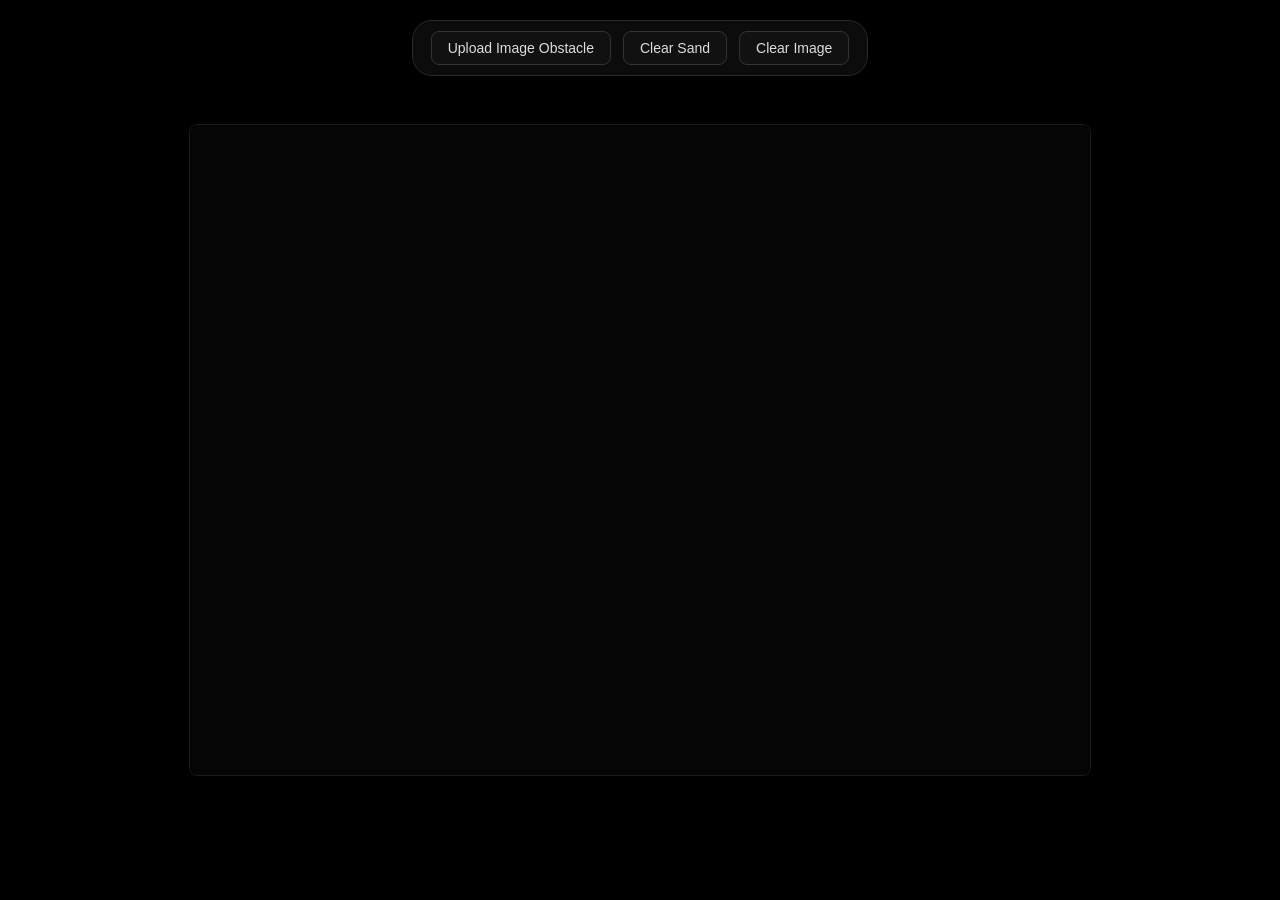
<file: Grains2.html>
<!doctype html>
<html lang="en">
  <head>
    <meta charset="UTF-8" />
    <meta name="viewport" content="width=device-width, initial-scale=1.0" />
    <title>Granular Sand with Image Collisions</title>
    <style>
      * {
        box-sizing: border-box;
        margin: 0;
        padding: 0;
      }
      body {
        background-color: #000000;
        color: #ffffff;
        font-family:
          -apple-system, BlinkMacSystemFont, "Segoe UI", Roboto, sans-serif;
        display: flex;
        flex-direction: column;
        align-items: center;
        justify-content: center;
        min-height: 100vh;
        overflow: hidden;
      }
      .controls {
        position: absolute;
        top: 20px;
        display: flex;
        gap: 12px;
        background: rgba(15, 15, 15, 0.85);
        padding: 10px 18px;
        border-radius: 20px;
        border: 1px solid #2a2a2a;
        backdrop-filter: blur(8px);
        box-shadow: 0 4px 20px rgba(0, 0, 0, 0.9);
        z-index: 10;
        align-items: center;
      }
      button,
      label.file-label {
        background: #111111;
        color: #ddd;
        border: 1px solid #333;
        padding: 8px 16px;
        border-radius: 8px;
        cursor: pointer;
        font-weight: 500;
        font-size: 14px;
        transition:
          background 0.2s,
          border-color 0.2s;
        display: inline-block;
      }
      button:hover,
      label.file-label:hover {
        background: #222222;
        border-color: #666;
      }
      input[type="file"] {
        display: none;
      }
      canvas {
        border-radius: 8px;
        border: 1px solid #1a1a1a;
        box-shadow: 0 8px 30px rgba(0, 0, 0, 0.95);
        background-color: #050505;
        cursor: crosshair;
      }
    </style>
  </head>
  <body>
    <div class="controls">
      <label class="file-label" for="imageInput">Upload Image Obstacle</label>
      <input type="file" id="imageInput" accept="image/*" />
      <button id="clearSandBtn">Clear Sand</button>
      <button id="clearObstacleBtn">Clear Image</button>
    </div>

    <canvas id="sandCanvas"></canvas>

    <script>
      const canvas = document.getElementById("sandCanvas");
      const ctx = canvas.getContext("2d");

      const GRAVITY = 0.4;
      const MAX_SPEED = 12;

      let cols, rows;
      let grid;
      let obstacleGrid; // Boolean matrix: true = solid pixel

      let imgData;
      let buf32;

      let isMouseDown = false;
      let mouseX = 0;
      let mouseY = 0;

      class Particle {
        constructor() {
          const shade = Math.floor(140 + Math.random() * 115);
          this.shade = shade;
          this.color32 = (255 << 24) | (shade << 16) | (shade << 8) | shade;
          this.velocity = 1;
        }
      }

      function init() {
        const width = Math.min(900, window.innerWidth - 30);
        const height = Math.min(650, window.innerHeight - 90);

        canvas.width = width;
        canvas.height = height;

        cols = width;
        rows = height;

        grid = createGrid();
        if (!obstacleGrid) {
          obstacleGrid = createObstacleGrid();
        }

        imgData = ctx.createImageData(width, height);
        buf32 = new Uint32Array(imgData.data.buffer);
      }

      function createGrid() {
        let arr = new Array(cols);
        for (let i = 0; i < arr.length; i++) {
          arr[i] = new Array(rows).fill(null);
        }
        return arr;
      }

      function createObstacleGrid() {
        let arr = new Array(cols);
        for (let i = 0; i < arr.length; i++) {
          arr[i] = new Array(rows).fill(false);
        }
        return arr;
      }

      // Load 2D image and convert white/opaque pixels into solid obstacles
      document.getElementById("imageInput").addEventListener("change", (e) => {
        const file = e.target.files[0];
        if (!file) return;

        const reader = new FileReader();
        reader.onload = (event) => {
          const img = new Image();
          img.onload = () => {
            const tempCanvas = document.createElement("canvas");
            const tempCtx = tempCanvas.getContext("2d");
            tempCanvas.width = cols;
            tempCanvas.height = rows;

            // Scale image proportionally within canvas bounds
            const scale = Math.min(cols / img.width, rows / img.height) * 0.7;
            const w = img.width * scale;
            const h = img.height * scale;
            const x = (cols - w) / 2;
            const y = (rows - h) / 2;

            tempCtx.drawImage(img, x, y, w, h);
            const loadedData = tempCtx.getImageData(0, 0, cols, rows).data;

            obstacleGrid = createObstacleGrid();

            // Evaluate pixel brightness/alpha to mark collision cells
            for (let r = 0; r < rows; r++) {
              for (let c = 0; c < cols; c++) {
                const idx = (r * cols + c) * 4;
                const alpha = loadedData[idx + 3];
                const brightness =
                  (loadedData[idx] +
                    loadedData[idx + 1] +
                    loadedData[idx + 2]) /
                  3;

                // Treat visible non-black pixels as solid collision barriers
                if (alpha > 128 && brightness > 30) {
                  obstacleGrid[c][r] = true;
                }
              }
            }
          };
          img.src = event.target.result;
        };
        reader.readAsDataURL(file);
      });

      function spawnSand() {
        if (!isMouseDown) return;

        const col = Math.floor(mouseX);
        const row = Math.floor(mouseY);
        const radius = 8;

        for (let i = -radius; i <= radius; i++) {
          for (let j = -radius; j <= radius; j++) {
            if (Math.random() > 0.75) {
              const c = col + i;
              const r = row + j;

              if (i * i + j * j <= radius * radius) {
                if (c >= 0 && c < cols && r >= 0 && r < rows) {
                  // Do not spawn inside solid obstacle regions
                  if (!grid[c][r] && !obstacleGrid[c][r]) {
                    grid[c][r] = new Particle();
                  }
                }
              }
            }
          }
        }
      }

      function isBlocked(x, y) {
        if (x < 0 || x >= cols || y >= rows) return true;
        return obstacleGrid[x][y] || grid[x][y] !== null;
      }

      function updateGrid() {
        let nextGrid = createGrid();

        for (let y = rows - 1; y >= 0; y--) {
          for (let x = 0; x < cols; x++) {
            let p = grid[x][y];
            if (!p) continue;

            p.velocity = Math.min(p.velocity + GRAVITY, MAX_SPEED);
            let steps = Math.max(1, Math.floor(p.velocity));

            let currentX = x;
            let currentY = y;
            let moved = false;

            for (let step = 0; step < steps; step++) {
              let below = currentY + 1;

              if (
                below < rows &&
                !obstacleGrid[currentX][below] &&
                !grid[currentX][below] &&
                !nextGrid[currentX][below]
              ) {
                currentY = below;
                moved = true;
              } else {
                break;
              }
            }

            // Roll down slopes and off edges of obstacles
            if (!moved) {
              let below = currentY + 1;
              let dir = Math.random() < 0.5 ? 1 : -1;
              let sideA = currentX + dir;
              let sideB = currentX - dir;

              if (
                below < rows &&
                sideA >= 0 &&
                sideA < cols &&
                !obstacleGrid[sideA][below] &&
                !grid[sideA][below] &&
                !nextGrid[sideA][below]
              ) {
                currentX = sideA;
                currentY = below;
                moved = true;
              } else if (
                below < rows &&
                sideB >= 0 &&
                sideB < cols &&
                !obstacleGrid[sideB][below] &&
                !grid[sideB][below] &&
                !nextGrid[sideB][below]
              ) {
                currentX = sideB;
                currentY = below;
                moved = true;
              }
            }

            if (!moved) {
              p.velocity = 1;
            }

            nextGrid[currentX][currentY] = p;
          }
        }

        grid = nextGrid;
      }

      function render() {
        buf32.fill(0xff050505); // Dark background

        for (let x = 0; x < cols; x++) {
          for (let y = 0; y < rows; y++) {
            const idx = y * cols + x;

            // Render solid image obstacle in dark grey
            if (obstacleGrid[x][y]) {
              buf32[idx] = 0xff666666;
            }
            // Render sand particles on top
            else if (grid[x][y]) {
              buf32[idx] = grid[x][y].color32;
            }
          }
        }

        ctx.putImageData(imgData, 0, 0);
      }

      function animate() {
        spawnSand();
        updateGrid();
        render();
        requestAnimationFrame(animate);
      }

      window.addEventListener("resize", init);

      canvas.addEventListener("mousedown", (e) => {
        isMouseDown = true;
        updateMousePos(e);
      });

      canvas.addEventListener("mouseup", () => (isMouseDown = false));
      canvas.addEventListener("mouseleave", () => (isMouseDown = false));
      canvas.addEventListener("mousemove", (e) => updateMousePos(e));

      canvas.addEventListener(
        "touchstart",
        (e) => {
          isMouseDown = true;
          updateTouchPos(e);
        },
        { passive: true },
      );

      canvas.addEventListener("touchend", () => (isMouseDown = false));
      canvas.addEventListener("touchmove", (e) => updateTouchPos(e), {
        passive: true,
      });

      function updateMousePos(e) {
        const rect = canvas.getBoundingClientRect();
        mouseX = e.clientX - rect.left;
        mouseY = e.clientY - rect.top;
      }

      function updateTouchPos(e) {
        if (e.touches.length > 0) {
          const rect = canvas.getBoundingClientRect();
          mouseX = e.touches[0].clientX - rect.left;
          mouseY = e.touches[0].clientY - rect.top;
        }
      }

      document.getElementById("clearSandBtn").addEventListener("click", () => {
        grid = createGrid();
      });

      document
        .getElementById("clearObstacleBtn")
        .addEventListener("click", () => {
          obstacleGrid = createObstacleGrid();
        });

      init();
      animate();
    </script>
  </body>
</html>
</file>
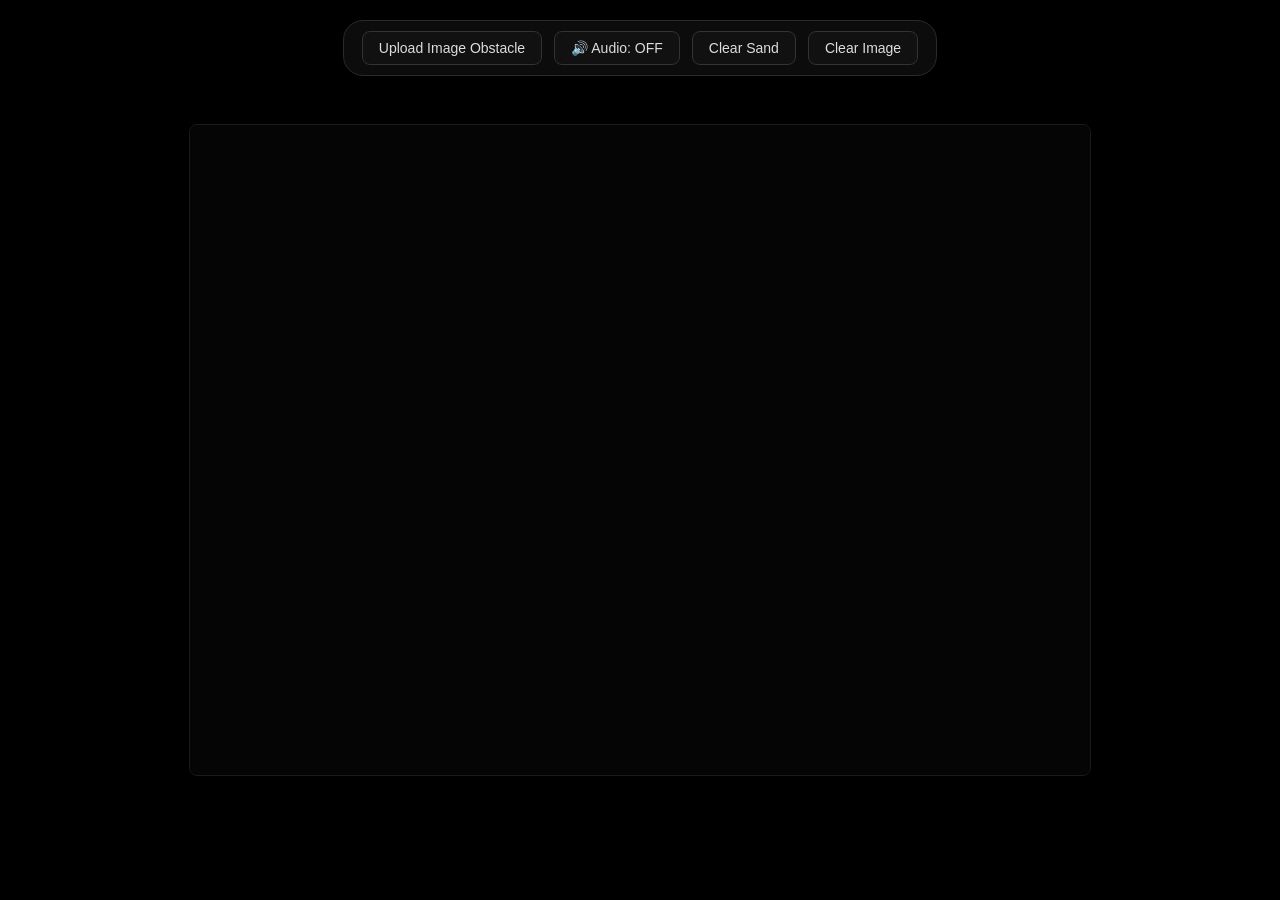
<file: Grains3.html>
<!doctype html>
<html lang="en">
  <head>
    <meta charset="UTF-8" />
    <meta name="viewport" content="width=device-width, initial-scale=1.0" />
    <title>Granular Sand with Image Collisions & Procedural Audio</title>
    <style>
      * {
        box-sizing: border-box;
        margin: 0;
        padding: 0;
      }
      body {
        background-color: #000000;
        color: #ffffff;
        font-family:
          -apple-system, BlinkMacSystemFont, "Segoe UI", Roboto, sans-serif;
        display: flex;
        flex-direction: column;
        align-items: center;
        justify-content: center;
        min-height: 100vh;
        overflow: hidden;
      }
      .controls {
        position: absolute;
        top: 20px;
        display: flex;
        gap: 12px;
        background: rgba(15, 15, 15, 0.85);
        padding: 10px 18px;
        border-radius: 20px;
        border: 1px solid #2a2a2a;
        backdrop-filter: blur(8px);
        box-shadow: 0 4px 20px rgba(0, 0, 0, 0.9);
        z-index: 10;
        align-items: center;
      }
      button,
      label.file-label {
        background: #111111;
        color: #ddd;
        border: 1px solid #333;
        padding: 8px 16px;
        border-radius: 8px;
        cursor: pointer;
        font-weight: 500;
        font-size: 14px;
        transition:
          background 0.2s,
          border-color 0.2s;
        display: inline-block;
      }
      button:hover,
      label.file-label:hover {
        background: #222222;
        border-color: #666;
      }
      button.active {
        background: #223322;
        border-color: #44aa44;
        color: #88ff88;
      }
      input[type="file"] {
        display: none;
      }
      canvas {
        border-radius: 8px;
        border: 1px solid #1a1a1a;
        box-shadow: 0 8px 30px rgba(0, 0, 0, 0.95);
        background-color: #050505;
        cursor: crosshair;
      }
    </style>
  </head>
  <body>
    <div class="controls">
      <label class="file-label" for="imageInput">Upload Image Obstacle</label>
      <input type="file" id="imageInput" accept="image/*" />
      <button id="audioToggleBtn">🔊 Audio: OFF</button>
      <button id="clearSandBtn">Clear Sand</button>
      <button id="clearObstacleBtn">Clear Image</button>
    </div>

    <canvas id="sandCanvas"></canvas>

    <script>
      const canvas = document.getElementById("sandCanvas");
      const ctx = canvas.getContext("2d");

      const GRAVITY = 0.4;
      const MAX_SPEED = 12;

      let cols, rows;
      let grid;
      let obstacleGrid;

      let imgData;
      let buf32;

      let isMouseDown = false;
      let mouseX = 0;
      let mouseY = 0;

      // Audio Synthesis State
      let audioCtx = null;
      let noiseGainNode = null;
      let pourGainNode = null;
      let filterNode = null;
      let isAudioEnabled = false;
      let activeMovementCount = 0;

      class Particle {
        constructor() {
          const shade = Math.floor(140 + Math.random() * 115);
          this.shade = shade;
          this.color32 = (255 << 24) | (shade << 16) | (shade << 8) | shade;
          this.velocity = 1;
        }
      }

      // --- Web Audio Synthesizer Engine ---
      function initAudio() {
        if (audioCtx) return;

        const AudioContext = window.AudioContext || window.webkitAudioContext;
        audioCtx = new AudioContext();

        // Generate 2-second pink noise buffer (gritty texture)
        const bufferSize = audioCtx.sampleRate * 2;
        const noiseBuffer = audioCtx.createBuffer(
          1,
          bufferSize,
          audioCtx.sampleRate,
        );
        const output = noiseBuffer.getChannelData(0);
        let b0 = 0,
          b1 = 0,
          b2 = 0,
          b3 = 0,
          b4 = 0,
          b5 = 0,
          b6 = 0;

        for (let i = 0; i < bufferSize; i++) {
          const white = Math.random() * 2 - 1;
          b0 = 0.99886 * b0 + white * 0.0555179;
          b1 = 0.99332 * b1 + white * 0.0750759;
          b2 = 0.969 * b2 + white * 0.153852;
          b3 = 0.8665 * b3 + white * 0.3104856;
          b4 = 0.55 * b4 + white * 0.5329522;
          b5 = -0.7616 * b5 - white * 0.016898;
          output[i] = b0 + b1 + b2 + b3 + b4 + b5 + b6 + white * 0.5362;
          output[i] *= 0.11;
          b6 = white * 0.115926;
        }

        const whiteNoise = audioCtx.createBufferSource();
        whiteNoise.buffer = noiseBuffer;
        whiteNoise.loop = true;

        // Bandpass filter tuned to gritty sand frequencies (1200 Hz - 3200 Hz)
        filterNode = audioCtx.createBiquadFilter();
        filterNode.type = "bandpass";
        filterNode.frequency.setValueAtTime(2200, audioCtx.currentTime);
        filterNode.Q.setValueAtTime(1.2, audioCtx.currentTime);

        // Movement cascade gain
        noiseGainNode = audioCtx.createGain();
        noiseGainNode.gain.setValueAtTime(0, audioCtx.currentTime);

        // Pouring hiss gain
        pourGainNode = audioCtx.createGain();
        pourGainNode.gain.setValueAtTime(0, audioCtx.currentTime);

        whiteNoise.connect(filterNode);
        filterNode.connect(noiseGainNode);
        filterNode.connect(pourGainNode);
        noiseGainNode.connect(audioCtx.destination);
        pourGainNode.connect(audioCtx.destination);

        whiteNoise.start();
      }

      function updateAudio() {
        if (!isAudioEnabled || !audioCtx) return;

        const now = audioCtx.currentTime;

        // Scale cascade audio volume smoothly based on moving grain count
        const targetCascadeVol = Math.min(activeMovementCount / 4000, 0.35);
        noiseGainNode.gain.setTargetAtTime(targetCascadeVol, now, 0.05);

        // Adjust filter cutoff frequency dynamically during heavy movement
        const targetFreq = 1600 + Math.min(activeMovementCount / 20, 2000);
        filterNode.frequency.setTargetAtTime(targetFreq, now, 0.08);

        // Pouring sound trigger
        const targetPourVol = isMouseDown ? 0.25 : 0;
        pourGainNode.gain.setTargetAtTime(targetPourVol, now, 0.03);
      }

      function toggleAudio() {
        if (!audioCtx) initAudio();

        if (audioCtx.state === "suspended") {
          audioCtx.resume();
        }

        isAudioEnabled = !isAudioEnabled;
        const btn = document.getElementById("audioToggleBtn");

        if (isAudioEnabled) {
          btn.textContent = "🔊 Audio: ON";
          btn.classList.add("active");
        } else {
          btn.textContent = "🔇 Audio: OFF";
          btn.classList.remove("active");
          if (noiseGainNode)
            noiseGainNode.gain.setValueAtTime(0, audioCtx.currentTime);
          if (pourGainNode)
            pourGainNode.gain.setValueAtTime(0, audioCtx.currentTime);
        }
      }

      function init() {
        const width = Math.min(900, window.innerWidth - 30);
        const height = Math.min(650, window.innerHeight - 90);

        canvas.width = width;
        canvas.height = height;

        cols = width;
        rows = height;

        grid = createGrid();
        if (!obstacleGrid) {
          obstacleGrid = createObstacleGrid();
        }

        imgData = ctx.createImageData(width, height);
        buf32 = new Uint32Array(imgData.data.buffer);
      }

      function createGrid() {
        let arr = new Array(cols);
        for (let i = 0; i < arr.length; i++) {
          arr[i] = new Array(rows).fill(null);
        }
        return arr;
      }

      function createObstacleGrid() {
        let arr = new Array(cols);
        for (let i = 0; i < arr.length; i++) {
          arr[i] = new Array(rows).fill(false);
        }
        return arr;
      }

      document.getElementById("imageInput").addEventListener("change", (e) => {
        const file = e.target.files[0];
        if (!file) return;

        const reader = new FileReader();
        reader.onload = (event) => {
          const img = new Image();
          img.onload = () => {
            const tempCanvas = document.createElement("canvas");
            const tempCtx = tempCanvas.getContext("2d");
            tempCanvas.width = cols;
            tempCanvas.height = rows;

            const scale = Math.min(cols / img.width, rows / img.height) * 0.7;
            const w = img.width * scale;
            const h = img.height * scale;
            const x = (cols - w) / 2;
            const y = (rows - h) / 2;

            tempCtx.drawImage(img, x, y, w, h);
            const loadedData = tempCtx.getImageData(0, 0, cols, rows).data;

            obstacleGrid = createObstacleGrid();

            for (let r = 0; r < rows; r++) {
              for (let c = 0; c < cols; c++) {
                const idx = (r * cols + c) * 4;
                const alpha = loadedData[idx + 3];
                const brightness =
                  (loadedData[idx] +
                    loadedData[idx + 1] +
                    loadedData[idx + 2]) /
                  3;

                if (alpha > 128 && brightness > 30) {
                  obstacleGrid[c][r] = true;
                }
              }
            }
          };
          img.src = event.target.result;
        };
        reader.readAsDataURL(file);
      });

      function spawnSand() {
        if (!isMouseDown) return;

        const col = Math.floor(mouseX);
        const row = Math.floor(mouseY);
        const radius = 8;

        for (let i = -radius; i <= radius; i++) {
          for (let j = -radius; j <= radius; j++) {
            if (Math.random() > 0.75) {
              const c = col + i;
              const r = row + j;

              if (i * i + j * j <= radius * radius) {
                if (c >= 0 && c < cols && r >= 0 && r < rows) {
                  if (!grid[c][r] && !obstacleGrid[c][r]) {
                    grid[c][r] = new Particle();
                  }
                }
              }
            }
          }
        }
      }

      function updateGrid() {
        let nextGrid = createGrid();
        activeMovementCount = 0; // Reset moving grain tracker

        for (let y = rows - 1; y >= 0; y--) {
          for (let x = 0; x < cols; x++) {
            let p = grid[x][y];
            if (!p) continue;

            p.velocity = Math.min(p.velocity + GRAVITY, MAX_SPEED);
            let steps = Math.max(1, Math.floor(p.velocity));

            let currentX = x;
            let currentY = y;
            let moved = false;

            for (let step = 0; step < steps; step++) {
              let below = currentY + 1;

              if (
                below < rows &&
                !obstacleGrid[currentX][below] &&
                !grid[currentX][below] &&
                !nextGrid[currentX][below]
              ) {
                currentY = below;
                moved = true;
              } else {
                break;
              }
            }

            if (!moved) {
              let below = currentY + 1;
              let dir = Math.random() < 0.5 ? 1 : -1;
              let sideA = currentX + dir;
              let sideB = currentX - dir;

              if (
                below < rows &&
                sideA >= 0 &&
                sideA < cols &&
                !obstacleGrid[sideA][below] &&
                !grid[sideA][below] &&
                !nextGrid[sideA][below]
              ) {
                currentX = sideA;
                currentY = below;
                moved = true;
              } else if (
                below < rows &&
                sideB >= 0 &&
                sideB < cols &&
                !obstacleGrid[sideB][below] &&
                !grid[sideB][below] &&
                !nextGrid[sideB][below]
              ) {
                currentX = sideB;
                currentY = below;
                moved = true;
              }
            }

            if (moved) {
              activeMovementCount++;
            } else {
              p.velocity = 1;
            }

            nextGrid[currentX][currentY] = p;
          }
        }

        grid = nextGrid;
      }

      function render() {
        buf32.fill(0xff050505);

        for (let x = 0; x < cols; x++) {
          for (let y = 0; y < rows; y++) {
            const idx = y * cols + x;

            if (obstacleGrid[x][y]) {
              buf32[idx] = 0xff666666;
            } else if (grid[x][y]) {
              buf32[idx] = grid[x][y].color32;
            }
          }
        }

        ctx.putImageData(imgData, 0, 0);
      }

      function animate() {
        spawnSand();
        updateGrid();
        updateAudio();
        render();
        requestAnimationFrame(animate);
      }

      window.addEventListener("resize", init);

      canvas.addEventListener("mousedown", (e) => {
        isMouseDown = true;
        updateMousePos(e);
      });

      canvas.addEventListener("mouseup", () => (isMouseDown = false));
      canvas.addEventListener("mouseleave", () => (isMouseDown = false));
      canvas.addEventListener("mousemove", (e) => updateMousePos(e));

      canvas.addEventListener(
        "touchstart",
        (e) => {
          isMouseDown = true;
          updateTouchPos(e);
        },
        { passive: true },
      );

      canvas.addEventListener("touchend", () => (isMouseDown = false));
      canvas.addEventListener("touchmove", (e) => updateTouchPos(e), {
        passive: true,
      });

      function updateMousePos(e) {
        const rect = canvas.getBoundingClientRect();
        mouseX = e.clientX - rect.left;
        mouseY = e.clientY - rect.top;
      }

      function updateTouchPos(e) {
        if (e.touches.length > 0) {
          const rect = canvas.getBoundingClientRect();
          mouseX = e.touches[0].clientX - rect.left;
          mouseY = e.touches[0].clientY - rect.top;
        }
      }

      document
        .getElementById("audioToggleBtn")
        .addEventListener("click", toggleAudio);

      document.getElementById("clearSandBtn").addEventListener("click", () => {
        grid = createGrid();
      });

      document
        .getElementById("clearObstacleBtn")
        .addEventListener("click", () => {
          obstacleGrid = createObstacleGrid();
        });

      init();
      animate();
    </script>
  </body>
</html>
</file>
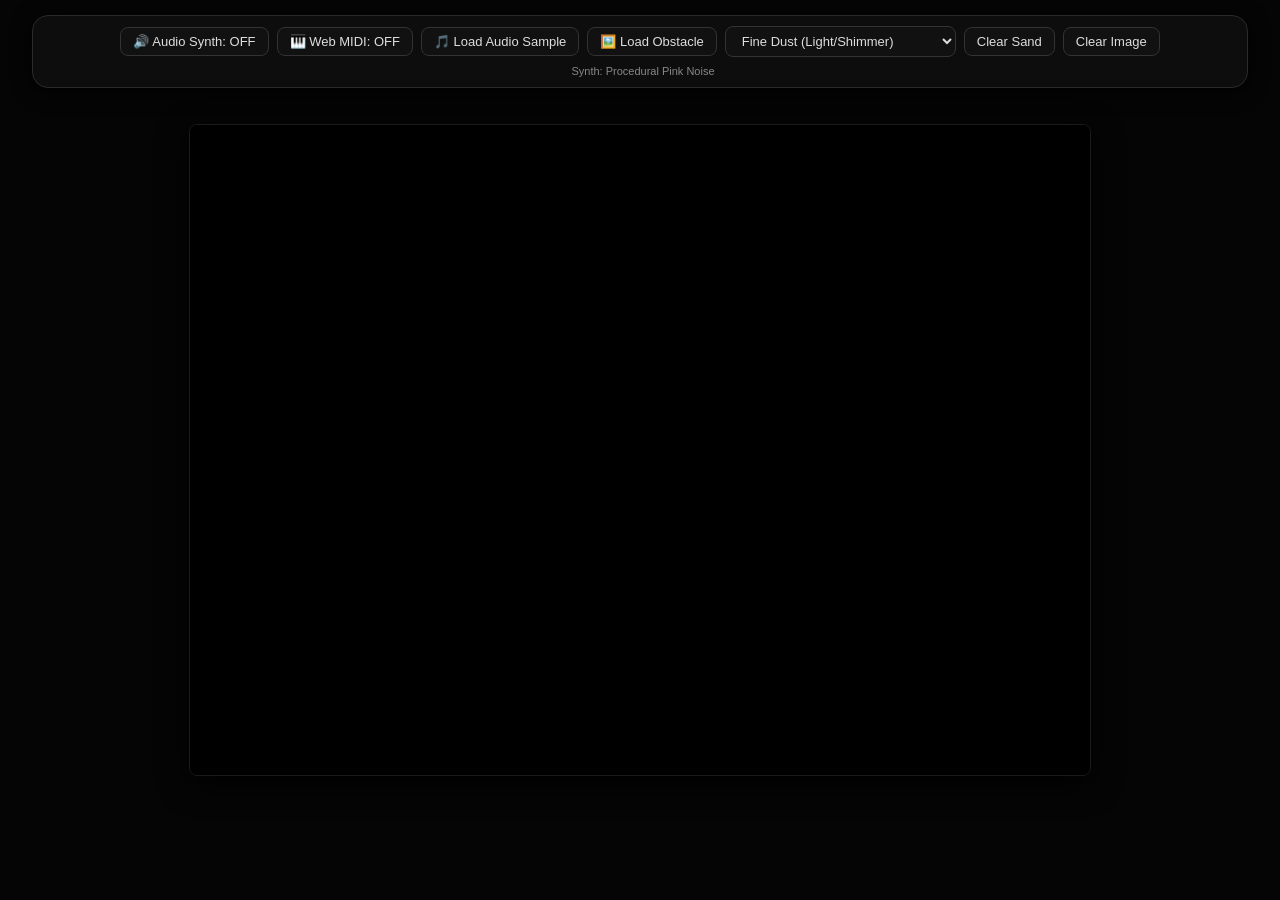
<file: Grains4.html>
<!doctype html>
<html lang="en">
  <head>
    <meta charset="UTF-8" />
    <meta name="viewport" content="width=device-width, initial-scale=1.0" />
    <title>Granular Sand Synthesizer & MIDI Controller</title>
    <style>
      * {
        box-sizing: border-box;
        margin: 0;
        padding: 0;
      }
      body {
        background-color: #050505;
        color: #ffffff;
        font-family:
          -apple-system, BlinkMacSystemFont, "Segoe UI", Roboto, sans-serif;
        display: flex;
        flex-direction: column;
        align-items: center;
        justify-content: center;
        min-height: 100vh;
        overflow: hidden;
      }
      .controls {
        position: absolute;
        top: 15px;
        display: flex;
        flex-wrap: wrap;
        gap: 8px;
        background: rgba(15, 15, 15, 0.9);
        padding: 10px 16px;
        border-radius: 16px;
        border: 1px solid #2a2a2a;
        backdrop-filter: blur(8px);
        box-shadow: 0 4px 20px rgba(0, 0, 0, 0.9);
        z-index: 10;
        align-items: center;
        justify-content: center;
        max-width: 95vw;
      }
      button,
      label.file-label,
      select {
        background: #111111;
        color: #ddd;
        border: 1px solid #333;
        padding: 6px 12px;
        border-radius: 8px;
        cursor: pointer;
        font-weight: 500;
        font-size: 13px;
        transition:
          background 0.2s,
          border-color 0.2s;
        display: inline-block;
      }
      button:hover,
      label.file-label:hover,
      select:hover {
        background: #222222;
        border-color: #666;
      }
      button.active {
        background: #223322;
        border-color: #44aa44;
        color: #88ff88;
      }
      input[type="file"] {
        display: none;
      }
      canvas {
        border-radius: 8px;
        border: 1px solid #1a1a1a;
        box-shadow: 0 8px 30px rgba(0, 0, 0, 0.95);
        background-color: #000000;
        cursor: crosshair;
      }
      .status {
        font-size: 11px;
        color: #888;
        margin-left: 6px;
      }
    </style>
  </head>
  <body>
    <div class="controls">
      <button id="audioToggleBtn">🔊 Audio Synth: OFF</button>
      <button id="midiToggleBtn">🎹 Web MIDI: OFF</button>

      <label class="file-label" for="audioInput">🎵 Load Audio Sample</label>
      <input type="file" id="audioInput" accept="audio/*" />

      <label class="file-label" for="imageInput">🖼️ Load Obstacle</label>
      <input type="file" id="imageInput" accept="image/*" />

      <select id="materialSelect">
        <option value="coarse">Coarse Sand (Heavy/Low Pitch)</option>
        <option value="fine" selected>Fine Dust (Light/Shimmer)</option>
        <option value="liquid">Viscous Liquid (Glide/Fluid)</option>
      </select>

      <button id="clearSandBtn">Clear Sand</button>
      <button id="clearObstacleBtn">Clear Image</button>

      <span id="statusText" class="status">Synth: Procedural Pink Noise</span>
    </div>

    <canvas id="sandCanvas"></canvas>

    <script>
      const canvas = document.getElementById("sandCanvas");
      const ctx = canvas.getContext("2d");

      const GRAVITY = 0.4;
      const MAX_SPEED = 12;

      let cols, rows;
      let grid;
      let obstacleGrid;

      let imgData;
      let buf32;

      let isMouseDown = false;
      let mouseX = 0;
      let mouseY = 0;

      // Material Definitions
      const MATERIALS = {
        coarse: {
          id: "coarse",
          colorRange: [200, 255, 80, 140, 20, 50], // RGB lower/upper limits
          density: 1.5,
          scatter: 0.3,
          pitchMult: 0.5,
          grainDur: 0.08,
        },
        fine: {
          id: "fine",
          colorRange: [180, 240, 180, 240, 200, 255],
          density: 0.8,
          scatter: 0.75,
          pitchMult: 1.2,
          grainDur: 0.03,
        },
        liquid: {
          id: "liquid",
          colorRange: [40, 80, 180, 240, 200, 255],
          density: 1.0,
          scatter: 0.95,
          pitchMult: 0.9,
          grainDur: 0.05,
        },
      };

      let currentMaterial = MATERIALS.fine;

      // Audio Engine State
      let audioCtx = null;
      let customBuffer = null;
      let noiseGainNode = null;
      let pourGainNode = null;
      let filterNode = null;
      let isAudioEnabled = false;
      let activeMovementCount = 0;
      let collisionEvents = [];

      // Web MIDI State
      let midiOutput = null;
      let isMidiEnabled = false;
      let lastMidiCcTime = 0;

      class Particle {
        constructor(material) {
          this.material = material;
          this.velocity = 1;
          const r = Math.floor(
            material.colorRange[0] +
              Math.random() * (material.colorRange[1] - material.colorRange[0]),
          );
          const g = Math.floor(
            material.colorRange[2] +
              Math.random() * (material.colorRange[3] - material.colorRange[2]),
          );
          const b = Math.floor(
            material.colorRange[4] +
              Math.random() * (material.colorRange[5] - material.colorRange[4]),
          );
          this.color32 = (255 << 24) | (b << 16) | (g << 8) | r;
        }
      }

      // --- Web Audio Synthesizer & Granular Engine ---
      function initAudio() {
        if (audioCtx) return;

        const AudioContext = window.AudioContext || window.webkitAudioContext;
        audioCtx = new AudioContext();

        // 2-second pink noise fallback buffer
        const bufferSize = audioCtx.sampleRate * 2;
        const noiseBuffer = audioCtx.createBuffer(
          1,
          bufferSize,
          audioCtx.sampleRate,
        );
        const output = noiseBuffer.getChannelData(0);
        let b0 = 0,
          b1 = 0,
          b2 = 0,
          b3 = 0,
          b4 = 0,
          b5 = 0,
          b6 = 0;

        for (let i = 0; i < bufferSize; i++) {
          const white = Math.random() * 2 - 1;
          b0 = 0.99886 * b0 + white * 0.0555179;
          b1 = 0.99332 * b1 + white * 0.0750759;
          b2 = 0.969 * b2 + white * 0.153852;
          b3 = 0.8665 * b3 + white * 0.3104856;
          b4 = 0.55 * b4 + white * 0.5329522;
          b5 = -0.7616 * b5 - white * 0.016898;
          output[i] = b0 + b1 + b2 + b3 + b4 + b5 + b6 + white * 0.5362;
          output[i] *= 0.11;
          b6 = white * 0.115926;
        }

        const whiteNoise = audioCtx.createBufferSource();
        whiteNoise.buffer = noiseBuffer;
        whiteNoise.loop = true;

        filterNode = audioCtx.createBiquadFilter();
        filterNode.type = "bandpass";
        filterNode.frequency.setValueAtTime(2200, audioCtx.currentTime);
        filterNode.Q.setValueAtTime(1.2, audioCtx.currentTime);

        noiseGainNode = audioCtx.createGain();
        noiseGainNode.gain.setValueAtTime(0, audioCtx.currentTime);

        pourGainNode = audioCtx.createGain();
        pourGainNode.gain.setValueAtTime(0, audioCtx.currentTime);

        whiteNoise.connect(filterNode);
        filterNode.connect(noiseGainNode);
        filterNode.connect(pourGainNode);
        noiseGainNode.connect(audioCtx.destination);
        pourGainNode.connect(audioCtx.destination);

        whiteNoise.start();
      }

      function triggerSampleGrain(x, y, particle) {
        if (!isAudioEnabled || !audioCtx || !customBuffer) return;

        const grain = audioCtx.createBufferSource();
        const grainGain = audioCtx.createGain();
        const panner = audioCtx.createStereoPanner
          ? audioCtx.createStereoPanner()
          : null;

        grain.buffer = customBuffer;

        const normalizedX = x / cols;
        const normalizedY = y / rows;

        const dur = particle.material.grainDur;
        const offset = normalizedX * Math.max(0, customBuffer.duration - dur);

        // Map pitch dynamically by Y position + material modifier
        const pitch =
          (0.5 + (1 - normalizedY) * 1.5) * particle.material.pitchMult;
        grain.playbackRate.value = Math.max(0.1, pitch);

        const now = audioCtx.currentTime;
        grainGain.gain.setValueAtTime(0, now);
        grainGain.gain.linearRampToValueAtTime(0.12, now + dur * 0.2);
        grainGain.gain.linearRampToValueAtTime(0, now + dur);

        grain.connect(grainGain);

        if (panner) {
          panner.pan.value = normalizedX * 2 - 1; // Stereo positioning
          grainGain.connect(panner);
          panner.connect(audioCtx.destination);
        } else {
          grainGain.connect(audioCtx.destination);
        }

        grain.start(now, offset, dur);
      }

      function updateAudio() {
        if (!isAudioEnabled || !audioCtx) return;

        const now = audioCtx.currentTime;

        // Process procedural sound when no sample loaded
        if (!customBuffer) {
          const targetCascadeVol = Math.min(activeMovementCount / 4000, 0.35);
          noiseGainNode.gain.setTargetAtTime(targetCascadeVol, now, 0.05);

          const targetFreq = 1600 + Math.min(activeMovementCount / 20, 2000);
          filterNode.frequency.setTargetAtTime(targetFreq, now, 0.08);

          const targetPourVol = isMouseDown ? 0.25 : 0;
          pourGainNode.gain.setTargetAtTime(targetPourVol, now, 0.03);
        } else {
          noiseGainNode.gain.setTargetAtTime(0, now, 0.01);
          pourGainNode.gain.setTargetAtTime(0, now, 0.01);
        }

        // Process grain triggers from collisions
        if (customBuffer && collisionEvents.length > 0) {
          // Throttle grain triggers to avoid voice exhaustion
          const step = Math.max(1, Math.floor(collisionEvents.length / 8));
          for (let i = 0; i < collisionEvents.length; i += step) {
            const evt = collisionEvents[i];
            triggerSampleGrain(evt.x, evt.y, evt.particle);
          }
        }
      }

      function toggleAudio() {
        if (!audioCtx) initAudio();

        if (audioCtx.state === "suspended") {
          audioCtx.resume();
        }

        isAudioEnabled = !isAudioEnabled;
        const btn = document.getElementById("audioToggleBtn");

        if (isAudioEnabled) {
          btn.textContent = "🔊 Audio Synth: ON";
          btn.classList.add("active");
        } else {
          btn.textContent = "🔇 Audio Synth: OFF";
          btn.classList.remove("active");
          if (noiseGainNode)
            noiseGainNode.gain.setValueAtTime(0, audioCtx.currentTime);
          if (pourGainNode)
            pourGainNode.gain.setValueAtTime(0, audioCtx.currentTime);
        }
      }

      // --- Web MIDI Integration ---
      function initMIDI() {
        if (!navigator.requestMIDIAccess) {
          alert("Web MIDI is not supported in this browser.");
          return;
        }

        navigator.requestMIDIAccess().then(
          (midiAccess) => {
            const outputs = Array.from(midiAccess.outputs.values());
            if (outputs.length > 0) {
              midiOutput = outputs[0];
              isMidiEnabled = true;
              const btn = document.getElementById("midiToggleBtn");
              btn.textContent = `🎹 MIDI: ON (${midiOutput.name})`;
              btn.classList.add("active");
            } else {
              alert("No MIDI Output devices detected.");
            }
          },
          (err) => alert("MIDI Access Denied: " + err),
        );
      }

      function sendMidiEvents() {
        if (!isMidiEnabled || !midiOutput) return;

        const now = performance.now();

        // Send MIDI CC 74 (Filter Cutoff) based on active falling particles (10Hz throttle)
        if (now - lastMidiCcTime > 100) {
          const ccValue = Math.min(
            127,
            Math.floor((activeMovementCount / 3000) * 127),
          );
          midiOutput.send([0xb0, 74, ccValue]);
          lastMidiCcTime = now;
        }

        // Send Note events on obstacle impacts
        if (collisionEvents.length > 0) {
          const evt = collisionEvents[0]; // Take primary collision event
          const note = Math.floor(36 + (evt.x / cols) * 48); // Note map: C2 -> C6
          const velocity = Math.floor(40 + (1 - evt.y / rows) * 87);

          // Trigger short micro-grain note
          midiOutput.send([0x90, note, velocity]);
          setTimeout(() => {
            midiOutput.send([0x80, note, 0]);
          }, 30);
        }
      }

      function toggleMIDI() {
        if (!isMidiEnabled) {
          initMIDI();
        } else {
          isMidiEnabled = false;
          midiOutput = null;
          const btn = document.getElementById("midiToggleBtn");
          btn.textContent = "🎹 Web MIDI: OFF";
          btn.classList.remove("active");
        }
      }

      // --- Simulation Engine ---
      function init() {
        const width = Math.min(900, window.innerWidth - 30);
        const height = Math.min(650, window.innerHeight - 100);

        canvas.width = width;
        canvas.height = height;

        cols = width;
        rows = height;

        grid = createGrid();
        if (!obstacleGrid) {
          obstacleGrid = createObstacleGrid();
        }

        imgData = ctx.createImageData(width, height);
        buf32 = new Uint32Array(imgData.data.buffer);
      }

      function createGrid() {
        let arr = new Array(cols);
        for (let i = 0; i < arr.length; i++) {
          arr[i] = new Array(rows).fill(null);
        }
        return arr;
      }

      function createObstacleGrid() {
        let arr = new Array(cols);
        for (let i = 0; i < arr.length; i++) {
          arr[i] = new Array(rows).fill(false);
        }
        return arr;
      }

      function spawnSand() {
        if (!isMouseDown) return;

        const col = Math.floor(mouseX);
        const row = Math.floor(mouseY);
        const radius = 8;

        for (let i = -radius; i <= radius; i++) {
          for (let j = -radius; j <= radius; j++) {
            if (Math.random() < currentMaterial.scatter) {
              const c = col + i;
              const r = row + j;

              if (i * i + j * j <= radius * radius) {
                if (c >= 0 && c < cols && r >= 0 && r < rows) {
                  if (!grid[c][r] && !obstacleGrid[c][r]) {
                    grid[c][r] = new Particle(currentMaterial);
                  }
                }
              }
            }
          }
        }
      }

      function updateGrid() {
        let nextGrid = createGrid();
        activeMovementCount = 0;
        collisionEvents = [];

        for (let y = rows - 1; y >= 0; y--) {
          for (let x = 0; x < cols; x++) {
            let p = grid[x][y];
            if (!p) continue;

            p.velocity = Math.min(
              p.velocity + GRAVITY * p.material.density,
              MAX_SPEED,
            );
            let steps = Math.max(1, Math.floor(p.velocity));

            let currentX = x;
            let currentY = y;
            let moved = false;

            for (let step = 0; step < steps; step++) {
              let below = currentY + 1;

              if (
                below < rows &&
                !obstacleGrid[currentX][below] &&
                !grid[currentX][below] &&
                !nextGrid[currentX][below]
              ) {
                currentY = below;
                moved = true;
              } else {
                // Log obstacle collision event
                if (below < rows && obstacleGrid[currentX][below]) {
                  collisionEvents.push({
                    x: currentX,
                    y: currentY,
                    particle: p,
                  });
                }
                break;
              }
            }

            if (!moved) {
              let below = currentY + 1;
              let dir = Math.random() < 0.5 ? 1 : -1;
              let sideA = currentX + dir;
              let sideB = currentX - dir;

              if (
                below < rows &&
                sideA >= 0 &&
                sideA < cols &&
                !obstacleGrid[sideA][below] &&
                !grid[sideA][below] &&
                !nextGrid[sideA][below]
              ) {
                currentX = sideA;
                currentY = below;
                moved = true;
              } else if (
                below < rows &&
                sideB >= 0 &&
                sideB < cols &&
                !obstacleGrid[sideB][below] &&
                !grid[sideB][below] &&
                !nextGrid[sideB][below]
              ) {
                currentX = sideB;
                currentY = below;
                moved = true;
              }
            }

            if (moved) {
              activeMovementCount++;
            } else {
              p.velocity = 1;
            }

            nextGrid[currentX][currentY] = p;
          }
        }

        grid = nextGrid;
      }

      function render() {
        buf32.fill(0xff000000);

        for (let x = 0; x < cols; x++) {
          for (let y = 0; y < rows; y++) {
            const idx = y * cols + x;

            if (obstacleGrid[x][y]) {
              buf32[idx] = 0xff555555;
            } else if (grid[x][y]) {
              buf32[idx] = grid[x][y].color32;
            }
          }
        }

        ctx.putImageData(imgData, 0, 0);
      }

      function animate() {
        spawnSand();
        updateGrid();
        updateAudio();
        sendMidiEvents();
        render();
        requestAnimationFrame(animate);
      }

      // --- File Readers & Listeners ---
      document
        .getElementById("audioInput")
        .addEventListener("change", async (e) => {
          const file = e.target.files[0];
          if (!file) return;

          if (!audioCtx) initAudio();

          const arrayBuffer = await file.arrayBuffer();
          customBuffer = await audioCtx.decodeAudioData(arrayBuffer);

          document.getElementById("statusText").textContent =
            `Loaded Audio: ${file.name.substring(0, 18)}...`;
        });

      document.getElementById("imageInput").addEventListener("change", (e) => {
        const file = e.target.files[0];
        if (!file) return;

        const reader = new FileReader();
        reader.onload = (event) => {
          const img = new Image();
          img.onload = () => {
            const tempCanvas = document.createElement("canvas");
            const tempCtx = tempCanvas.getContext("2d");
            tempCanvas.width = cols;
            tempCanvas.height = rows;

            const scale = Math.min(cols / img.width, rows / img.height) * 0.7;
            const w = img.width * scale;
            const h = img.height * scale;
            const x = (cols - w) / 2;
            const y = (rows - h) / 2;

            tempCtx.drawImage(img, x, y, w, h);
            const loadedData = tempCtx.getImageData(0, 0, cols, rows).data;

            obstacleGrid = createObstacleGrid();

            for (let r = 0; r < rows; r++) {
              for (let c = 0; c < cols; c++) {
                const idx = (r * cols + c) * 4;
                const alpha = loadedData[idx + 3];
                const brightness =
                  (loadedData[idx] +
                    loadedData[idx + 1] +
                    loadedData[idx + 2]) /
                  3;

                if (alpha > 128 && brightness > 30) {
                  obstacleGrid[c][r] = true;
                }
              }
            }
          };
          img.src = event.target.result;
        };
        reader.readAsDataURL(file);
      });

      document
        .getElementById("materialSelect")
        .addEventListener("change", (e) => {
          currentMaterial = MATERIALS[e.target.value];
        });

      document
        .getElementById("audioToggleBtn")
        .addEventListener("click", toggleAudio);
      document
        .getElementById("midiToggleBtn")
        .addEventListener("click", toggleMIDI);

      document.getElementById("clearSandBtn").addEventListener("click", () => {
        grid = createGrid();
      });

      document
        .getElementById("clearObstacleBtn")
        .addEventListener("click", () => {
          obstacleGrid = createObstacleGrid();
        });

      window.addEventListener("resize", init);

      canvas.addEventListener("mousedown", (e) => {
        isMouseDown = true;
        updateMousePos(e);
      });
      canvas.addEventListener("mouseup", () => (isMouseDown = false));
      canvas.addEventListener("mouseleave", () => (isMouseDown = false));
      canvas.addEventListener("mousemove", (e) => updateMousePos(e));

      canvas.addEventListener(
        "touchstart",
        (e) => {
          isMouseDown = true;
          updateTouchPos(e);
        },
        { passive: true },
      );
      canvas.addEventListener("touchend", () => (isMouseDown = false));
      canvas.addEventListener("touchmove", (e) => updateTouchPos(e), {
        passive: true,
      });

      function updateMousePos(e) {
        const rect = canvas.getBoundingClientRect();
        mouseX = e.clientX - rect.left;
        mouseY = e.clientY - rect.top;
      }

      function updateTouchPos(e) {
        if (e.touches.length > 0) {
          const rect = canvas.getBoundingClientRect();
          mouseX = e.touches[0].clientX - rect.left;
          mouseY = e.touches[0].clientY - rect.top;
        }
      }

      init();
      animate();
    </script>
  </body>
</html>
</file>
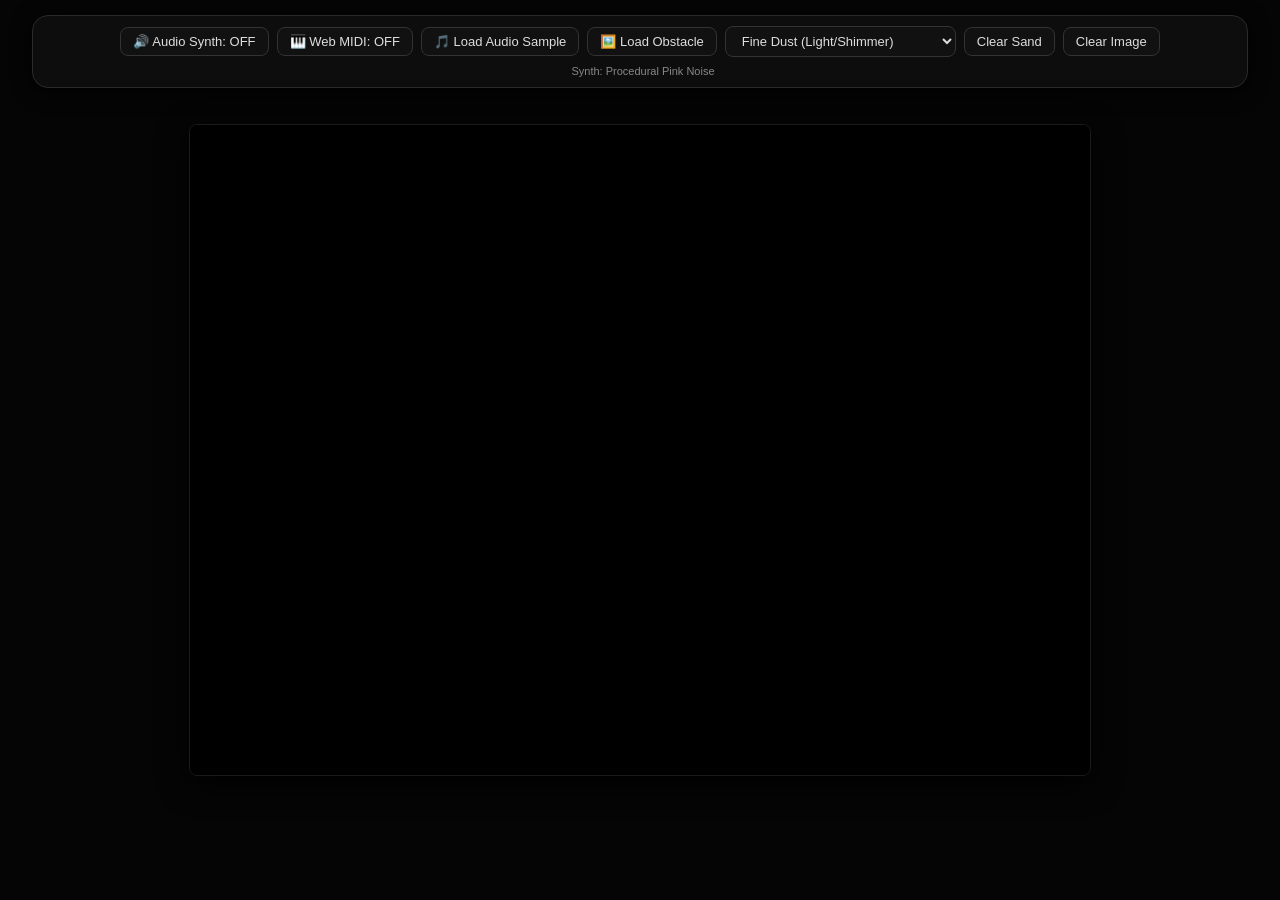
<file: Grains5.html>
<!doctype html>
<html lang="en">
  <head>
    <meta charset="UTF-8" />
    <meta name="viewport" content="width=device-width, initial-scale=1.0" />
    <title>Granular Sand Synthesizer & MIDI Controller</title>
    <style>
      * {
        box-sizing: border-box;
        margin: 0;
        padding: 0;
      }
      body {
        background-color: #050505;
        color: #ffffff;
        font-family:
          -apple-system, BlinkMacSystemFont, "Segoe UI", Roboto, sans-serif;
        display: flex;
        flex-direction: column;
        align-items: center;
        justify-content: center;
        min-height: 100vh;
        overflow: hidden;
      }
      .controls {
        position: absolute;
        top: 15px;
        display: flex;
        flex-wrap: wrap;
        gap: 8px;
        background: rgba(15, 15, 15, 0.9);
        padding: 10px 16px;
        border-radius: 16px;
        border: 1px solid #2a2a2a;
        backdrop-filter: blur(8px);
        box-shadow: 0 4px 20px rgba(0, 0, 0, 0.9);
        z-index: 10;
        align-items: center;
        justify-content: center;
        max-width: 95vw;
      }
      button,
      label.file-label,
      select {
        background: #111111;
        color: #ddd;
        border: 1px solid #333;
        padding: 6px 12px;
        border-radius: 8px;
        cursor: pointer;
        font-weight: 500;
        font-size: 13px;
        transition:
          background 0.2s,
          border-color 0.2s;
        display: inline-block;
      }
      button:hover,
      label.file-label:hover,
      select:hover {
        background: #222222;
        border-color: #666;
      }
      button.active {
        background: #223322;
        border-color: #44aa44;
        color: #88ff88;
      }
      input[type="file"] {
        display: none;
      }
      canvas {
        border-radius: 8px;
        border: 1px solid #1a1a1a;
        box-shadow: 0 8px 30px rgba(0, 0, 0, 0.95);
        background-color: #000000;
        cursor: crosshair;
      }
      .status {
        font-size: 11px;
        color: #888;
        margin-left: 6px;
      }
    </style>
  </head>
  <body>
    <div class="controls">
      <button id="audioToggleBtn">🔊 Audio Synth: OFF</button>
      <button id="midiToggleBtn">🎹 Web MIDI: OFF</button>

      <label class="file-label" for="audioInput">🎵 Load Audio Sample</label>
      <input type="file" id="audioInput" accept="audio/*" />

      <label class="file-label" for="imageInput">🖼️ Load Obstacle</label>
      <input type="file" id="imageInput" accept="image/*" />

      <select id="materialSelect">
        <option value="coarse">Coarse Sand (Heavy/Low Pitch)</option>
        <option value="fine" selected>Fine Dust (Light/Shimmer)</option>
        <option value="liquid">Viscous Liquid (Glide/Fluid)</option>
      </select>

      <button id="clearSandBtn">Clear Sand</button>
      <button id="clearObstacleBtn">Clear Image</button>

      <span id="statusText" class="status">Synth: Procedural Pink Noise</span>
    </div>

    <canvas id="sandCanvas"></canvas>

    <script>
      const canvas = document.getElementById("sandCanvas");
      const ctx = canvas.getContext("2d");

      const GRAVITY = 0.4;
      const MAX_SPEED = 12;

      let cols, rows;
      let grid;
      let obstacleGrid;

      let imgData;
      let buf32;

      let isMouseDown = false;
      let mouseX = 0;
      let mouseY = 0;

      // Material Definitions
      const MATERIALS = {
        coarse: {
          id: "coarse",
          colorRange: [200, 255, 80, 140, 20, 50],
          density: 1.5,
          scatter: 0.3,
          pitchMult: 0.5,
          grainDur: 0.08,
        },
        fine: {
          id: "fine",
          colorRange: [180, 240, 180, 240, 200, 255],
          density: 0.8,
          scatter: 0.75,
          pitchMult: 1.2,
          grainDur: 0.03,
        },
        liquid: {
          id: "liquid",
          colorRange: [40, 80, 180, 240, 200, 255],
          density: 1.0,
          scatter: 0.95,
          pitchMult: 0.9,
          grainDur: 0.05,
        },
      };

      let currentMaterial = MATERIALS.fine;

      // Audio Engine State
      let audioCtx = null;
      let customBuffer = null;
      let noiseGainNode = null;
      let pourGainNode = null;
      let filterNode = null;
      let isAudioEnabled = false;
      let activeMovementCount = 0;
      let collisionEvents = [];

      // Web MIDI State
      let midiOutput = null;
      let isMidiEnabled = false;
      let lastMidiCcTime = 0;

      class Particle {
        constructor(material) {
          this.material = material;
          this.velocity = 1;
          const r = Math.floor(
            material.colorRange[0] +
              Math.random() * (material.colorRange[1] - material.colorRange[0]),
          );
          const g = Math.floor(
            material.colorRange[2] +
              Math.random() * (material.colorRange[3] - material.colorRange[2]),
          );
          const b = Math.floor(
            material.colorRange[4] +
              Math.random() * (material.colorRange[5] - material.colorRange[4]),
          );
          this.color32 = (255 << 24) | (b << 16) | (g << 8) | r;
        }
      }

      // --- Web Audio Synthesizer & Granular Engine ---
      function initAudio() {
        if (audioCtx) return;

        const AudioContext = window.AudioContext || window.webkitAudioContext;
        audioCtx = new AudioContext();

        const bufferSize = audioCtx.sampleRate * 2;
        const noiseBuffer = audioCtx.createBuffer(
          1,
          bufferSize,
          audioCtx.sampleRate,
        );
        const output = noiseBuffer.getChannelData(0);
        let b0 = 0,
          b1 = 0,
          b2 = 0,
          b3 = 0,
          b4 = 0,
          b5 = 0,
          b6 = 0;

        for (let i = 0; i < bufferSize; i++) {
          const white = Math.random() * 2 - 1;
          b0 = 0.99886 * b0 + white * 0.0555179;
          b1 = 0.99332 * b1 + white * 0.0750759;
          b2 = 0.969 * b2 + white * 0.153852;
          b3 = 0.8665 * b3 + white * 0.3104856;
          b4 = 0.55 * b4 + white * 0.5329522;
          b5 = -0.7616 * b5 - white * 0.016898;
          output[i] = b0 + b1 + b2 + b3 + b4 + b5 + b6 + white * 0.5362;
          output[i] *= 0.11;
          b6 = white * 0.115926;
        }

        const whiteNoise = audioCtx.createBufferSource();
        whiteNoise.buffer = noiseBuffer;
        whiteNoise.loop = true;

        filterNode = audioCtx.createBiquadFilter();
        filterNode.type = "bandpass";
        filterNode.frequency.setValueAtTime(2200, audioCtx.currentTime);
        filterNode.Q.setValueAtTime(1.2, audioCtx.currentTime);

        noiseGainNode = audioCtx.createGain();
        noiseGainNode.gain.setValueAtTime(0, audioCtx.currentTime);

        pourGainNode = audioCtx.createGain();
        pourGainNode.gain.setValueAtTime(0, audioCtx.currentTime);

        whiteNoise.connect(filterNode);
        filterNode.connect(noiseGainNode);
        filterNode.connect(pourGainNode);
        noiseGainNode.connect(audioCtx.destination);
        pourGainNode.connect(audioCtx.destination);

        whiteNoise.start();
      }

      function triggerSampleGrain(x, y, particle) {
        if (!isAudioEnabled || !audioCtx || !customBuffer) return;

        const grain = audioCtx.createBufferSource();
        const grainGain = audioCtx.createGain();
        const panner = audioCtx.createStereoPanner
          ? audioCtx.createStereoPanner()
          : null;

        grain.buffer = customBuffer;

        const normalizedX = Math.min(Math.max(x / cols, 0), 1);
        const normalizedY = Math.min(Math.max(y / rows, 0), 1);

        // Safe fallback check for particle material properties
        const material =
          particle && particle.material ? particle.material : currentMaterial;
        const dur = material && material.grainDur ? material.grainDur : 0.05;
        const pitchMult =
          material && material.pitchMult ? material.pitchMult : 1.0;

        const offset = normalizedX * Math.max(0, customBuffer.duration - dur);
        const pitch = (0.5 + (1 - normalizedY) * 1.5) * pitchMult;
        grain.playbackRate.value = Math.max(0.1, pitch);

        const now = audioCtx.currentTime;

        // Gain envelope
        grainGain.gain.setValueAtTime(0, now);
        grainGain.gain.linearRampToValueAtTime(0.35, now + dur * 0.2);
        grainGain.gain.linearRampToValueAtTime(0, now + dur);

        grain.connect(grainGain);

        if (panner) {
          panner.pan.value = normalizedX * 2 - 1;
          grainGain.connect(panner);
          panner.connect(audioCtx.destination);
        } else {
          grainGain.connect(audioCtx.destination);
        }

        grain.start(now, Math.max(0, offset), dur);
      }

      function updateAudio() {
        if (!isAudioEnabled || !audioCtx) return;

        const now = audioCtx.currentTime;

        // Procedural Noise Fallback
        if (!customBuffer) {
          const targetCascadeVol = Math.min(activeMovementCount / 4000, 0.35);
          noiseGainNode.gain.setTargetAtTime(targetCascadeVol, now, 0.05);

          const targetFreq = 1600 + Math.min(activeMovementCount / 20, 2000);
          filterNode.frequency.setTargetAtTime(targetFreq, now, 0.08);

          const targetPourVol = isMouseDown ? 0.25 : 0;
          pourGainNode.gain.setTargetAtTime(targetPourVol, now, 0.03);
        } else {
          // Turn off synth noise when custom sample is active
          if (noiseGainNode) noiseGainNode.gain.setValueAtTime(0, now);
          if (pourGainNode) pourGainNode.gain.setValueAtTime(0, now);

          // Trigger grains continuously as long as sand is falling
          if (activeMovementCount > 0 && Math.random() < 0.4) {
            const sampleX = isMouseDown ? mouseX : Math.random() * cols;
            const sampleY = isMouseDown ? mouseY : Math.random() * rows;
            triggerSampleGrain(sampleX, sampleY, currentMaterial);
          }

          // Trigger additional grains on image collisions
          if (collisionEvents.length > 0) {
            const step = Math.max(1, Math.floor(collisionEvents.length / 4));
            for (let i = 0; i < collisionEvents.length; i += step) {
              const evt = collisionEvents[i];
              triggerSampleGrain(evt.x, evt.y, evt.particle);
            }
          }
        }
      }

      function toggleAudio() {
        if (!audioCtx) initAudio();

        if (audioCtx.state === "suspended") {
          audioCtx.resume();
        }

        isAudioEnabled = !isAudioEnabled;
        const btn = document.getElementById("audioToggleBtn");

        if (isAudioEnabled) {
          btn.textContent = "🔊 Audio Synth: ON";
          btn.classList.add("active");
        } else {
          btn.textContent = "🔇 Audio Synth: OFF";
          btn.classList.remove("active");
          if (noiseGainNode)
            noiseGainNode.gain.setValueAtTime(0, audioCtx.currentTime);
          if (pourGainNode)
            pourGainNode.gain.setValueAtTime(0, audioCtx.currentTime);
        }
      }

      // --- Web MIDI Integration ---
      function initMIDI() {
        if (!navigator.requestMIDIAccess) {
          alert("Web MIDI is not supported in this browser.");
          return;
        }

        navigator.requestMIDIAccess().then(
          (midiAccess) => {
            const outputs = Array.from(midiAccess.outputs.values());
            if (outputs.length > 0) {
              midiOutput = outputs[0];
              isMidiEnabled = true;
              const btn = document.getElementById("midiToggleBtn");
              btn.textContent = `🎹 MIDI: ON (${midiOutput.name})`;
              btn.classList.add("active");
            } else {
              alert("No MIDI Output devices detected.");
            }
          },
          (err) => alert("MIDI Access Denied: " + err),
        );
      }

      function sendMidiEvents() {
        if (!isMidiEnabled || !midiOutput) return;

        const now = performance.now();

        if (now - lastMidiCcTime > 100) {
          const ccValue = Math.min(
            127,
            Math.floor((activeMovementCount / 3000) * 127),
          );
          midiOutput.send([0xb0, 74, ccValue]);
          lastMidiCcTime = now;
        }

        if (collisionEvents.length > 0) {
          const evt = collisionEvents[0];
          const note = Math.floor(36 + (evt.x / cols) * 48);
          const velocity = Math.floor(40 + (1 - evt.y / rows) * 87);

          midiOutput.send([0x90, note, velocity]);
          setTimeout(() => {
            midiOutput.send([0x80, note, 0]);
          }, 30);
        }
      }

      function toggleMIDI() {
        if (!isMidiEnabled) {
          initMIDI();
        } else {
          isMidiEnabled = false;
          midiOutput = null;
          const btn = document.getElementById("midiToggleBtn");
          btn.textContent = "🎹 Web MIDI: OFF";
          btn.classList.remove("active");
        }
      }

      // --- Simulation Engine ---
      function init() {
        const width = Math.min(900, window.innerWidth - 30);
        const height = Math.min(650, window.innerHeight - 100);

        canvas.width = width;
        canvas.height = height;

        cols = width;
        rows = height;

        grid = createGrid();
        if (!obstacleGrid) {
          obstacleGrid = createObstacleGrid();
        }

        imgData = ctx.createImageData(width, height);
        buf32 = new Uint32Array(imgData.data.buffer);
      }

      function createGrid() {
        let arr = new Array(cols);
        for (let i = 0; i < arr.length; i++) {
          arr[i] = new Array(rows).fill(null);
        }
        return arr;
      }

      function createObstacleGrid() {
        let arr = new Array(cols);
        for (let i = 0; i < arr.length; i++) {
          arr[i] = new Array(rows).fill(false);
        }
        return arr;
      }

      function spawnSand() {
        if (!isMouseDown) return;

        const col = Math.floor(mouseX);
        const row = Math.floor(mouseY);
        const radius = 8;

        for (let i = -radius; i <= radius; i++) {
          for (let j = -radius; j <= radius; j++) {
            if (Math.random() < currentMaterial.scatter) {
              const c = col + i;
              const r = row + j;

              if (i * i + j * j <= radius * radius) {
                if (c >= 0 && c < cols && r >= 0 && r < rows) {
                  if (!grid[c][r] && !obstacleGrid[c][r]) {
                    grid[c][r] = new Particle(currentMaterial);
                  }
                }
              }
            }
          }
        }
      }

      function updateGrid() {
        let nextGrid = createGrid();
        activeMovementCount = 0;
        collisionEvents = [];

        for (let y = rows - 1; y >= 0; y--) {
          for (let x = 0; x < cols; x++) {
            let p = grid[x][y];
            if (!p) continue;

            p.velocity = Math.min(
              p.velocity + GRAVITY * p.material.density,
              MAX_SPEED,
            );
            let steps = Math.max(1, Math.floor(p.velocity));

            let currentX = x;
            let currentY = y;
            let moved = false;

            for (let step = 0; step < steps; step++) {
              let below = currentY + 1;

              if (
                below < rows &&
                !obstacleGrid[currentX][below] &&
                !grid[currentX][below] &&
                !nextGrid[currentX][below]
              ) {
                currentY = below;
                moved = true;
              } else {
                if (below < rows && obstacleGrid[currentX][below]) {
                  collisionEvents.push({
                    x: currentX,
                    y: currentY,
                    particle: p,
                  });
                }
                break;
              }
            }

            if (!moved) {
              let below = currentY + 1;
              let dir = Math.random() < 0.5 ? 1 : -1;
              let sideA = currentX + dir;
              let sideB = currentX - dir;

              if (
                below < rows &&
                sideA >= 0 &&
                sideA < cols &&
                !obstacleGrid[sideA][below] &&
                !grid[sideA][below] &&
                !nextGrid[sideA][below]
              ) {
                currentX = sideA;
                currentY = below;
                moved = true;
              } else if (
                below < rows &&
                sideB >= 0 &&
                sideB < cols &&
                !obstacleGrid[sideB][below] &&
                !grid[sideB][below] &&
                !nextGrid[sideB][below]
              ) {
                currentX = sideB;
                currentY = below;
                moved = true;
              }
            }

            if (moved) {
              activeMovementCount++;
            } else {
              p.velocity = 1;
            }

            nextGrid[currentX][currentY] = p;
          }
        }

        grid = nextGrid;
      }

      function render() {
        buf32.fill(0xff000000);

        for (let x = 0; x < cols; x++) {
          for (let y = 0; y < rows; y++) {
            const idx = y * cols + x;

            if (obstacleGrid[x][y]) {
              buf32[idx] = 0xff555555;
            } else if (grid[x][y]) {
              buf32[idx] = grid[x][y].color32;
            }
          }
        }

        ctx.putImageData(imgData, 0, 0);
      }

      function animate() {
        spawnSand();
        updateGrid();
        updateAudio();
        sendMidiEvents();
        render();
        requestAnimationFrame(animate);
      }

      // --- File Readers & Auto Audio Unlock ---
      document
        .getElementById("audioInput")
        .addEventListener("change", async (e) => {
          const file = e.target.files[0];
          if (!file) return;

          if (!audioCtx) initAudio();

          if (audioCtx.state === "suspended") {
            await audioCtx.resume();
          }

          isAudioEnabled = true;
          const btn = document.getElementById("audioToggleBtn");
          btn.textContent = "🔊 Audio Synth: ON";
          btn.classList.add("active");

          const arrayBuffer = await file.arrayBuffer();
          customBuffer = await audioCtx.decodeAudioData(arrayBuffer);

          document.getElementById("statusText").textContent =
            `Loaded Audio: ${file.name.substring(0, 18)}...`;
        });

      document.getElementById("imageInput").addEventListener("change", (e) => {
        const file = e.target.files[0];
        if (!file) return;

        const reader = new FileReader();
        reader.onload = (event) => {
          const img = new Image();
          img.onload = () => {
            const tempCanvas = document.createElement("canvas");
            const tempCtx = tempCanvas.getContext("2d");
            tempCanvas.width = cols;
            tempCanvas.height = rows;

            const scale = Math.min(cols / img.width, rows / img.height) * 0.7;
            const w = img.width * scale;
            const h = img.height * scale;
            const x = (cols - w) / 2;
            const y = (rows - h) / 2;

            tempCtx.drawImage(img, x, y, w, h);
            const loadedData = tempCtx.getImageData(0, 0, cols, rows).data;

            obstacleGrid = createObstacleGrid();

            for (let r = 0; r < rows; r++) {
              for (let c = 0; c < cols; c++) {
                const idx = (r * cols + c) * 4;
                const alpha = loadedData[idx + 3];
                const brightness =
                  (loadedData[idx] +
                    loadedData[idx + 1] +
                    loadedData[idx + 2]) /
                  3;

                if (alpha > 128 && brightness > 30) {
                  obstacleGrid[c][r] = true;
                }
              }
            }
          };
          img.src = event.target.result;
        };
        reader.readAsDataURL(file);
      });

      document
        .getElementById("materialSelect")
        .addEventListener("change", (e) => {
          currentMaterial = MATERIALS[e.target.value];
        });

      document
        .getElementById("audioToggleBtn")
        .addEventListener("click", toggleAudio);
      document
        .getElementById("midiToggleBtn")
        .addEventListener("click", toggleMIDI);

      document.getElementById("clearSandBtn").addEventListener("click", () => {
        grid = createGrid();
      });

      document
        .getElementById("clearObstacleBtn")
        .addEventListener("click", () => {
          obstacleGrid = createObstacleGrid();
        });

      window.addEventListener("resize", init);

      canvas.addEventListener("mousedown", (e) => {
        isMouseDown = true;
        updateMousePos(e);
      });
      canvas.addEventListener("mouseup", () => (isMouseDown = false));
      canvas.addEventListener("mouseleave", () => (isMouseDown = false));
      canvas.addEventListener("mousemove", (e) => updateMousePos(e));

      canvas.addEventListener(
        "touchstart",
        (e) => {
          isMouseDown = true;
          updateTouchPos(e);
        },
        { passive: true },
      );
      canvas.addEventListener("touchend", () => (isMouseDown = false));
      canvas.addEventListener("touchmove", (e) => updateTouchPos(e), {
        passive: true,
      });

      function updateMousePos(e) {
        const rect = canvas.getBoundingClientRect();
        mouseX = e.clientX - rect.left;
        mouseY = e.clientY - rect.top;
      }

      function updateTouchPos(e) {
        if (e.touches.length > 0) {
          const rect = canvas.getBoundingClientRect();
          mouseX = e.touches[0].clientX - rect.left;
          mouseY = e.touches[0].clientY - rect.top;
        }
      }

      init();
      animate();
    </script>
  </body>
</html>
</file>
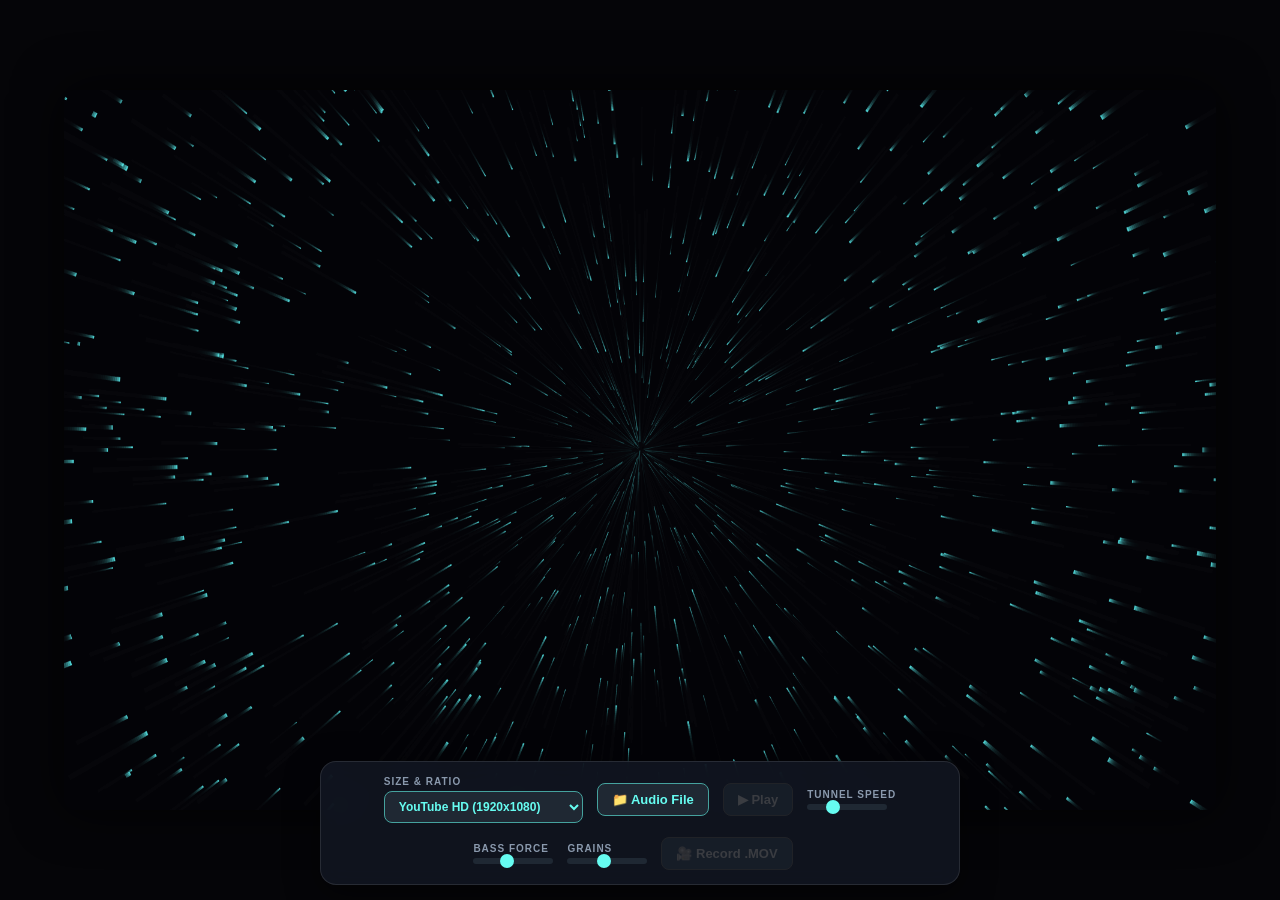
<file: Grains6.html>
<!doctype html>
<html lang="en">
  <head>
    <meta charset="UTF-8" />
    <meta name="viewport" content="width=device-width, initial-scale=1.0" />
    <title>
      Audio Reactive Visualizer (YouTube 16:9, TikTok & Square HQ Export)
    </title>
    <style>
      /* CSS RESET & BASE STYLES */
      * {
        box-sizing: border-box;
        margin: 0;
        padding: 0;
      }

      body {
        background-color: #050508;
        color: #ffffff;
        font-family:
          -apple-system, BlinkMacSystemFont, "Segoe UI", Roboto, Helvetica,
          Arial, sans-serif;
        overflow: hidden;
        width: 100vw;
        height: 100vh;
        display: flex;
        justify-content: center;
        align-items: center;
      }

      /* 
      CANVAS CONTAINER:
      Dynamically resizes visually while preserving internal rendering resolution 
    */
      .canvas-container {
        position: relative;
        max-width: 90vw;
        max-height: 80vh;
        box-shadow: 0 0 50px rgba(0, 0, 0, 0.8);
        border-radius: 12px;
        overflow: hidden;
        display: flex;
        justify-content: center;
        align-items: center;
        transition: all 0.3s ease;
      }

      /* Aspect ratio dynamic helper classes */
      .canvas-container.ratio-16-9 {
        width: 100%;
        height: 100%;
        aspect-ratio: 16 / 9;
      }

      .canvas-container.ratio-1-1 {
        width: 1080px;
        height: 1080px;
        aspect-ratio: 1 / 1;
      }

      .canvas-container.ratio-9-16 {
        width: 607px;
        height: 1080px;
        aspect-ratio: 9 / 16;
      }

      #canvas {
        width: 100%;
        height: 100%;
        display: block;
      }

      .controls-panel {
        position: absolute;
        bottom: 15px;
        left: 50%;
        transform: translateX(-50%);
        z-index: 10;
        background: rgba(18, 22, 34, 0.88);
        backdrop-filter: blur(12px);
        border: 1px solid rgba(255, 255, 255, 0.1);
        border-radius: 16px;
        padding: 14px 20px;
        display: flex;
        flex-wrap: wrap;
        align-items: center;
        justify-content: center;
        gap: 14px;
        box-shadow: 0 8px 32px 0 rgba(0, 0, 0, 0.5);
        max-width: 95vw;
      }

      .control-group {
        display: flex;
        flex-direction: column;
        gap: 4px;
      }

      label {
        font-size: 10px;
        text-transform: uppercase;
        letter-spacing: 1px;
        color: #8a99ad;
        font-weight: 600;
      }

      select {
        background: #1f2833;
        color: #66fcf1;
        border: 1px solid #45a29e;
        padding: 7px 10px;
        border-radius: 8px;
        font-size: 12px;
        font-weight: 600;
        outline: none;
        cursor: pointer;
      }

      .file-input-wrapper {
        position: relative;
        overflow: hidden;
        display: inline-block;
      }

      .file-input-wrapper input[type="file"] {
        font-size: 100px;
        position: absolute;
        left: 0;
        top: 0;
        opacity: 0;
        cursor: pointer;
      }

      .btn {
        background: #1f2833;
        color: #66fcf1;
        border: 1px solid #45a29e;
        padding: 8px 14px;
        border-radius: 8px;
        font-size: 13px;
        font-weight: 600;
        cursor: pointer;
        transition: all 0.2s ease;
        display: flex;
        align-items: center;
        gap: 6px;
      }

      .btn:hover {
        background: #45a29e;
        color: #0b0c10;
        box-shadow: 0 0 10px rgba(102, 252, 241, 0.4);
      }

      .btn:disabled {
        opacity: 0.5;
        cursor: not-allowed;
        border-color: #333;
        color: #666;
      }

      .btn-record {
        border-color: #ff4757;
        color: #ff4757;
      }

      .btn-record:hover {
        background: #ff4757;
        color: #fff;
        box-shadow: 0 0 10px rgba(255, 71, 87, 0.4);
      }

      .btn-record.recording {
        background: #ff4757;
        color: #fff;
        animation: pulse 1.5s infinite;
      }

      @keyframes pulse {
        0% {
          opacity: 1;
        }
        50% {
          opacity: 0.5;
        }
        100% {
          opacity: 1;
        }
      }

      input[type="range"] {
        -webkit-appearance: none;
        width: 80px;
        background: #1f2833;
        height: 6px;
        border-radius: 3px;
        outline: none;
      }

      input[type="range"]::-webkit-slider-thumb {
        -webkit-appearance: none;
        appearance: none;
        width: 14px;
        height: 14px;
        border-radius: 50%;
        background: #66fcf1;
        cursor: pointer;
      }

      .status-text {
        font-size: 12px;
        color: #66fcf1;
        font-weight: 600;
      }
    </style>
  </head>
  <body>
    <div class="canvas-container ratio-16-9" id="canvas-wrapper">
      <!-- Default internal render resolution is 1920x1080 (YouTube 16:9) -->
      <canvas id="canvas" width="1920" height="1080"></canvas>
    </div>

    <div class="controls-panel">
      <!-- Format Selector -->
      <div class="control-group">
        <label for="aspect-ratio">Size & Ratio</label>
        <select id="aspect-ratio">
          <option value="16:9" selected>YouTube HD (1920x1080)</option>
          <option value="9:16">TikTok / Shorts (1080x1920)</option>
          <option value="1:1">Square (1080x1080)</option>
        </select>
      </div>

      <div class="control-group">
        <div class="file-input-wrapper">
          <button class="btn" id="file-label-btn">📁 Audio File</button>
          <input type="file" id="audio-file" accept="audio/*" />
        </div>
      </div>

      <button class="btn" id="play-btn" disabled>▶ Play</button>

      <div class="control-group">
        <label for="speed-control">Tunnel Speed</label>
        <input
          type="range"
          id="speed-control"
          min="0.2"
          max="3.0"
          step="0.1"
          value="1.0" />
      </div>

      <div class="control-group">
        <label for="sensitivity">Bass Force</label>
        <input
          type="range"
          id="sensitivity"
          min="0.5"
          max="3.0"
          step="0.1"
          value="1.5" />
      </div>

      <div class="control-group">
        <label for="particle-count">Grains</label>
        <input
          type="range"
          id="particle-count"
          min="300"
          max="3000"
          step="100"
          value="1500" />
      </div>

      <button class="btn btn-record" id="record-btn" disabled>
        🎥 Record .MOV
      </button>
      <div class="status-text" id="status-text"></div>
    </div>

    <script>
      const canvasWrapper = document.getElementById("canvas-wrapper");
      const canvas = document.getElementById("canvas");
      const ctx = canvas.getContext("2d");

      const aspectRatioSelect = document.getElementById("aspect-ratio");
      const fileInput = document.getElementById("audio-file");
      const fileLabelBtn = document.getElementById("file-label-btn");
      const playBtn = document.getElementById("play-btn");
      const recordBtn = document.getElementById("record-btn");
      const statusText = document.getElementById("status-text");
      const speedInput = document.getElementById("speed-control");
      const sensitivityInput = document.getElementById("sensitivity");
      const particleCountInput = document.getElementById("particle-count");

      let audioCtx;
      let audioBuffer;
      let audioSource;
      let analyser;
      let audioDestinationNode;
      let frequencyData;
      let isPlaying = false;
      let startTime = 0;
      let startOffset = 0;

      let mediaRecorder;
      let recordedChunks = [];
      let isRecording = false;

      let particles = [];
      let particleCount = parseInt(particleCountInput.value);

      // ==========================================
      // ASPECT RATIO SWITCHER (YouTube 16:9, TikTok 9:16, Square 1:1)
      // ==========================================
      aspectRatioSelect.addEventListener("change", (e) => {
        const mode = e.target.value;
        if (mode === "16:9") {
          canvas.width = 1920;
          canvas.height = 1080;
          canvasWrapper.className = "canvas-container ratio-16-9";
        } else if (mode === "9:16") {
          canvas.width = 1080;
          canvas.height = 1920;
          canvasWrapper.className = "canvas-container ratio-9-16";
        } else {
          canvas.width = 1080;
          canvas.height = 1080;
          canvasWrapper.className = "canvas-container ratio-1-1";
        }
        initParticles(); // Re-center physics engine
      });

      class Particle {
        constructor() {
          this.reset(true);
        }

        reset(randomDist = false) {
          const centerX = canvas.width / 2;
          const centerY = canvas.height / 2;
          const maxDist = Math.hypot(centerX, centerY);

          const angle = Math.random() * Math.PI * 2;
          const dist = randomDist
            ? Math.random() * maxDist
            : maxDist * (0.8 + Math.random() * 0.4);

          this.x = centerX + Math.cos(angle) * dist;
          this.y = centerY + Math.sin(angle) * dist;

          this.prevX = this.x;
          this.prevY = this.y;

          this.baseSpeed = Math.random() * 2 + 0.8;
          this.hue = Math.random() * 60 + 180;
          this.baseSize = Math.random() * 3 + 1;
          this.size = this.baseSize;
        }

        update(bassForce, trebleForce, speedMultiplier) {
          const centerX = canvas.width / 2;
          const centerY = canvas.height / 2;

          this.prevX = this.x;
          this.prevY = this.y;

          const dx = centerX - this.x;
          const dy = centerY - this.y;
          const dist = Math.hypot(dx, dy);

          const warpSpeed =
            (this.baseSpeed + bassForce * 22) *
            speedMultiplier *
            (1 + 200 / (dist + 20));

          const angle = Math.atan2(dy, dx);
          this.x += Math.cos(angle) * warpSpeed;
          this.y += Math.sin(angle) * warpSpeed;

          this.size = Math.max(0.2, this.baseSize * (dist / 500));
          this.hue = (180 + trebleForce * 160) % 360;

          if (dist < 15) {
            this.reset(false);
          }
        }

        draw() {
          ctx.beginPath();
          ctx.moveTo(this.prevX, this.prevY);
          ctx.lineTo(this.x, this.y);
          ctx.strokeStyle = `hsla(${this.hue}, 85%, 65%, 0.85)`;
          ctx.lineWidth = Math.max(0.5, this.size);
          ctx.stroke();
        }
      }

      function initParticles() {
        particles = [];
        for (let i = 0; i < particleCount; i++) {
          particles.push(new Particle());
        }
      }
      initParticles();

      particleCountInput.addEventListener("input", (e) => {
        particleCount = parseInt(e.target.value);
        initParticles();
      });

      fileInput.addEventListener("change", function (e) {
        const file = e.target.files[0];
        if (!file) return;

        if (isPlaying) {
          pauseAudio();
          startOffset = 0;
        }

        fileLabelBtn.textContent = "📁 Loaded!";
        statusText.textContent = "Ready to play/record";
        setTimeout(() => (statusText.textContent = ""), 3000);

        const reader = new FileReader();
        reader.onload = function (evt) {
          const arrayBuffer = evt.target.result;

          if (!audioCtx) {
            audioCtx = new (window.AudioContext || window.webkitAudioContext)();
          }

          audioCtx.decodeAudioData(arrayBuffer, function (buffer) {
            audioBuffer = buffer;
            playBtn.disabled = false;
            recordBtn.disabled = false;
          });
        };
        reader.readAsArrayBuffer(file);
      });

      function playAudio() {
        if (!audioBuffer) return;

        if (audioCtx.state === "suspended") {
          audioCtx.resume();
        }

        if (audioSource) {
          audioSource.stop();
        }

        audioSource = audioCtx.createBufferSource();
        audioSource.buffer = audioBuffer;

        analyser = audioCtx.createAnalyser();
        analyser.fftSize = 256;
        frequencyData = new Uint8Array(analyser.frequencyBinCount);

        audioDestinationNode = audioCtx.createMediaStreamDestination();

        audioSource.connect(analyser);
        analyser.connect(audioCtx.destination);
        analyser.connect(audioDestinationNode);

        audioSource.start(0, startOffset);
        startTime = audioCtx.currentTime - startOffset;
        isPlaying = true;
        playBtn.textContent = "⏸ Pause";

        audioSource.onended = () => {
          if (audioCtx.currentTime - startTime >= audioBuffer.duration) {
            isPlaying = false;
            startOffset = 0;
            playBtn.textContent = "▶ Play";
            if (isRecording) stopRecording();
          }
        };
      }

      function pauseAudio() {
        if (audioSource && isPlaying) {
          audioSource.stop();
          startOffset = audioCtx.currentTime - startTime;
          isPlaying = false;
          playBtn.textContent = "▶ Play";
        }
      }

      playBtn.addEventListener("click", () => {
        if (isPlaying) {
          pauseAudio();
        } else {
          playAudio();
        }
      });

      recordBtn.addEventListener("click", () => {
        if (!isRecording) {
          if (!isPlaying) {
            playAudio();
          }
          startRecording();
        } else {
          stopRecording();
        }
      });

      function startRecording() {
        recordedChunks = [];

        const canvasStream = canvas.captureStream(60);

        const combinedStream = new MediaStream([
          ...canvasStream.getVideoTracks(),
          ...audioDestinationNode.stream.getAudioTracks(),
        ]);

        const mimeTypes = [
          "video/quicktime",
          "video/mp4;codecs=avc1,mp4a.40.2",
          "video/mp4",
          "video/webm;codecs=h264,opus",
          "video/webm",
        ];

        let selectedType =
          mimeTypes.find((type) => MediaRecorder.isTypeSupported(type)) || "";

        // High Quality Settings: 50 Mbps Video / 320 kbps Audio
        const recorderOptions = {
          mimeType: selectedType,
          videoBitsPerSecond: 50000000,
          audioBitsPerSecond: 320000,
        };

        try {
          mediaRecorder = new MediaRecorder(combinedStream, recorderOptions);
        } catch (e) {
          console.warn(
            "Ultra High bitrate options rejected, falling back to default options:",
            e,
          );
          mediaRecorder = selectedType
            ? new MediaRecorder(combinedStream, { mimeType: selectedType })
            : new MediaRecorder(combinedStream);
        }

        mediaRecorder.ondataavailable = (e) => {
          if (e.data.size > 0) recordedChunks.push(e.data);
        };

        mediaRecorder.onstop = exportMOV;

        mediaRecorder.start(100);
        isRecording = true;
        recordBtn.textContent = "⏹ Stop & Save";
        recordBtn.classList.add("recording");
        statusText.textContent = "Recording Max Quality MOV...";
      }

      function stopRecording() {
        if (!isRecording) return;
        mediaRecorder.stop();
        isRecording = false;
        recordBtn.textContent = "🎥 Record .MOV";
        recordBtn.classList.remove("recording");
        statusText.textContent = "Processing HD .mov file...";
      }

      function exportMOV() {
        const blob = new Blob(recordedChunks, { type: "video/quicktime" });
        const url = URL.createObjectURL(blob);
        const a = document.createElement("a");
        a.style.display = "none";
        a.href = url;

        const mode = aspectRatioSelect.value.replace(":", "x");
        a.download = `tunnel_visualizer_HQ_${mode}.mov`;

        document.body.appendChild(a);
        a.click();

        setTimeout(() => {
          document.body.removeChild(a);
          window.URL.revokeObjectURL(url);
          statusText.textContent = "Saved as HQ .mov!";
          setTimeout(() => (statusText.textContent = ""), 3000);
        }, 100);
      }

      function animate() {
        ctx.fillStyle = "rgba(5, 5, 8, 0.25)";
        ctx.fillRect(0, 0, canvas.width, canvas.height);

        let bassValue = 0;
        let trebleValue = 0;

        if (isPlaying && analyser) {
          analyser.getByteFrequencyData(frequencyData);

          let bassSum = 0;
          for (let i = 0; i < 10; i++) {
            bassSum += frequencyData[i];
          }
          bassValue = bassSum / 10 / 255;

          let trebleSum = 0;
          for (let i = 40; i < 100; i++) {
            trebleSum += frequencyData[i];
          }
          trebleValue = trebleSum / 60 / 255;
        }

        const sensitivity = parseFloat(sensitivityInput.value);
        const speedMultiplier = parseFloat(speedInput.value);
        const bassForce = bassValue * sensitivity;

        particles.forEach((p) => {
          p.update(bassForce, trebleValue, speedMultiplier);
          p.draw();
        });

        requestAnimationFrame(animate);
      }

      animate();
    </script>
  </body>
</html>
</file>
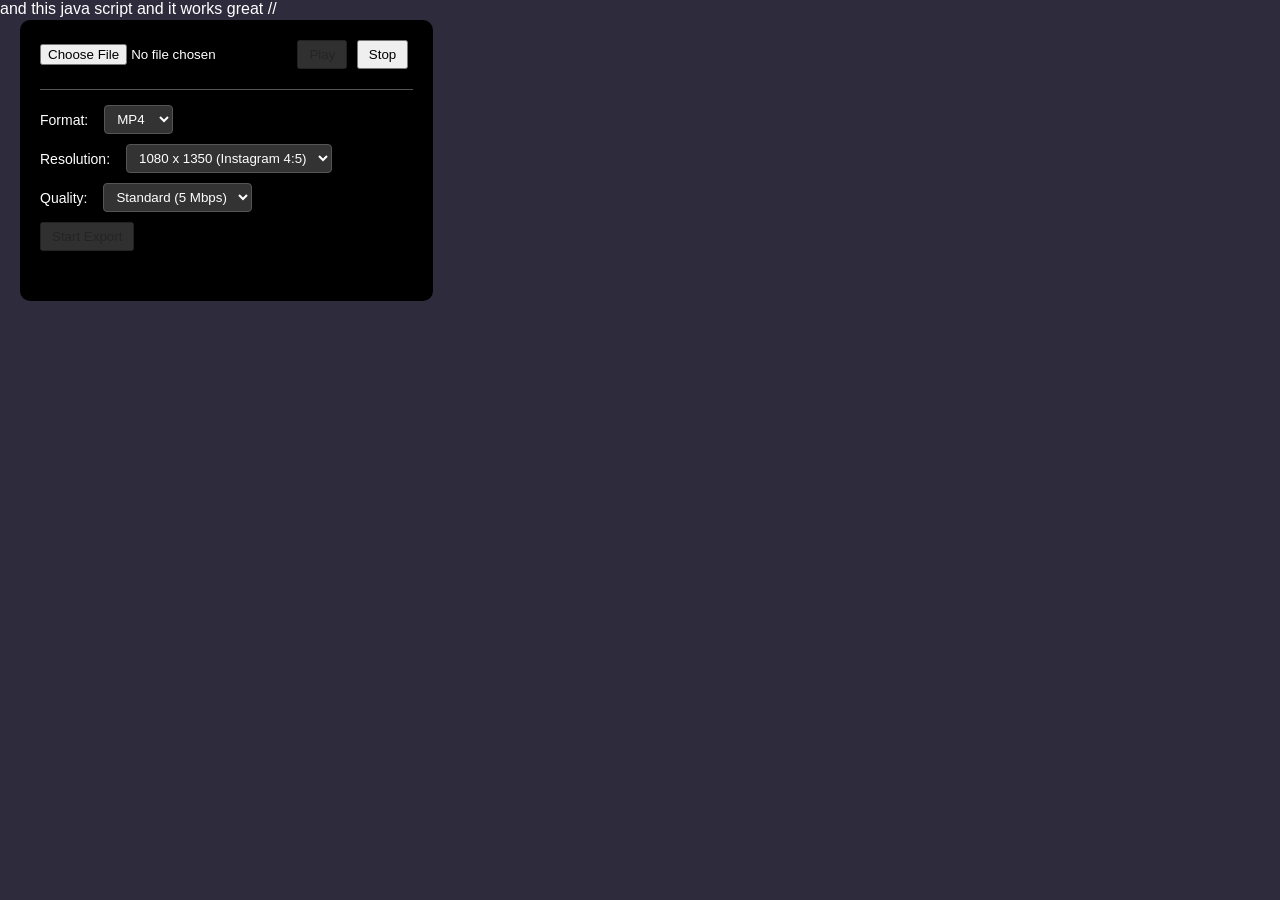
<file: index1.html>
<!doctype html>
<html lang="en">
  <head>
    <meta charset="UTF-8" />
    <meta name="viewport" content="width=device-width, initial-scale=1.0" />
    <title>Dynamic Audio Spectrum Visualization 1</title>
    <link
      href="data:image/svg+xml,<svg xmlns='http://www.w3.org/2000/svg' viewBox='0 0 100 100'><rect fill='%23111' width='100' height='100'/><line x1='10' y1='50' x2='90' y2='50' stroke='%23f00' stroke-width='2'/></svg>"
      rel="icon"
    />
    <link href="css/style.css" rel="stylesheet" />
  </head>
  <body>
    <div class="controls">
      <div class="file-input">
        <input type="file" id="audioFile" accept=".wav" />
        <button id="playButton" disabled>Play</button>
        <button id="stopButton">Stop</button>
      </div>
      <div class="export-section">
        <div class="export-row">
          <label for="videoFormat">Format:</label>
          <select id="videoFormat">
            <option value="mp4">MP4</option>
            <option value="mov">MOV</option>
          </select>
        </div>
        <div class="export-row">
          <label for="videoResolution">Resolution:</label>
          <select id="videoResolution">
            <option value="1080x1080">1080 x 1080 (Square)</option>
            <option value="1080x1350" selected>
              1080 x 1350 (Instagram 4:5)
            </option>
            <option value="1920x1080">1920 x 1080 (Full HD)</option>
            <option value="1280x720">1280 x 720 (HD)</option>
            <option value="2560x1440">2560 x 1440 (1440p)</option>
            <option value="3840x2160">3840 x 2160 (4K)</option>
          </select>
        </div>
        <div class="export-row">
          <label for="videoQuality">Quality:</label>
          <select id="videoQuality">
            <option value="standard">Standard (5 Mbps)</option>
            <option value="high">High (10 Mbps)</option>
            <option value="ultra">Ultra (20 Mbps)</option>
          </select>
        </div>
        <button id="startExport" disabled>Start Export</button>
        <button id="stopExport" disabled style="display: none">
          Stop & Download
        </button>
        <div id="exportStatus" class="export-status"></div>
      </div>
    </div>
    <canvas id="canvas"></canvas>
    <script src="js/audioEngine1.js"></script>
  </body>
</html>
and this java script and it works great //
</file>
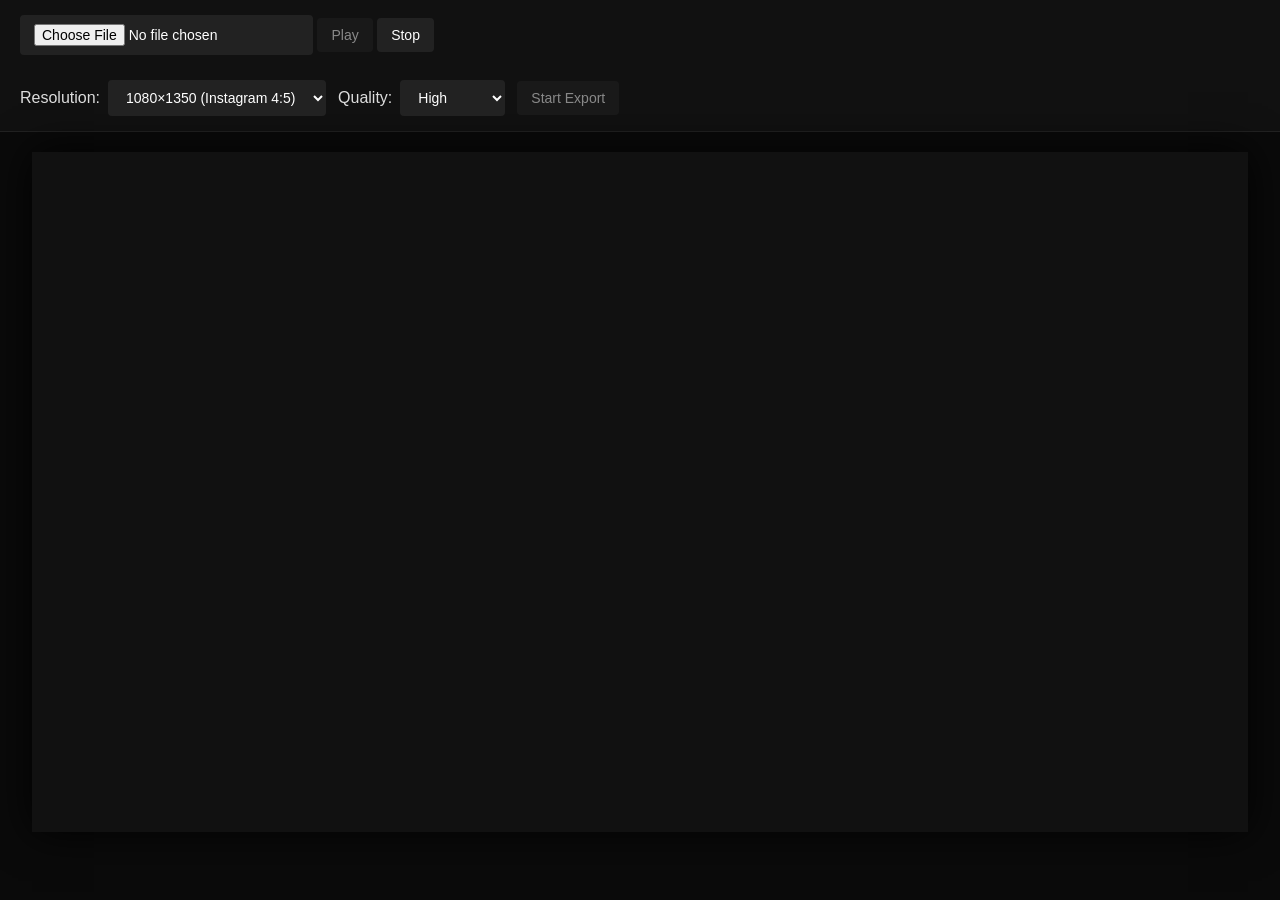
<file: index2.html>
<!doctype html>
<html lang="en">
  <head>
    <meta charset="UTF-8" />
    <meta name="viewport" content="width=device-width, initial-scale=1.0" />
    <title>Dynamic Audio Spectrum Visualizer</title>
    <style>
      body {
        margin: 0;
        background: #0a0a0a;
        font-family: Arial, sans-serif;
        color: #ddd;
        overflow: hidden;
      }
      .controls {
        padding: 15px 20px;
        background: #111;
        display: flex;
        flex-wrap: wrap;
        gap: 25px;
        align-items: center;
        border-bottom: 1px solid #222;
      }
      canvas {
        display: block;
        margin: 20px auto;
        background: #111;
        box-shadow: 0 0 40px rgba(0, 0, 0, 0.9);
      }
      button,
      select,
      input {
        padding: 9px 14px;
        font-size: 14px;
        border: none;
        border-radius: 4px;
        background: #222;
        color: #fff;
      }
      button:hover {
        background: #444;
      }
      button:disabled {
        opacity: 0.5;
        cursor: not-allowed;
      }
      .export-section {
        display: flex;
        flex-wrap: wrap;
        gap: 12px;
        align-items: center;
      }
      .export-row {
        display: flex;
        align-items: center;
        gap: 8px;
      }
      #exportStatus {
        margin-left: 10px;
        font-weight: bold;
        min-width: 280px;
      }
    </style>
  </head>
  <body>
    <div class="controls">
      <div>
        <input type="file" id="audioFile" accept="audio/*" />
        <button id="playButton" disabled>Play</button>
        <button id="stopButton">Stop</button>
      </div>

      <div class="export-section">
        <div class="export-row">
          <label for="videoResolution">Resolution:</label>
          <select id="videoResolution">
            <option value="1080x1080">1080×1080 Square</option>
            <option value="1080x1350" selected>
              1080×1350 (Instagram 4:5)
            </option>
            <option value="1920x1080">1920×1080 Full HD</option>
            <option value="2560x1440">2560×1440 (1440p)</option>
            <option value="3840x2160">3840×2160 (4K)</option>
          </select>
        </div>

        <div class="export-row">
          <label for="videoQuality">Quality:</label>
          <select id="videoQuality">
            <option value="standard">Standard</option>
            <option value="high" selected>High</option>
            <option value="ultra">Ultra</option>
          </select>
        </div>

        <button id="startExport" disabled>Start Export</button>
        <button id="stopExport" disabled style="display: none">
          Stop & Download
        </button>
        <div id="exportStatus"></div>
      </div>
    </div>

    <canvas id="canvas"></canvas>

    <script src="js/audioEngine1.js"></script>
  </body>
</html>
</file>
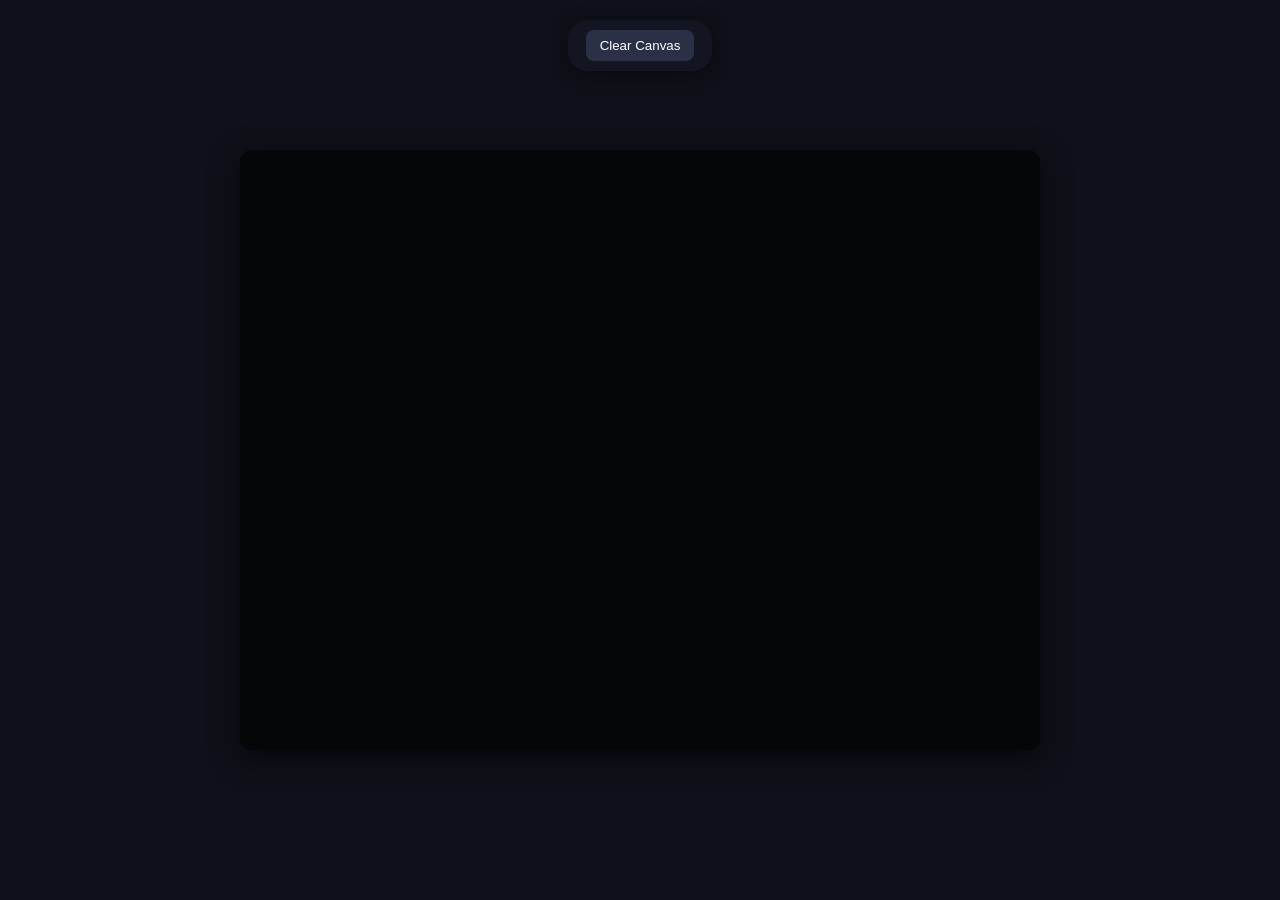
<file: Pixel-Sand.html>
<!doctype html>
<html lang="en">
  <head>
    <meta charset="UTF-8" />
    <meta name="viewport" content="width=device-width, initial-scale=1.0" />
    <title>Sand Grain Visual Effect</title>
    <style>
      * {
        box-sizing: border-box;
        margin: 0;
        padding: 0;
      }
      body {
        background-color: #0f111a;
        color: #e0e6ed;
        font-family:
          -apple-system, BlinkMacSystemFont, "Segoe UI", Roboto, sans-serif;
        display: flex;
        flex-direction: column;
        align-items: center;
        justify-content: center;
        min-height: 100vh;
        overflow: hidden;
      }
      .controls {
        position: absolute;
        top: 20px;
        display: flex;
        gap: 12px;
        background: rgba(20, 24, 36, 0.85);
        padding: 10px 18px;
        border-radius: 20px;
        backdrop-filter: blur(8px);
        box-shadow: 0 4px 20px rgba(0, 0, 0, 0.4);
        z-index: 10;
      }
      button {
        background: #2a3147;
        color: #fff;
        border: none;
        padding: 8px 14px;
        border-radius: 8px;
        cursor: pointer;
        font-weight: 500;
        transition: background 0.2s;
      }
      button:hover {
        background: #3d4663;
      }
      canvas {
        border-radius: 12px;
        box-shadow: 0 8px 30px rgba(0, 0, 0, 0.6);
        background-color: #050608;
        cursor: crosshair;
      }
    </style>
  </head>
  <body>
    <div class="controls">
      <button id="clearBtn">Clear Canvas</button>
    </div>

    <canvas id="sandCanvas"></canvas>

    <script>
      const canvas = document.getElementById("sandCanvas");
      const ctx = canvas.getContext("2d");

      // Scale of each sand grain in pixels
      const CELL_SIZE = 4;
      let cols, rows;
      let grid, nextGrid;

      // Track mouse state
      let isMouseDown = false;
      let mouseX = 0;
      let mouseY = 0;

      // Base Hue for Sand Colors
      let hueValue = 40;

      function init() {
        // Set canvas size relative to window size
        const width = Math.min(800, window.innerWidth - 40);
        const height = Math.min(600, window.innerHeight - 100);

        canvas.width = width;
        canvas.height = height;

        cols = Math.floor(width / CELL_SIZE);
        rows = Math.floor(height / CELL_SIZE);

        // Create 2D grid filled with zeros (0 = empty cell)
        grid = makeGrid();
        nextGrid = makeGrid();
      }

      function makeGrid() {
        let arr = new Array(cols);
        for (let i = 0; i < arr.length; i++) {
          arr[i] = new Array(rows).fill(0);
        }
        return arr;
      }

      // Spawn sand grains near current mouse position
      function spawnSand() {
        if (!isMouseDown) return;

        const col = Math.floor(mouseX / CELL_SIZE);
        const row = Math.floor(mouseY / CELL_SIZE);
        const matrixSize = 3; // Brush radius

        for (let i = -matrixSize; i <= matrixSize; i++) {
          for (let j = -matrixSize; j <= matrixSize; j++) {
            if (Math.random() > 0.6) {
              // Density variation
              const c = col + i;
              const r = row + j;
              if (c >= 0 && c < cols && r >= 0 && r < rows) {
                if (grid[c][r] === 0) {
                  // Store HSL hue value in cell (varies color slightly)
                  grid[c][r] = hueValue;
                }
              }
            }
          }
        }

        // Shift hue over time for a gentle color shift
        hueValue = (hueValue + 0.5) % 360;
      }

      // Cell Cellular Automata Step
      function updateGrid() {
        // Reset next state grid
        nextGrid = makeGrid();

        for (let x = 0; x < cols; x++) {
          for (let y = 0; y < rows; y++) {
            let state = grid[x][y];

            if (state > 0) {
              // Grain exists
              let below = y + 1;
              let dir = Math.random() < 0.5 ? 1 : -1;

              let belowA = x + dir;
              let belowB = x - dir;

              // 1. Fall directly down
              if (
                below < rows &&
                grid[x][below] === 0 &&
                nextGrid[x][below] === 0
              ) {
                nextGrid[x][below] = state;
              }
              // 2. Slide diagonally down (direction A)
              else if (
                below < rows &&
                belowA >= 0 &&
                belowA < cols &&
                grid[belowA][below] === 0 &&
                nextGrid[belowA][below] === 0
              ) {
                nextGrid[belowA][below] = state;
              }
              // 3. Slide diagonally down (direction B)
              else if (
                below < rows &&
                belowB >= 0 &&
                belowB < cols &&
                grid[belowB][below] === 0 &&
                nextGrid[belowB][below] === 0
              ) {
                nextGrid[belowB][below] = state;
              }
              // 4. Stay in place
              else {
                nextGrid[x][y] = state;
              }
            }
          }
        }

        grid = nextGrid;
      }

      // Draw grid to HTML5 canvas
      function render() {
        ctx.fillStyle = "#050608";
        ctx.fillRect(0, 0, canvas.width, canvas.height);

        for (let x = 0; x < cols; x++) {
          for (let y = 0; y < rows; y++) {
            if (grid[x][y] > 0) {
              let hue = grid[x][y];
              ctx.fillStyle = `hsl(${hue}, 80%, 60%)`;
              ctx.fillRect(x * CELL_SIZE, y * CELL_SIZE, CELL_SIZE, CELL_SIZE);
            }
          }
        }
      }

      function animate() {
        spawnSand();
        updateGrid();
        render();
        requestAnimationFrame(animate);
      }

      // Event Listeners
      window.addEventListener("resize", init);

      canvas.addEventListener("mousedown", (e) => {
        isMouseDown = true;
        updateMousePos(e);
      });

      canvas.addEventListener("mouseup", () => (isMouseDown = false));
      canvas.addEventListener("mouseleave", () => (isMouseDown = false));

      canvas.addEventListener("mousemove", (e) => {
        updateMousePos(e);
      });

      // Touch support for mobile devices
      canvas.addEventListener("touchstart", (e) => {
        isMouseDown = true;
        updateTouchPos(e);
      });
      canvas.addEventListener("touchend", () => (isMouseDown = false));
      canvas.addEventListener("touchmove", (e) => {
        updateTouchPos(e);
      });

      function updateMousePos(e) {
        const rect = canvas.getBoundingClientRect();
        mouseX = e.clientX - rect.left;
        mouseY = e.clientY - rect.top;
      }

      function updateTouchPos(e) {
        if (e.touches.length > 0) {
          const rect = canvas.getBoundingClientRect();
          mouseX = e.touches[0].clientX - rect.left;
          mouseY = e.touches[0].clientY - rect.top;
        }
      }

      document.getElementById("clearBtn").addEventListener("click", () => {
        grid = makeGrid();
      });

      // Start simulation
      init();
      animate();
    </script>
  </body>
</html>
</file>
<file: css/style.css>
body {
    margin: 0;
    font-family: Arial, sans-serif;
    background-color: #2d2b3c;
    color: #ffffff;
  }
  .controls {
    position: absolute;
    top: 20px;
    left: 20px;
    z-index: 10;
    background: rgb(0, 0, 0);
    padding: 20px;
    border-radius: 10px;
  }
  .file-input {  
    margin-bottom: 20px;
  }
  button {
    padding: 5px 10px;
    cursor: pointer;
    margin-right: 5px;
  }
  button:disabled {
    cursor: not-allowed;
    opacity: 0.5;
  }
  button#stopButton {
    cursor: pointer;
  }
  .export-section {
    margin-top: 15px;
    border-top: 1px solid #555;
    padding-top: 15px;
  }
  label {
    margin-right: 8px;
    font-size: 14px;
  }
  select {
    padding: 5px 8px;
    margin-right: 8px;
    background-color: #333;
    color: #fff;
    border: 1px solid #555;
    border-radius: 4px;
    cursor: pointer;
  }
  .export-row {
    margin-bottom: 10px;
    display: flex;
    align-items: center;
    gap: 8px;
  }
  .export-status {
    margin-top: 10px;
    font-size: 12px;
    color: #aaa;
    height: 20px;
  }
  canvas {
    position: absolute;
    top: 0;
    left: 0;
    width: 100%;
    height: 100%;
  }
</file>
